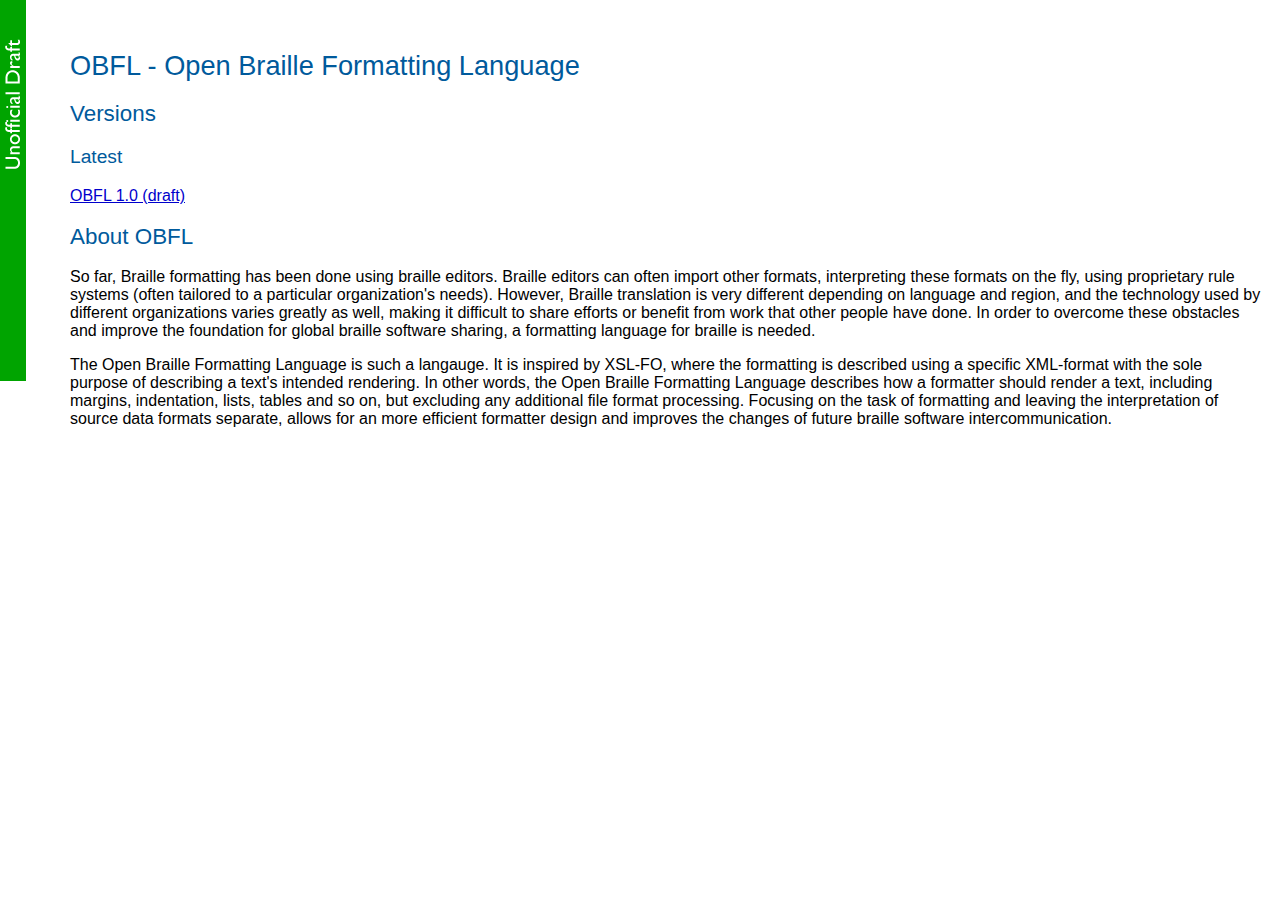
<file: obfl/index.html>
<?xml version="1.0" encoding="UTF-8"?><!DOCTYPE html PUBLIC "-//W3C//DTD XHTML 1.0 Strict//EN" "http://www.w3.org/TR/xhtml1/DTD/xhtml1-strict.dtd">
<html xmlns="http://www.w3.org/1999/xhtml" xml:lang="en" lang="en">
<head>
  <meta http-equiv="Content-Type" content="application/xhtml+xml; charset=UTF-8" />
  <title>OBFL - Open Braille Formatting Language</title>
  <meta name="dc:identifier" content="" />
  <meta name="dc:Title" content="OBFL Specification" />
  <meta name="dc:Language" content="en" />
  <meta name="dc:Date" content="2019-07-31T14:01Z" />
  <link rel="stylesheet" href="styles/w3c-unofficial.css" type="text/css" />
</head>
<body>
	<h1 id="N65576">OBFL - Open Braille Formatting Language</h1>
	<h2 id="N65579">Versions</h2>
	<h3 id="N65582">Latest</h3>
	<p><a href="obfl-specification.html">OBFL 1.0 (draft)</a></p>
	<!-- 
	<h3>1.0</h3>
	<p>At some point in time, there will be a finalized version. Add a link to it here.</p> -->
	<h2 id="N65592">About OBFL</h2>
	<p>So far, Braille formatting has been done using braille editors. Braille editors can often import other formats, interpreting these formats on the fly, using proprietary rule systems (often tailored to a particular organization's needs). However, Braille translation is very different depending on language and region, and the technology used by different organizations varies greatly as well, making it difficult to share efforts or benefit from work that other people have done. In order to overcome these obstacles and improve the foundation for global braille software sharing, a formatting language for braille is needed.</p>
	<p>The Open Braille Formatting Language is such a langauge. It is inspired by XSL-FO, where the formatting is described using a specific XML-format with the sole purpose of describing a text's intended rendering. In other words, the Open Braille Formatting Language describes how a formatter should render a text, including margins, indentation, lists, tables and so on, but excluding any additional file format processing. Focusing on the task of formatting and leaving the interpretation of source data formats separate, allows for an more efficient formatter design and improves the changes of future braille software intercommunication.</p>
</body>
</html>
</file>
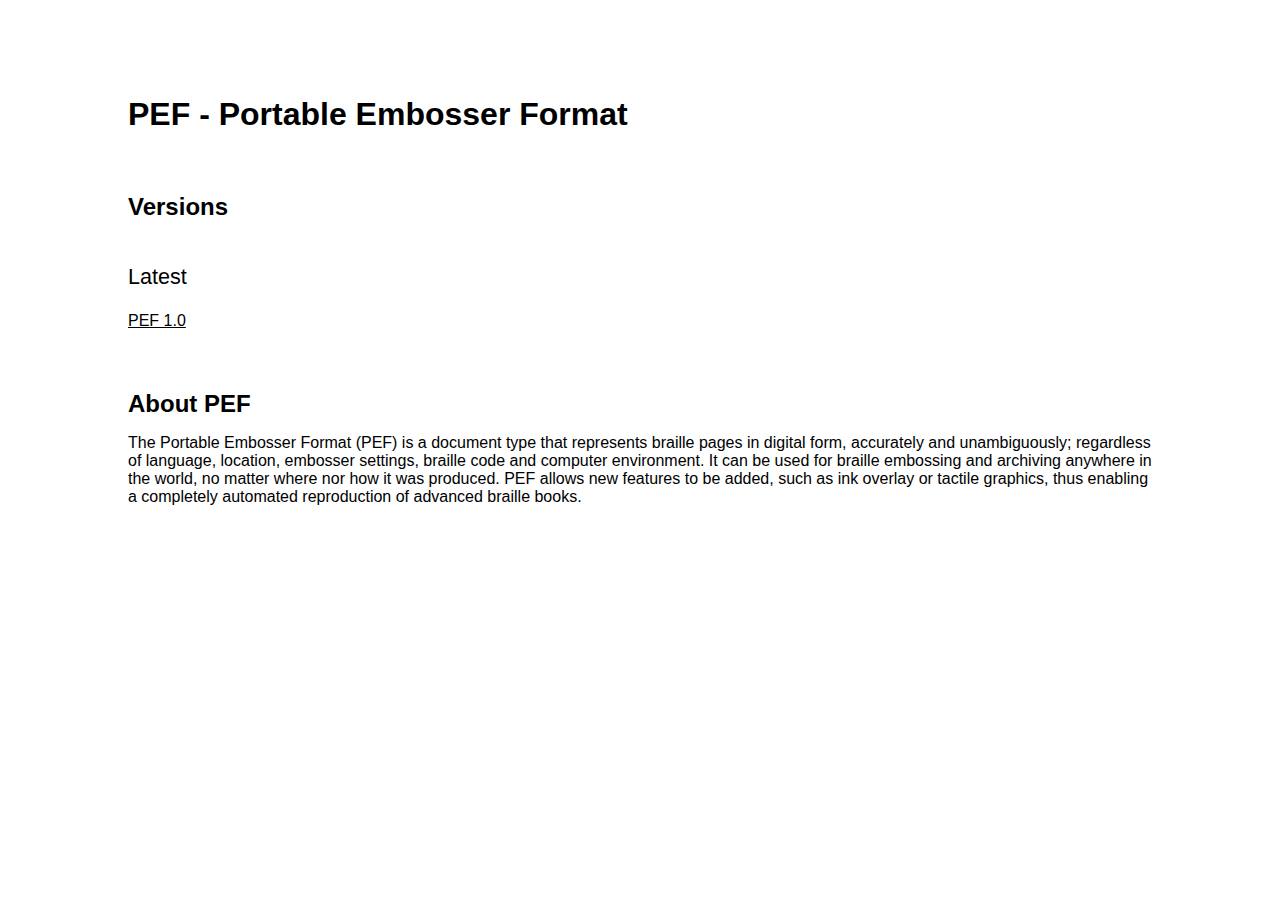
<file: pef/index.html>
<?xml version="1.0" encoding="UTF-8"?>
<!DOCTYPE html PUBLIC "-//W3C//DTD XHTML 1.0 Strict//EN"
      "http://www.w3.org/TR/xhtml1/DTD/xhtml1-strict.dtd">
<html xmlns="http://www.w3.org/1999/xhtml" xml:lang="en" lang="en">
<head>
  <meta http-equiv="Content-Type"
  content="application/xhtml+xml; charset=UTF-8" />
  <title>PEF - Portable Embosser Format</title>
  <meta name="dc:identifier" content="" />
  <meta name="dc:Title" content="PEF Specification" />
  <meta name="dc:Language" content="en" />
  <meta name="dc:Date" content="2015-12-01" />
  <link rel="stylesheet" href="default.css" type="text/css" />
</head>
<body>
	<h1>PEF - Portable Embosser Format</h1>
	<h2>Versions</h2>
	<h3>Latest</h3>
	<p><a href="pef-specification.html">PEF 1.0</a></p>
	<h2>About PEF</h2>
	<p>The Portable Embosser Format (PEF) is a document type that represents
	braille pages in digital form, accurately and unambiguously; regardless of
	language, location, embosser settings, braille code and computer environment.
	It can be used for braille embossing and archiving anywhere in the world, no
	matter where nor how it was produced. PEF allows new features to be added, such
	as ink overlay or tactile graphics, thus enabling a completely automated
	reproduction of advanced braille books.</p>
</body>
</html>
</file>
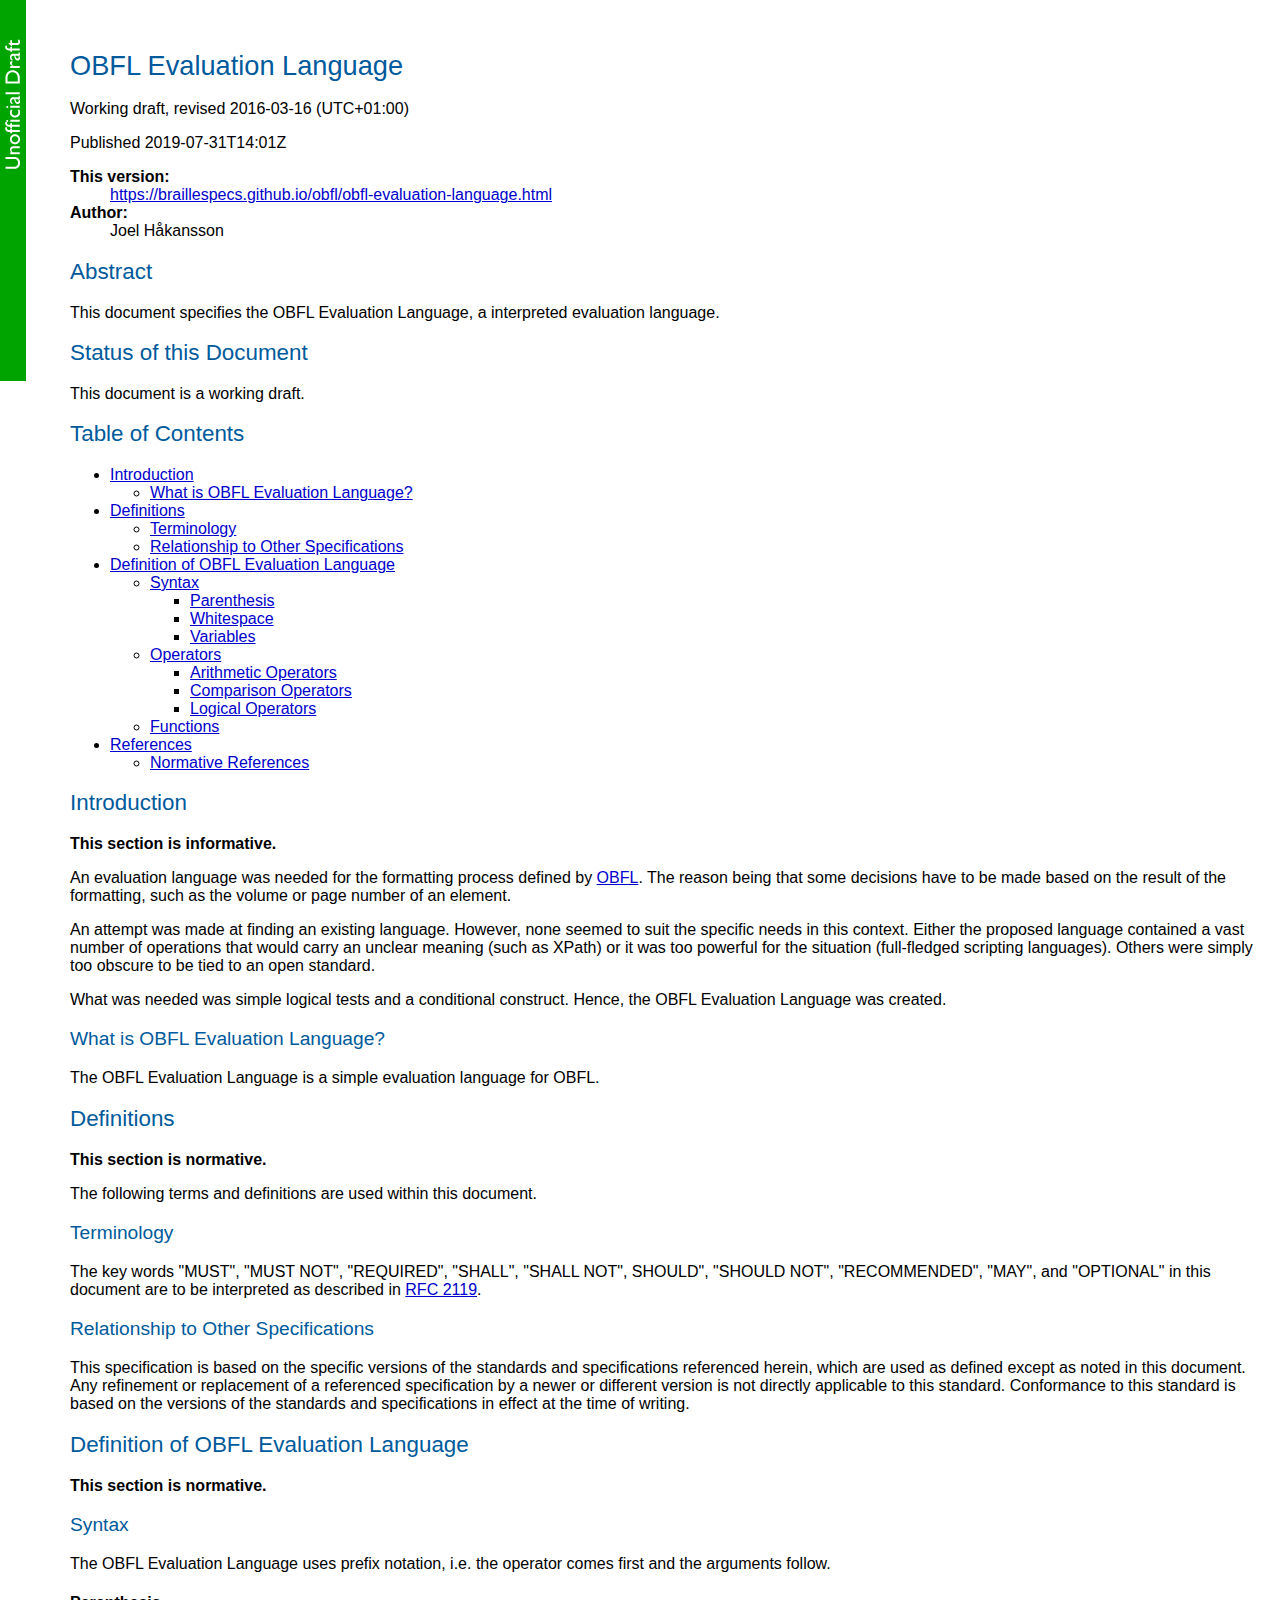
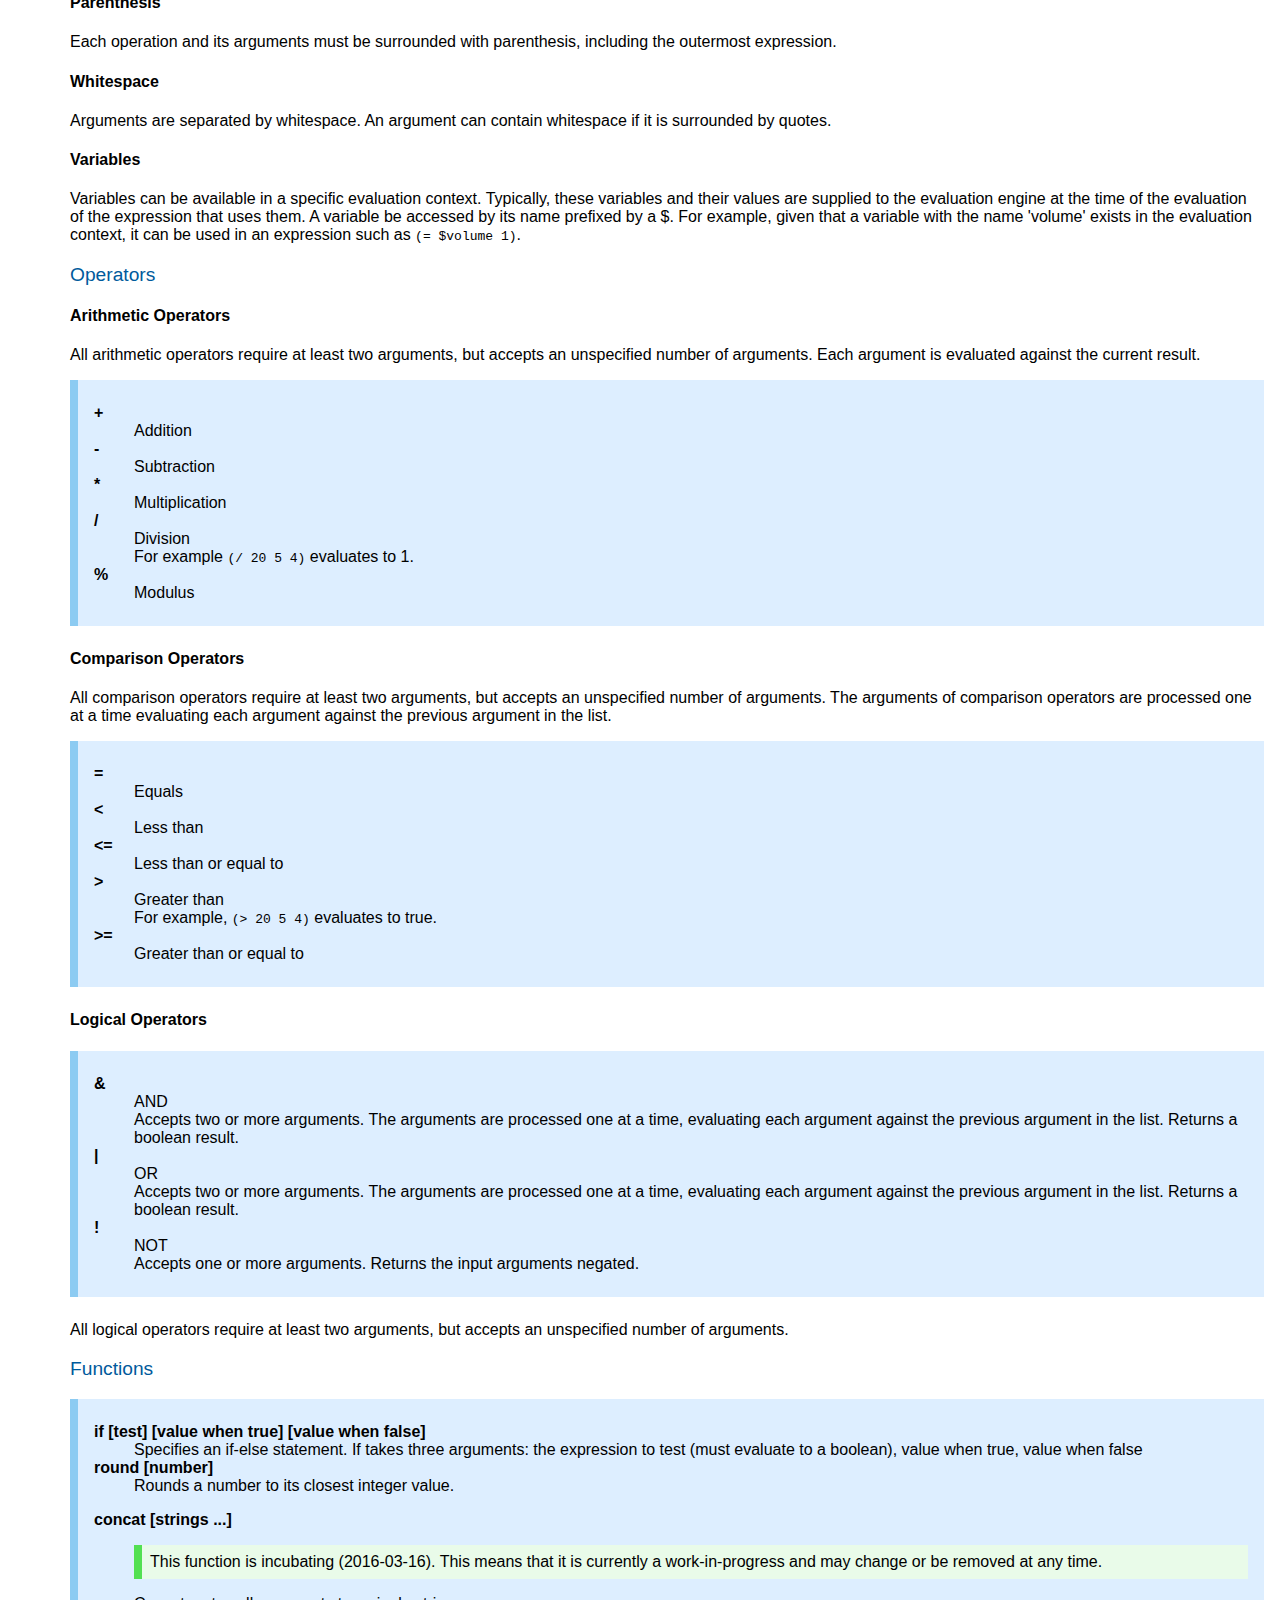
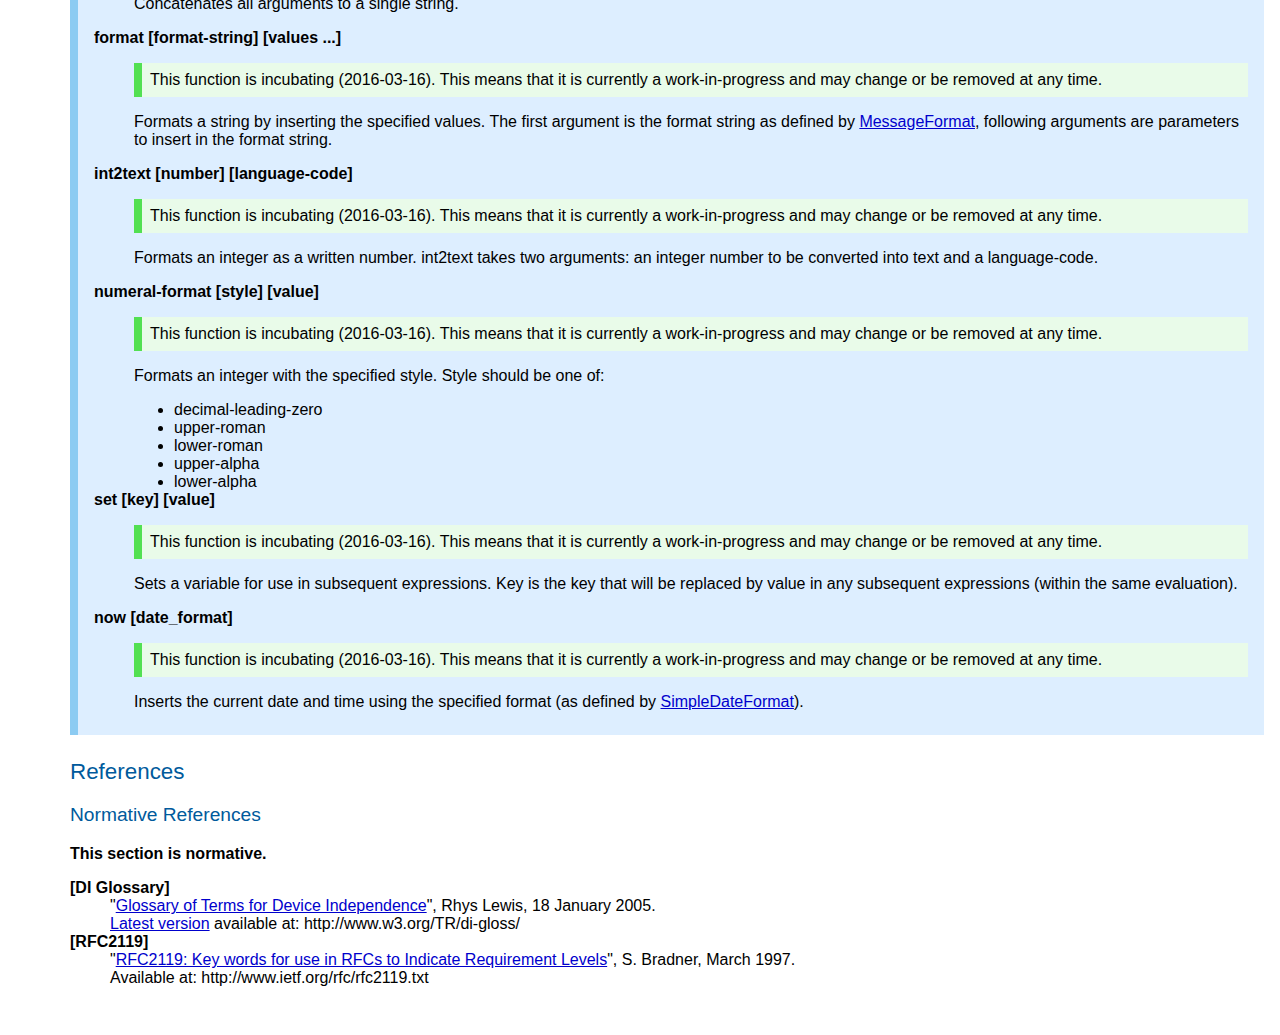
<file: obfl/obfl-evaluation-language.html>
<?xml version="1.0" encoding="UTF-8"?><!DOCTYPE html PUBLIC "-//W3C//DTD XHTML 1.0 Strict//EN" "http://www.w3.org/TR/xhtml1/DTD/xhtml1-strict.dtd">
<html xmlns="http://www.w3.org/1999/xhtml" xml:lang="en" lang="en">
<head>
  <meta http-equiv="Content-Type" content="application/xhtml+xml; charset=UTF-8" />
  <title>OBFL Evaluation Language</title>
  <meta name="dc:identifier" content="" />
  <meta name="dc:Title" content="OBFL Evaluation Language" />
  <meta name="dc:Language" content="en" />
  <meta name="dc:Date" content="2019-07-31T14:01Z" />
  <link rel="stylesheet" href="styles/w3c-unofficial.css" type="text/css" />
  <link rel="stylesheet" href="styles/style.css" type="text/css" />
</head>

<body>
<h1 id="N65581">OBFL Evaluation Language</h1>

<p>Working draft, revised 2016-03-16 (UTC+01:00)</p>
<p>Published 2019-07-31T14:01Z</p>
<dl>
  <dt>This version:</dt>
    <dd><a href="https://braillespecs.github.io/obfl/obfl-specification.html">https://braillespecs.github.io/obfl/obfl-evaluation-language.html</a></dd>
  <dt>Author:</dt>
    <dd>Joel Håkansson</dd>
  <!--
              <dt>Contributors:</dt>
              <dd></dd>-->
</dl>

<h2 id="L62">Abstract</h2>

<p>This document specifies the OBFL Evaluation Language, a interpreted
evaluation language.</p>

<h2 id="L71">Status of this Document</h2>

<p>This document is a working draft.</p>

<h2 id="L77">Table of Contents</h2>

<ul><li><a href="#L255">Introduction</a><ul><li><a href="#L261">What is OBFL Evaluation Language?</a></li></ul></li><li><a href="#L287">Definitions</a><ul><li><a href="#L295">Terminology</a></li><li><a href="#L449">Relationship to Other Specifications</a></li></ul></li><li><a href="#L520">Definition of OBFL Evaluation Language</a><ul><li><a href="#L195">Syntax</a><ul><li><a href="#L199">Parenthesis</a></li><li><a href="#L203">Whitespace</a></li><li><a href="#L14889">Variables</a></li></ul></li><li><a href="#L216">Operators</a><ul><li><a href="#L3791">Arithmetic Operators</a></li><li><a href="#L3791">Comparison Operators</a></li><li><a href="#L3791">Logical Operators</a></li></ul></li><li><a href="#L3682">Functions</a></li></ul></li><li><a href="#L784">References</a><ul><li><a href="#L786">Normative References</a></li></ul></li></ul>

<h2 id="L255">Introduction</h2>

<p><strong>This section is informative.</strong> </p>

<p>An evaluation language was needed for the formatting process defined by <a href="obfl-specification.html">OBFL</a>. The reason being that some decisions
have to be made based on the result of the formatting, such as the volume or
page number of an element.</p>

<p>An attempt was made at finding an existing language. However, none seemed to
suit the specific needs in this context. Either the proposed language contained
a vast number of operations that would carry an unclear meaning (such as XPath)
or it was too powerful for the situation (full-fledged scripting languages).
Others were simply too obscure to be tied to an open standard.</p>

<p>What was needed was simple logical tests and a conditional construct. Hence,
the OBFL Evaluation Language was created.</p>

<h3 id="L261">What is OBFL Evaluation Language?</h3>

<p>The OBFL Evaluation Language is a simple evaluation language for OBFL.</p>

<h2 id="L287">Definitions</h2>

<p><strong>This section is normative.</strong> </p>

<p>The following terms and definitions are used within this document.</p>

<h3 id="L295">Terminology</h3>

<p>The key words "MUST", "MUST NOT", "REQUIRED", "SHALL", "SHALL NOT", SHOULD",
"SHOULD NOT", "RECOMMENDED", "MAY", and "OPTIONAL" in this document are to be
interpreted as described in <a href="#ref-rfc2119">RFC 2119</a>.</p>

<h3 id="L449">Relationship to Other Specifications</h3>

<p>This specification is based on the specific versions of the standards and
specifications referenced herein, which are used as defined except as noted in
this document. Any refinement or replacement of a referenced specification by a
newer or different version is not directly applicable to this standard.
Conformance to this standard is based on the versions of the standards and
specifications in effect at the time of writing.</p>

<h2 id="L520">Definition of OBFL Evaluation Language</h2>

<p><strong>This section is normative.</strong></p>

<h3 id="L195">Syntax</h3>

<p>The OBFL Evaluation Language uses prefix notation, i.e. the operator comes
first and the arguments follow.</p>

<h4 id="L199">Parenthesis</h4>

<p>Each operation and its arguments must be surrounded with parenthesis,
including the outermost expression.</p>

<h4 id="L203">Whitespace</h4>

<p>Arguments are separated by whitespace. An argument can contain whitespace if
it is surrounded by quotes.</p>

<h4 id="L14889">Variables</h4>

<p>Variables can be available in a specific evaluation context. Typically,
these variables and their values are supplied to the evaluation engine at the
time of the evaluation of the expression that uses them. A variable be accessed
by its name prefixed by a $. For example, given that a variable with the name
'volume' exists in the evaluation context, it can be used in an expression such
as <code>(= $volume 1)</code>.</p>

<h3 id="L216">Operators</h3>

<h4 id="L3791">Arithmetic Operators</h4>

<p>All arithmetic operators require at least two arguments, but accepts an
unspecified number of arguments. Each argument is evaluated against the current
result.</p>

<div class="sidebar">
<dl>
  <dt>+</dt>
    <dd>Addition</dd>
  <dt>-</dt>
    <dd>Subtraction</dd>
  <dt>*</dt>
    <dd>Multiplication</dd>
  <dt>/</dt>
    <dd>Division</dd>
    <dd>For example <code>(/ 20 5 4)</code> evaluates to 1.</dd>
  <dt>%</dt>
    <dd>Modulus</dd>
</dl>
</div>

<h4 id="L3791">Comparison Operators</h4>

<p>All comparison operators require at least two arguments, but accepts an
unspecified number of arguments. The arguments of comparison operators are
processed one at a time evaluating each argument against the previous argument
in the list.</p>

<div class="sidebar">
<dl>
  <dt>=</dt>
    <dd>Equals</dd>
  <dt>&lt;</dt>
    <dd>Less than</dd>
  <dt>&lt;=</dt>
    <dd>Less than or equal to</dd>
  <dt>&gt;</dt>
    <dd>Greater than</dd>
    <dd>For example, <code>(&gt; 20 5 4)</code> evaluates to true.</dd>
  <dt>&gt;=</dt>
    <dd>Greater than or equal to</dd>
</dl>
</div>

<h4 id="L3791">Logical Operators</h4>

<div class="sidebar">
<dl>
  <dt>&amp;</dt>
    <dd>AND</dd>
    <dd>Accepts two or more arguments. The arguments are processed one at a
      time, evaluating each argument against the previous argument in the list.
      Returns a boolean result.</dd>
  <dt>|</dt>
    <dd>OR</dd>
    <dd>Accepts two or more arguments. The arguments are processed one at a
      time, evaluating each argument against the previous argument in the list.
      Returns a boolean result.</dd>
  <dt>!</dt>
    <dd>NOT</dd>
    <dd>Accepts one or more arguments. Returns the input arguments negated.</dd>
</dl>
</div>

<p>All logical operators require at least two arguments, but accepts an
unspecified number of arguments.</p>

<h3 id="L3682">Functions</h3>

<div class="sidebar">
<dl>
  <dt>if [test] [value when true] [value when false]</dt>
    <dd>Specifies an if-else statement. If takes three arguments:
    the expression to test (must evaluate to a boolean), value when
     true, value when false</dd>
  <dt>round [number]</dt>
    <dd>Rounds a number to its closest integer value.</dd>
</dl>

<dl>
  <dt>concat [strings ...]</dt>
  	<dd><p class="note">This function is incubating (2016-03-16). This means that it is
		currently a work-in-progress and may change or be removed at any time.</p>
		<p>Concatenates all arguments to a single string.</p>
		</dd>
  <dt>format [format-string] [values ...]</dt>
  	<dd><p class="note">This function is incubating (2016-03-16). This means that it is
		currently a work-in-progress and may change or be removed at any time.</p>
		<p>Formats a string by inserting the specified values. The first argument is the
		format string as defined by
		 <a href="https://docs.oracle.com/javase/7/docs/api/java/text/MessageFormat.html">MessageFormat</a>,
		 following arguments are parameters to insert in the format string.</p>
		</dd>
  <dt>int2text [number] [language-code]</dt>
  	<dd><p class="note">This function is incubating (2016-03-16). This means that it is
		currently a work-in-progress and may change or be removed at any time.</p>
		<p>Formats an integer as a written number. int2text takes two arguments: an 
		integer number to be converted into text and a language-code.</p>
		</dd>
  <dt>numeral-format [style] [value]</dt>
  	<dd><p class="note">This function is incubating (2016-03-16). This means that it is
		currently a work-in-progress and may change or be removed at any time.</p>
		<p>Formats an integer with the specified style. Style should be one of:</p>
			<ul><li>decimal-leading-zero</li><li>upper-roman</li><li>lower-roman</li><li>upper-alpha</li><li>lower-alpha</li></ul>
		</dd>
  <dt>set [key] [value]</dt>
  	<dd><p class="note">This function is incubating (2016-03-16). This means that it is
		currently a work-in-progress and may change or be removed at any time.</p>
		<p>Sets a variable for use in subsequent expressions. Key is the key that will
		 be replaced by value in any subsequent expressions (within the same evaluation).</p>
		</dd>
  <dt>now [date_format]</dt>
  	<dd><p class="note">This function is incubating (2016-03-16). This means that it is
		currently a work-in-progress and may change or be removed at any time.</p>
		<p>Inserts the current date and time using the specified format (as defined by 
		<a href="https://docs.oracle.com/javase/7/docs/api/java/text/SimpleDateFormat.html">SimpleDateFormat</a>).</p>
		</dd>
		
</dl>
</div>

<h2 id="L784">References</h2>

<h3 id="L786">Normative References</h3>

<p><strong>This section is normative.</strong> </p>
<dl>
  <dt><a name="ref-digloss" id="ref-digloss"><strong>[DI
  Glossary]</strong></a></dt>
    <dd>"<a href="http://www.w3.org/TR/2005/WD-di-gloss-20050118/">Glossary of
      Terms for Device Independence</a>", Rhys Lewis, 18 January 2005.<br />
      <a href="http://www.w3.org/TR/di-gloss/">Latest version</a> available at:
      http://www.w3.org/TR/di-gloss/</dd>
  <dt><a name="ref-rfc21191" id="ref-rfc21191"><strong>[RFC2119]</strong></a></dt>
    <dd>"<a href="http://www.ietf.org/rfc/rfc2119.txt">RFC2119: Key words for
      use in RFCs to Indicate Requirement Levels</a>", S. Bradner, March
      1997.<br />
      Available at: http://www.ietf.org/rfc/rfc2119.txt</dd>
</dl>
</body>
</html>
</file>
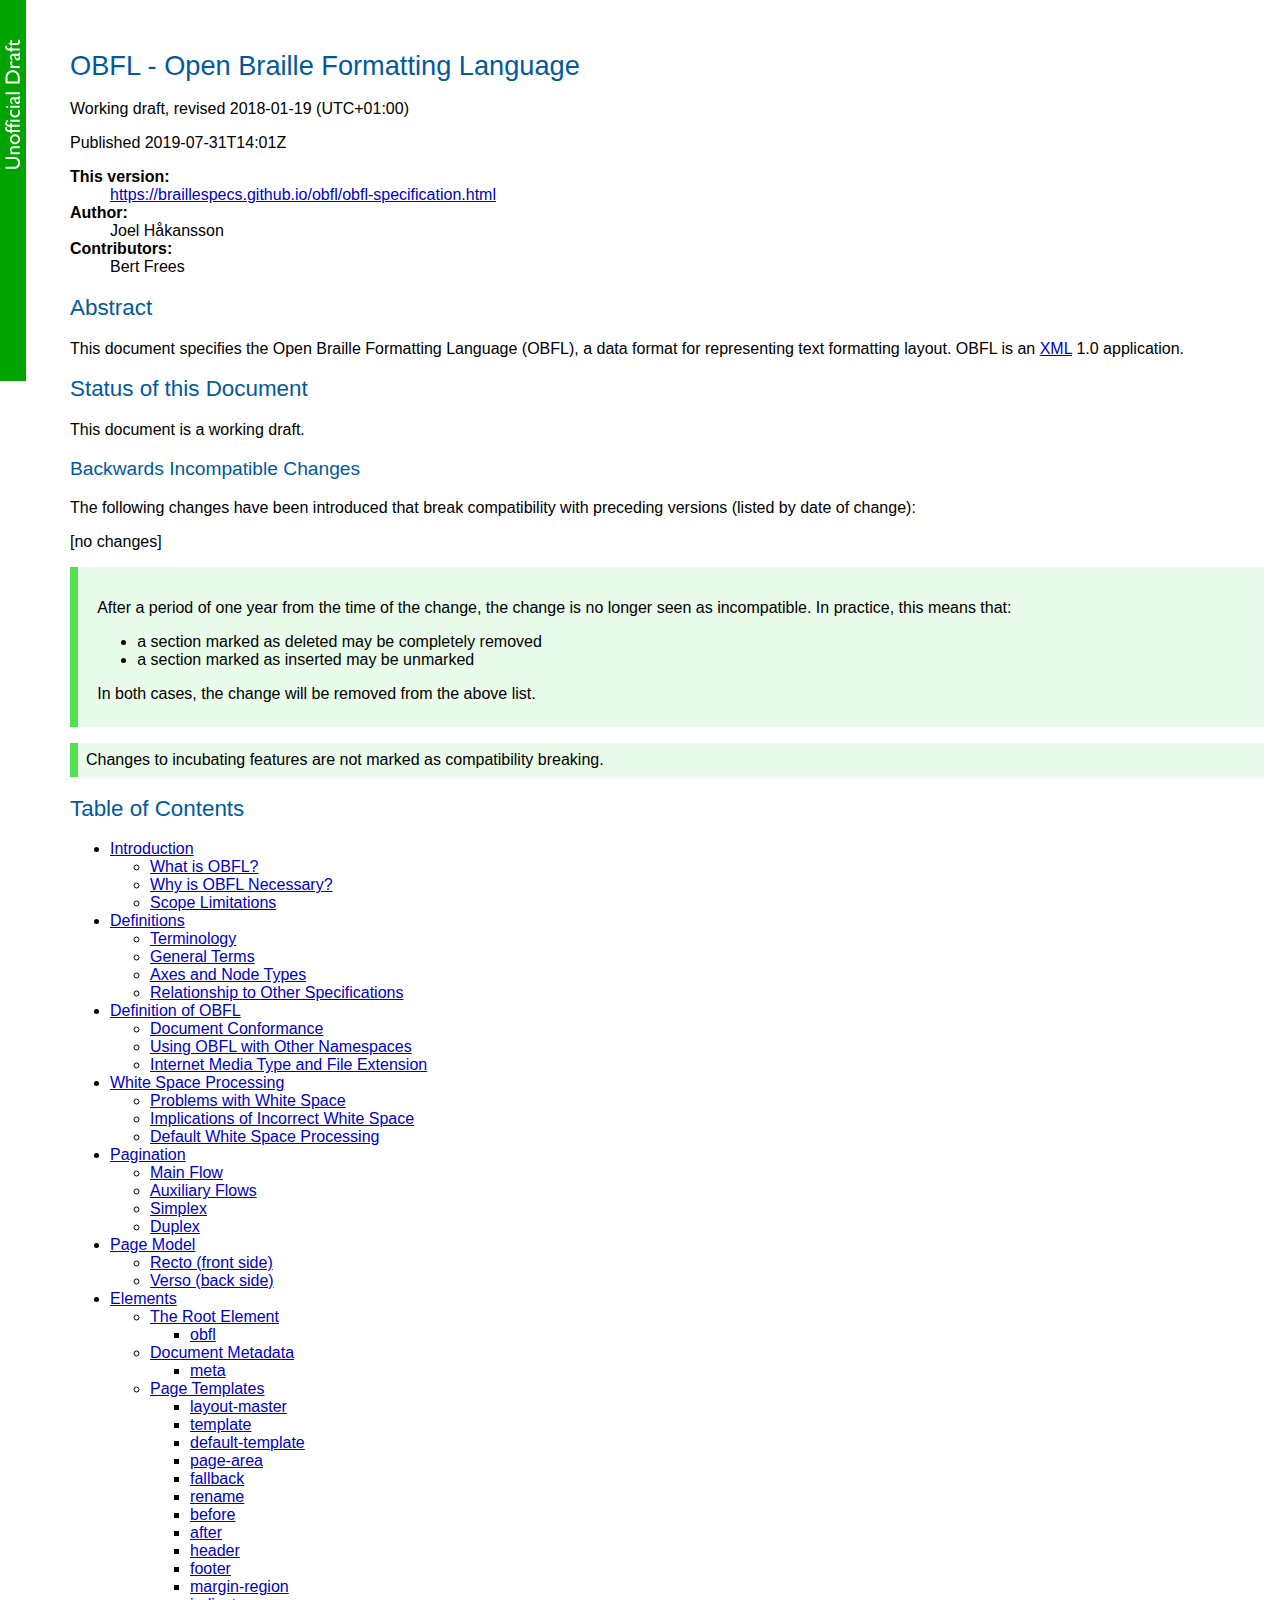
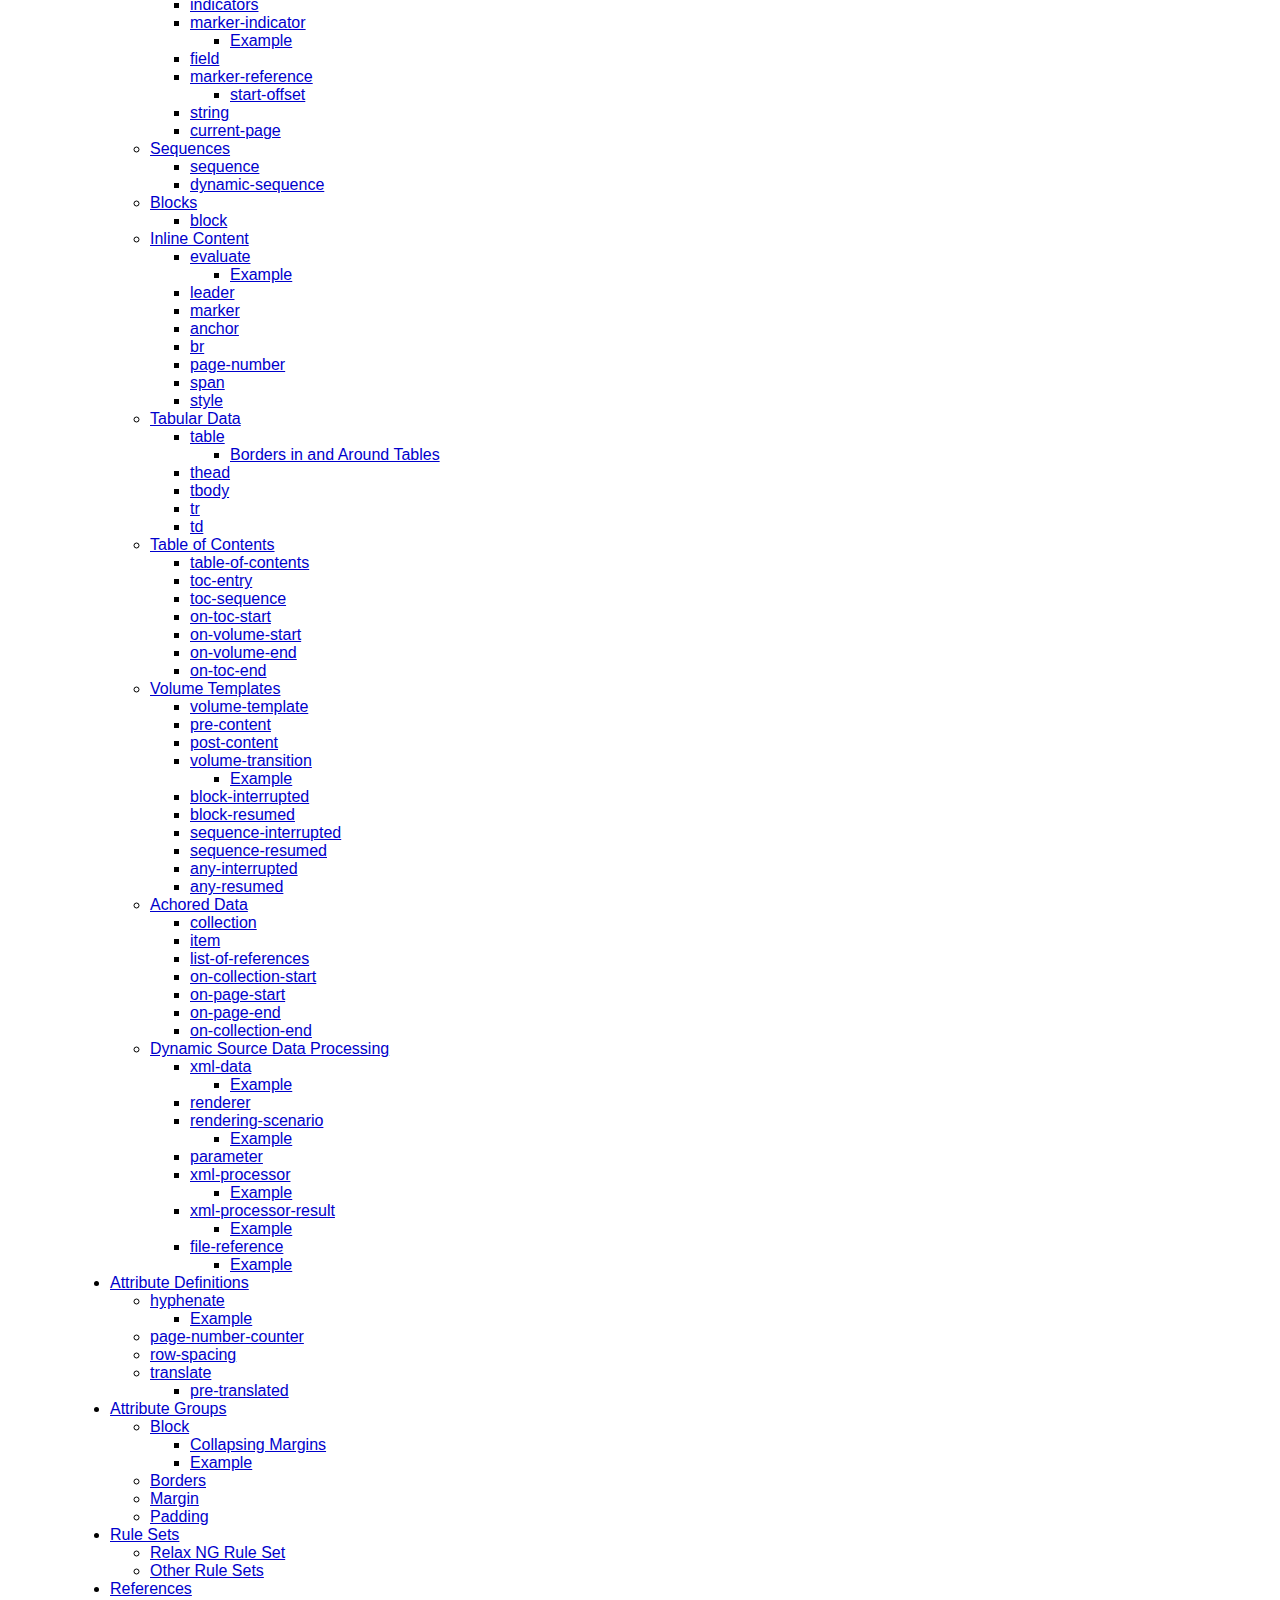
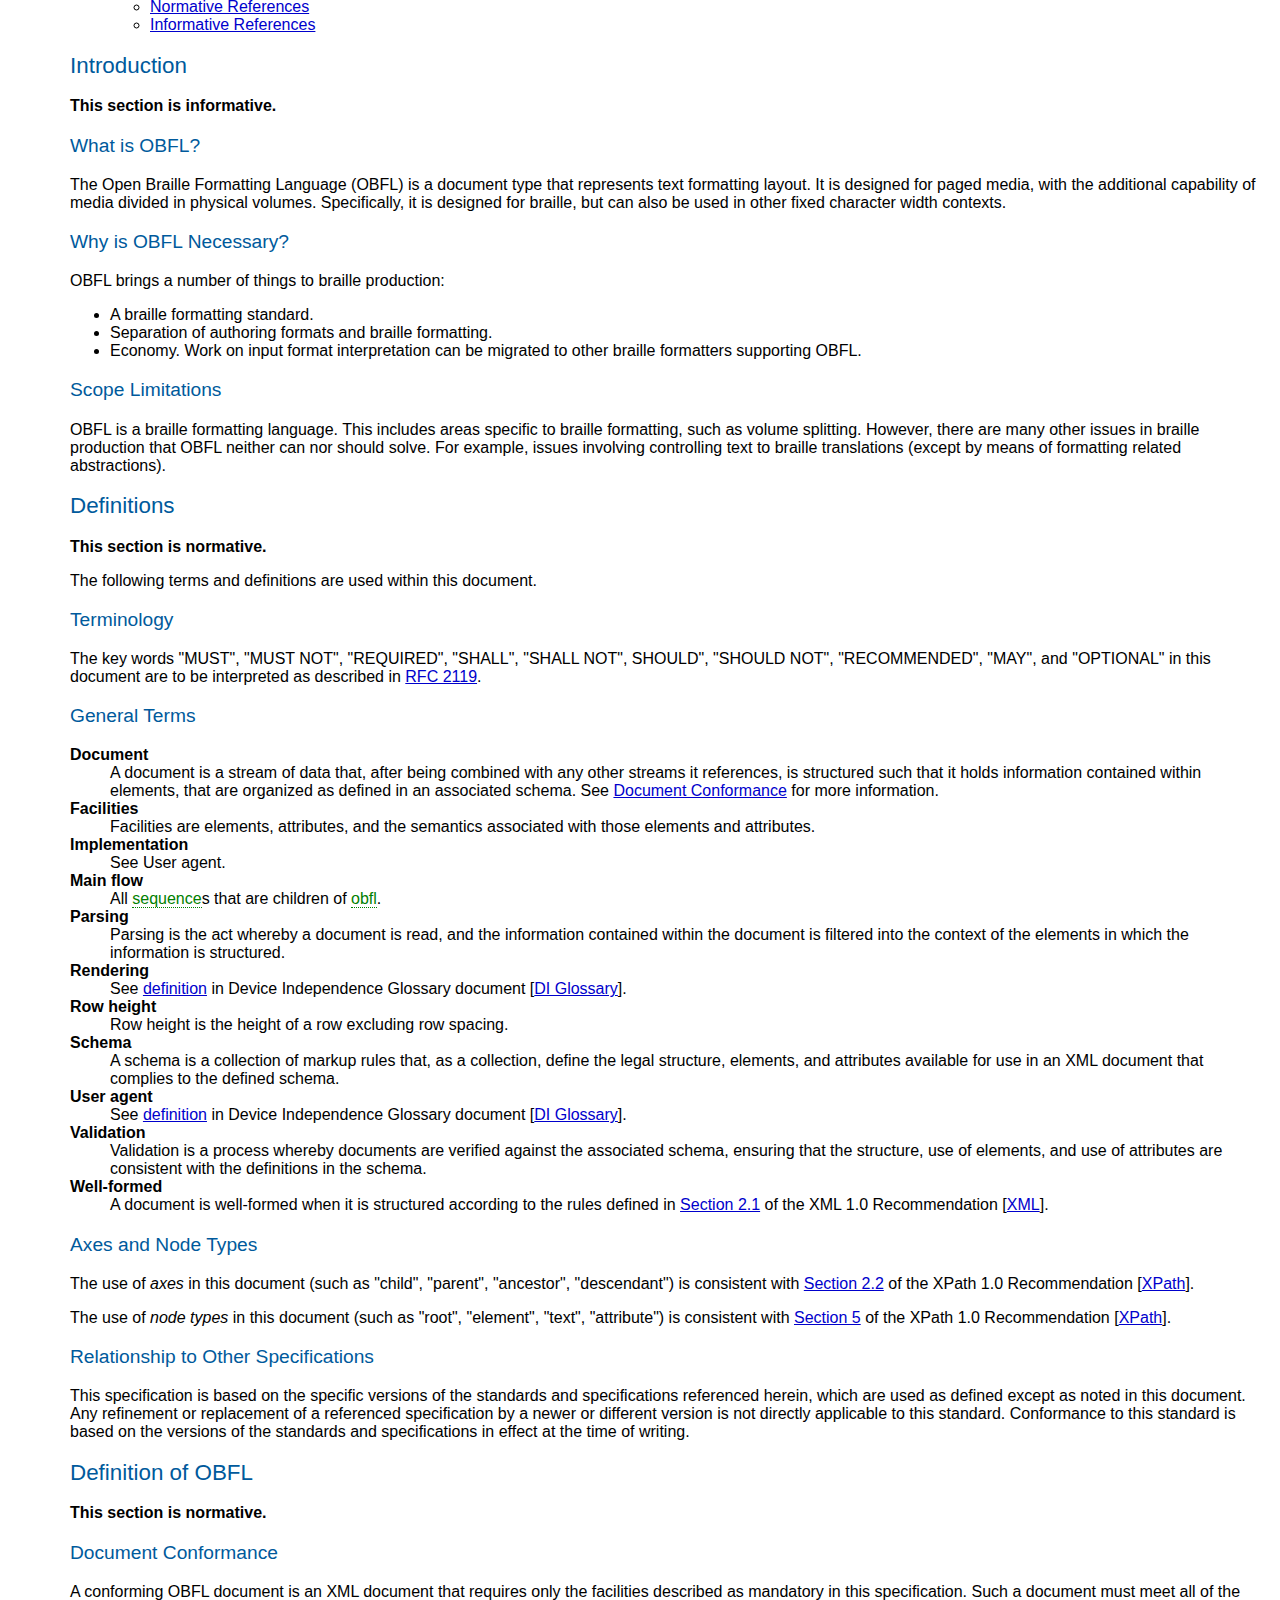
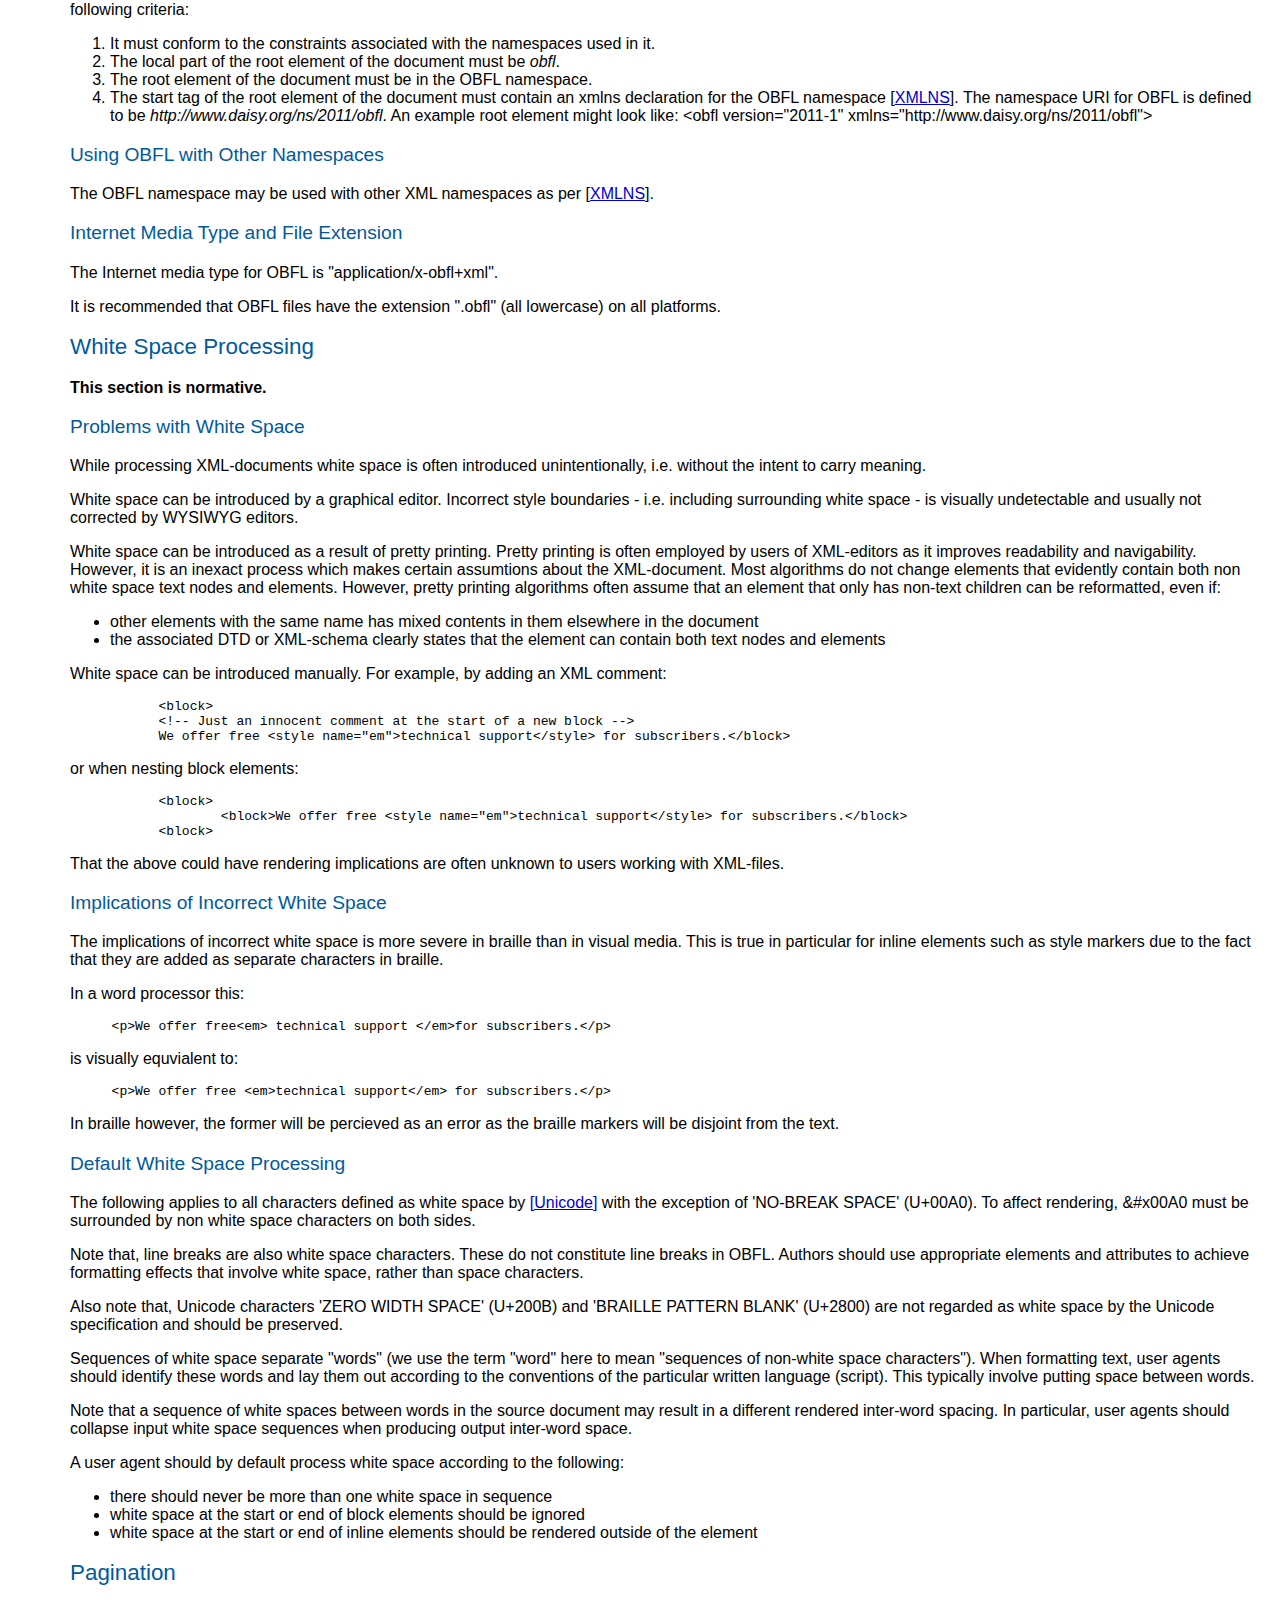
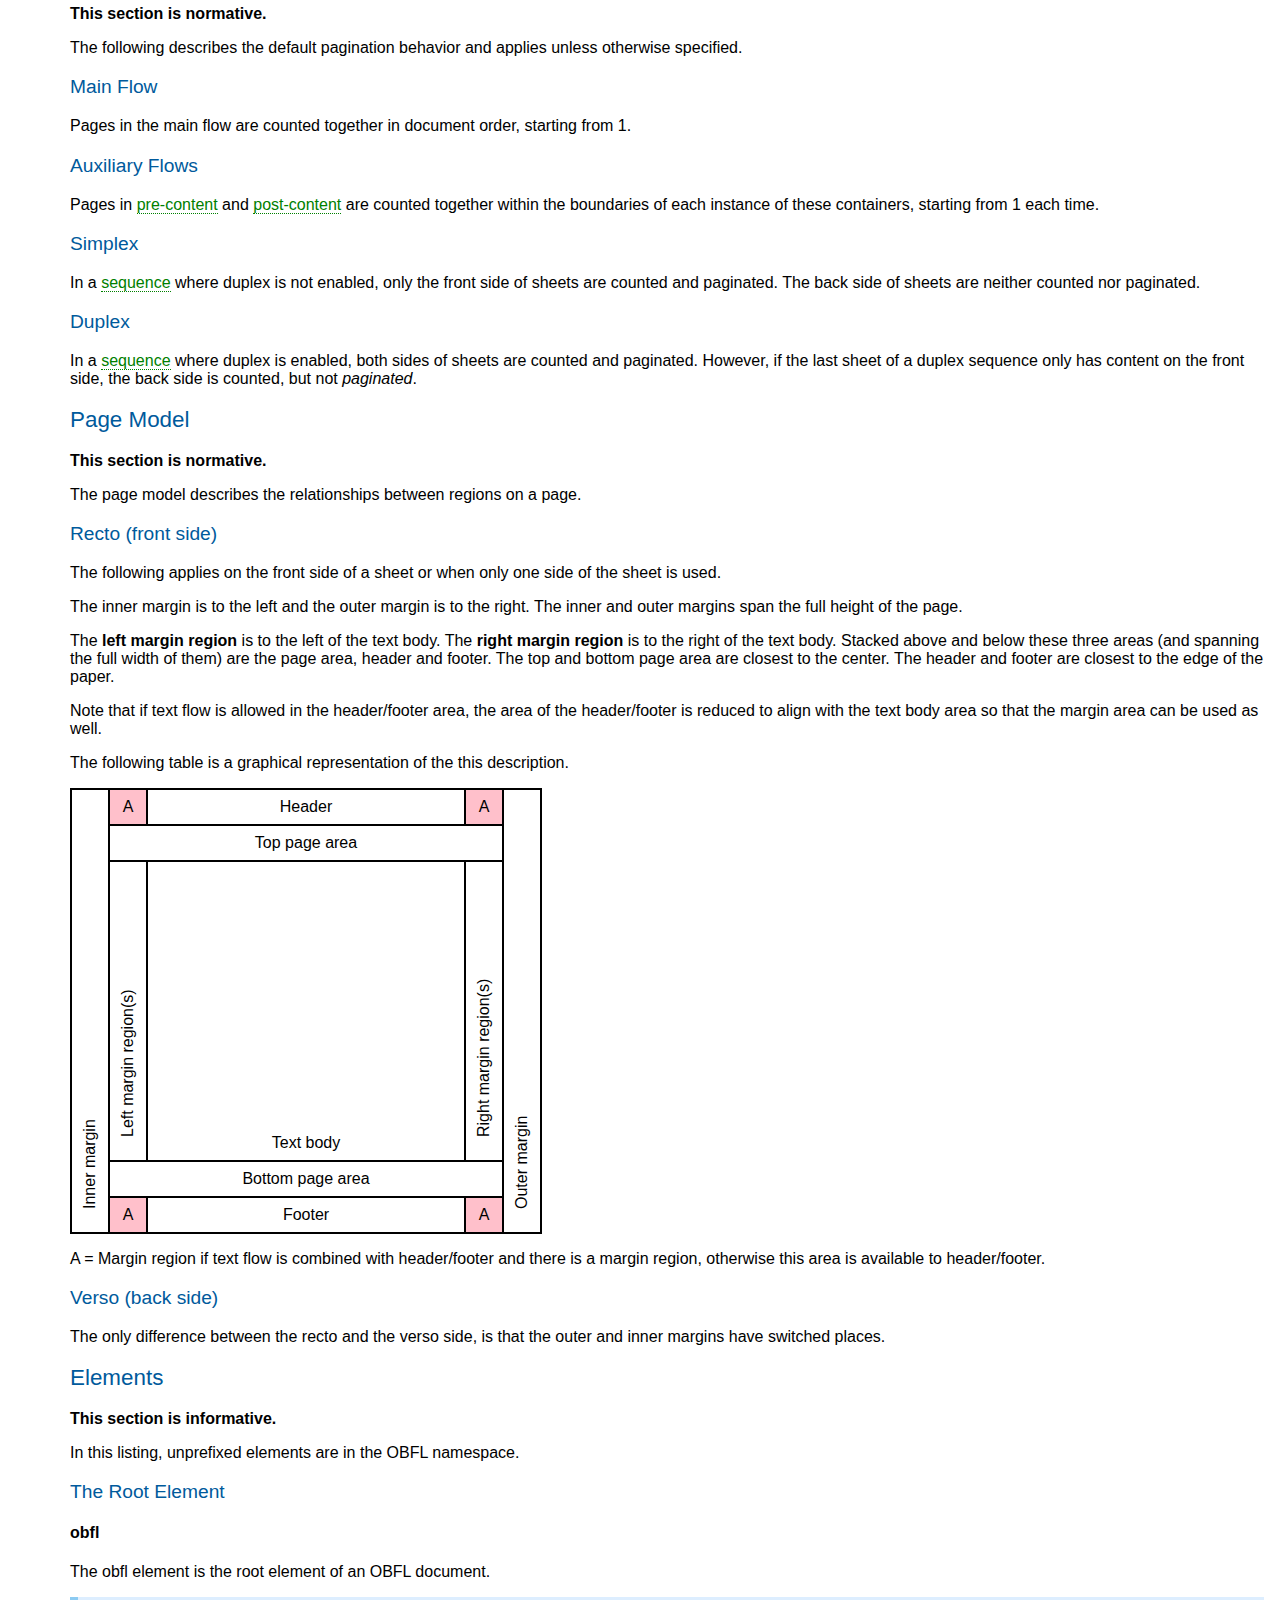
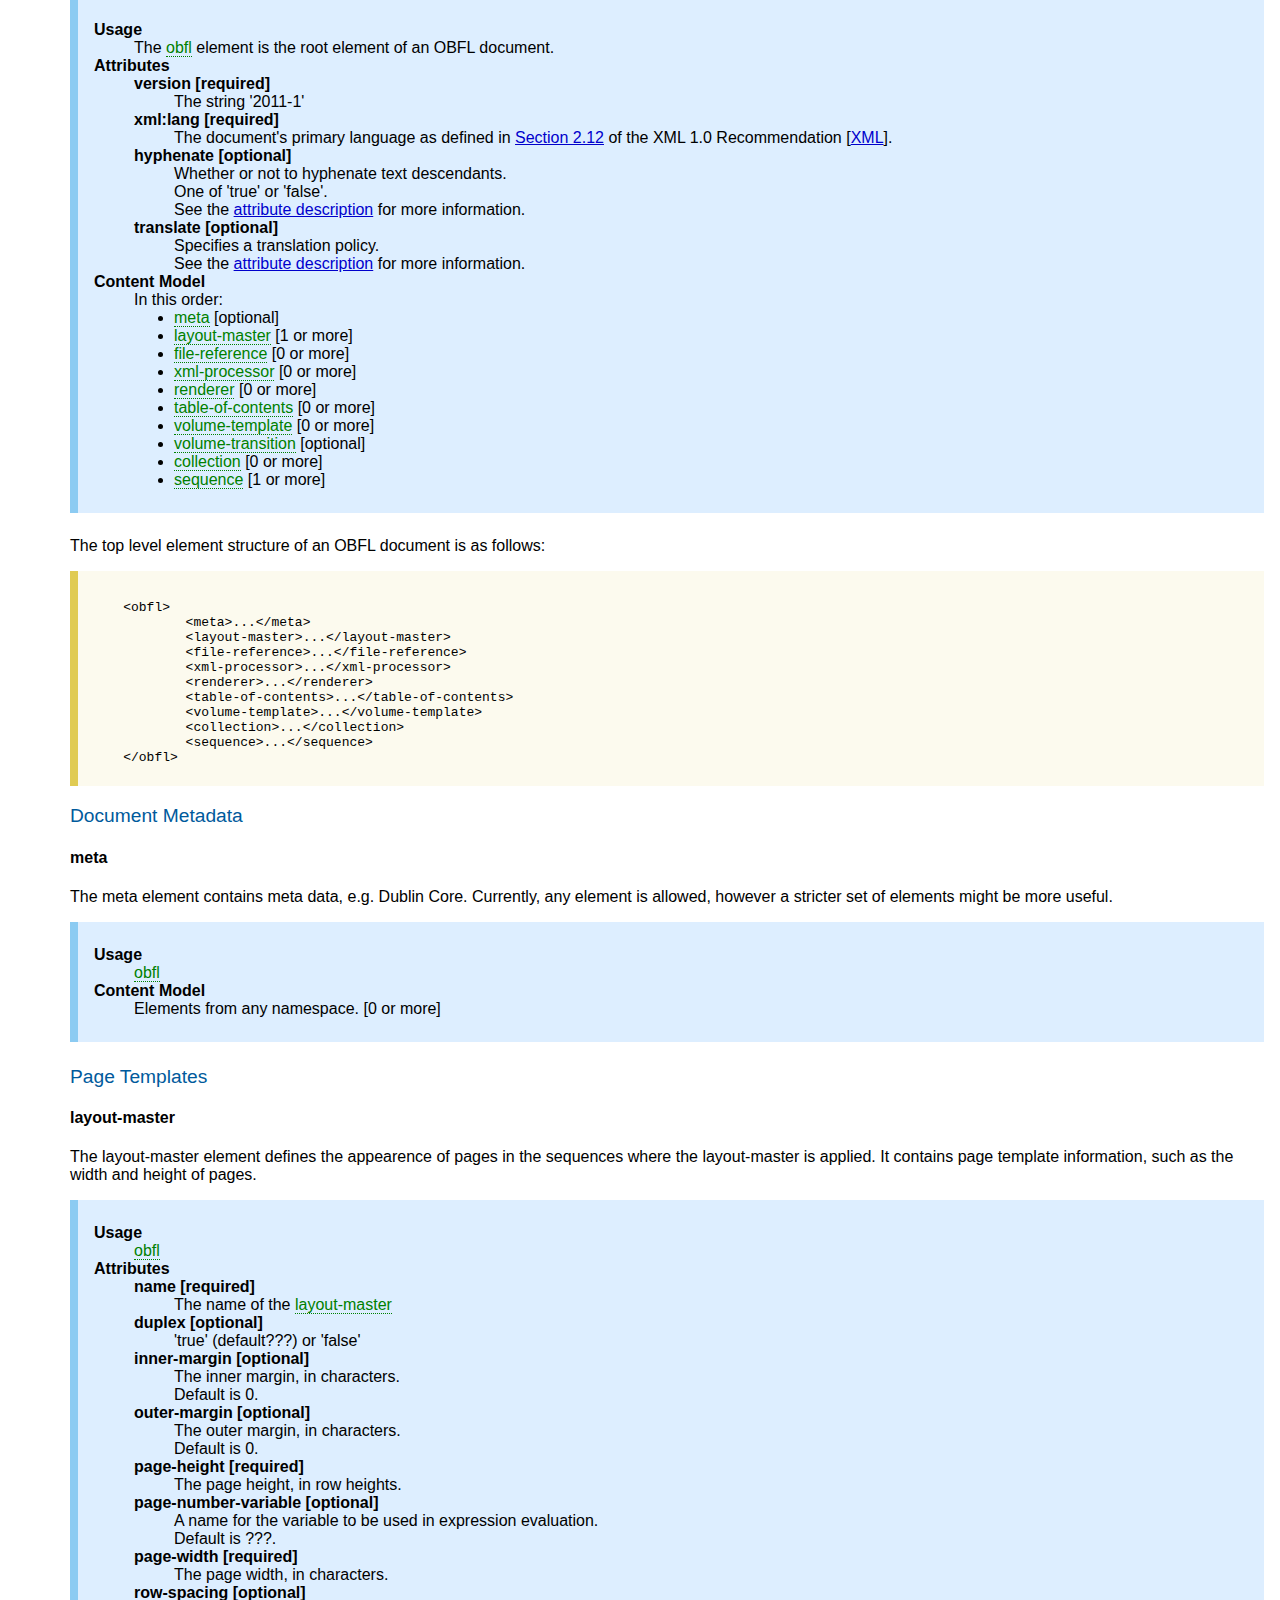
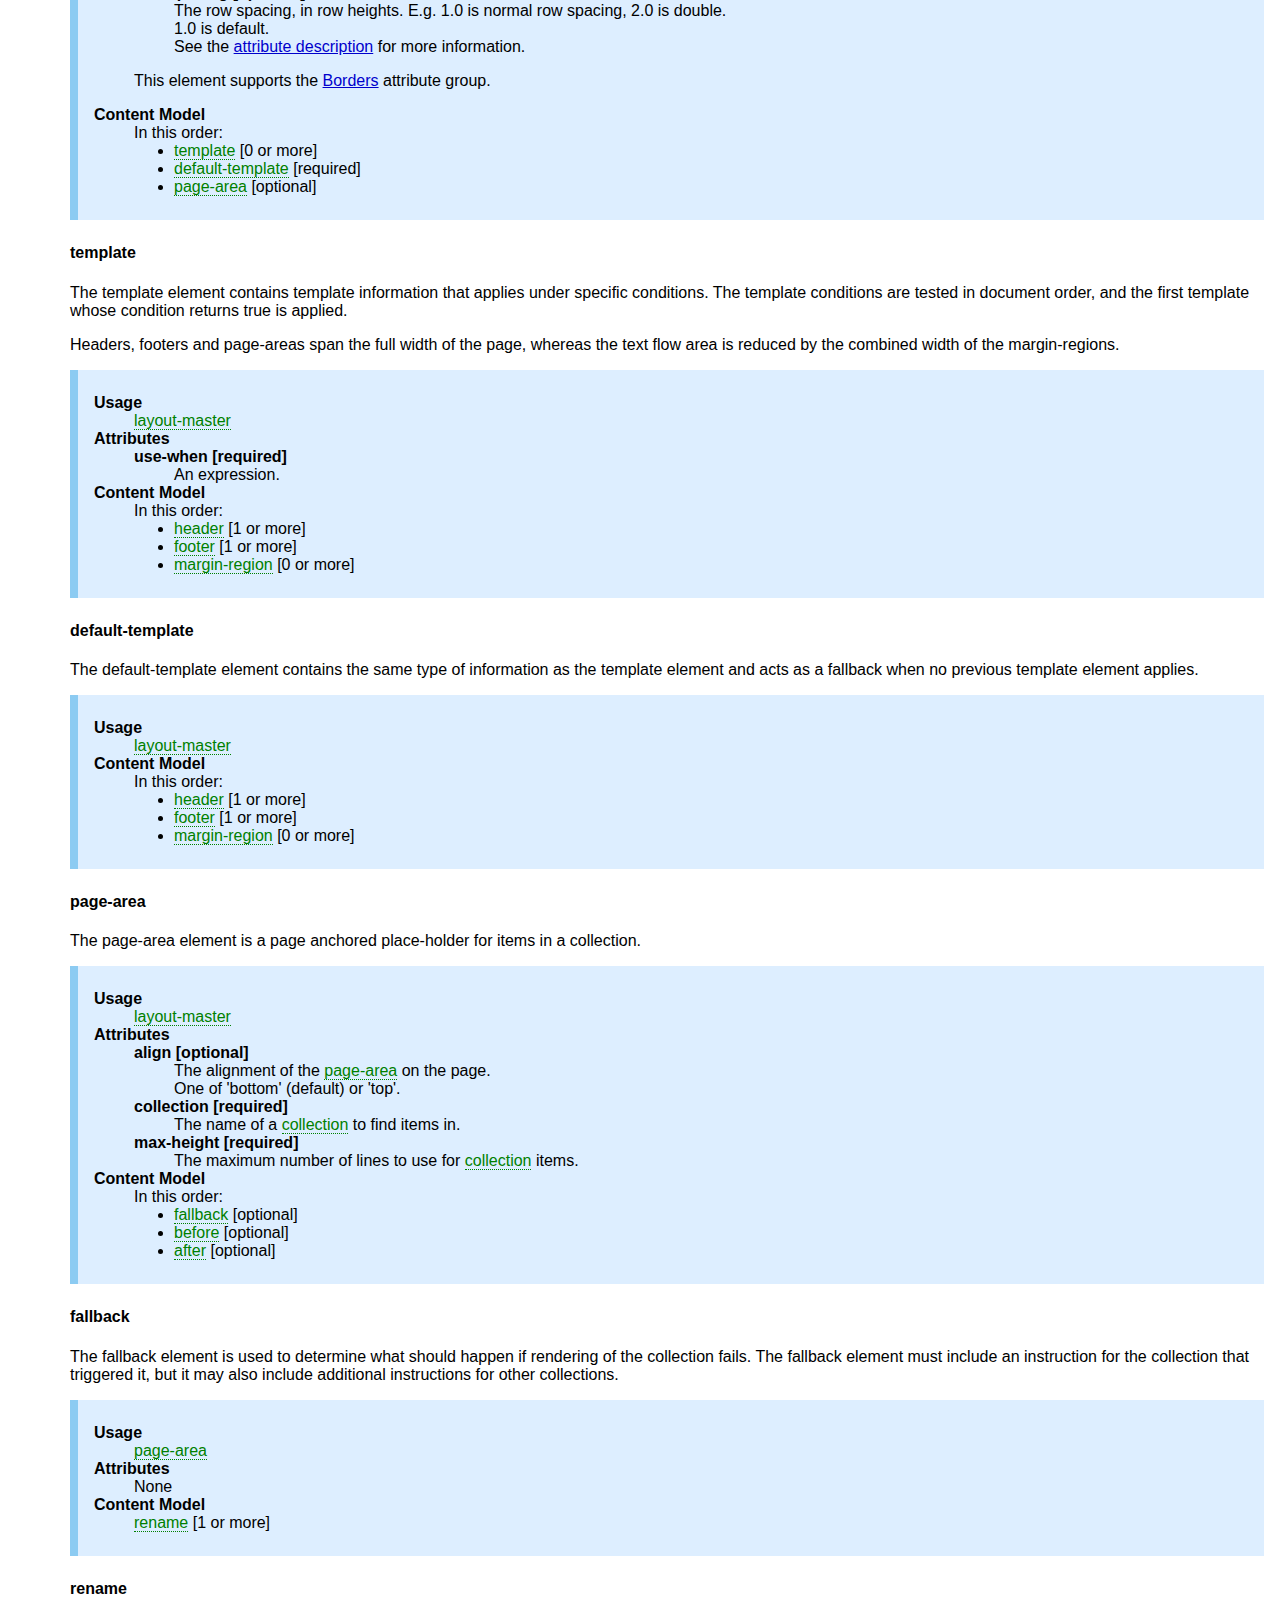
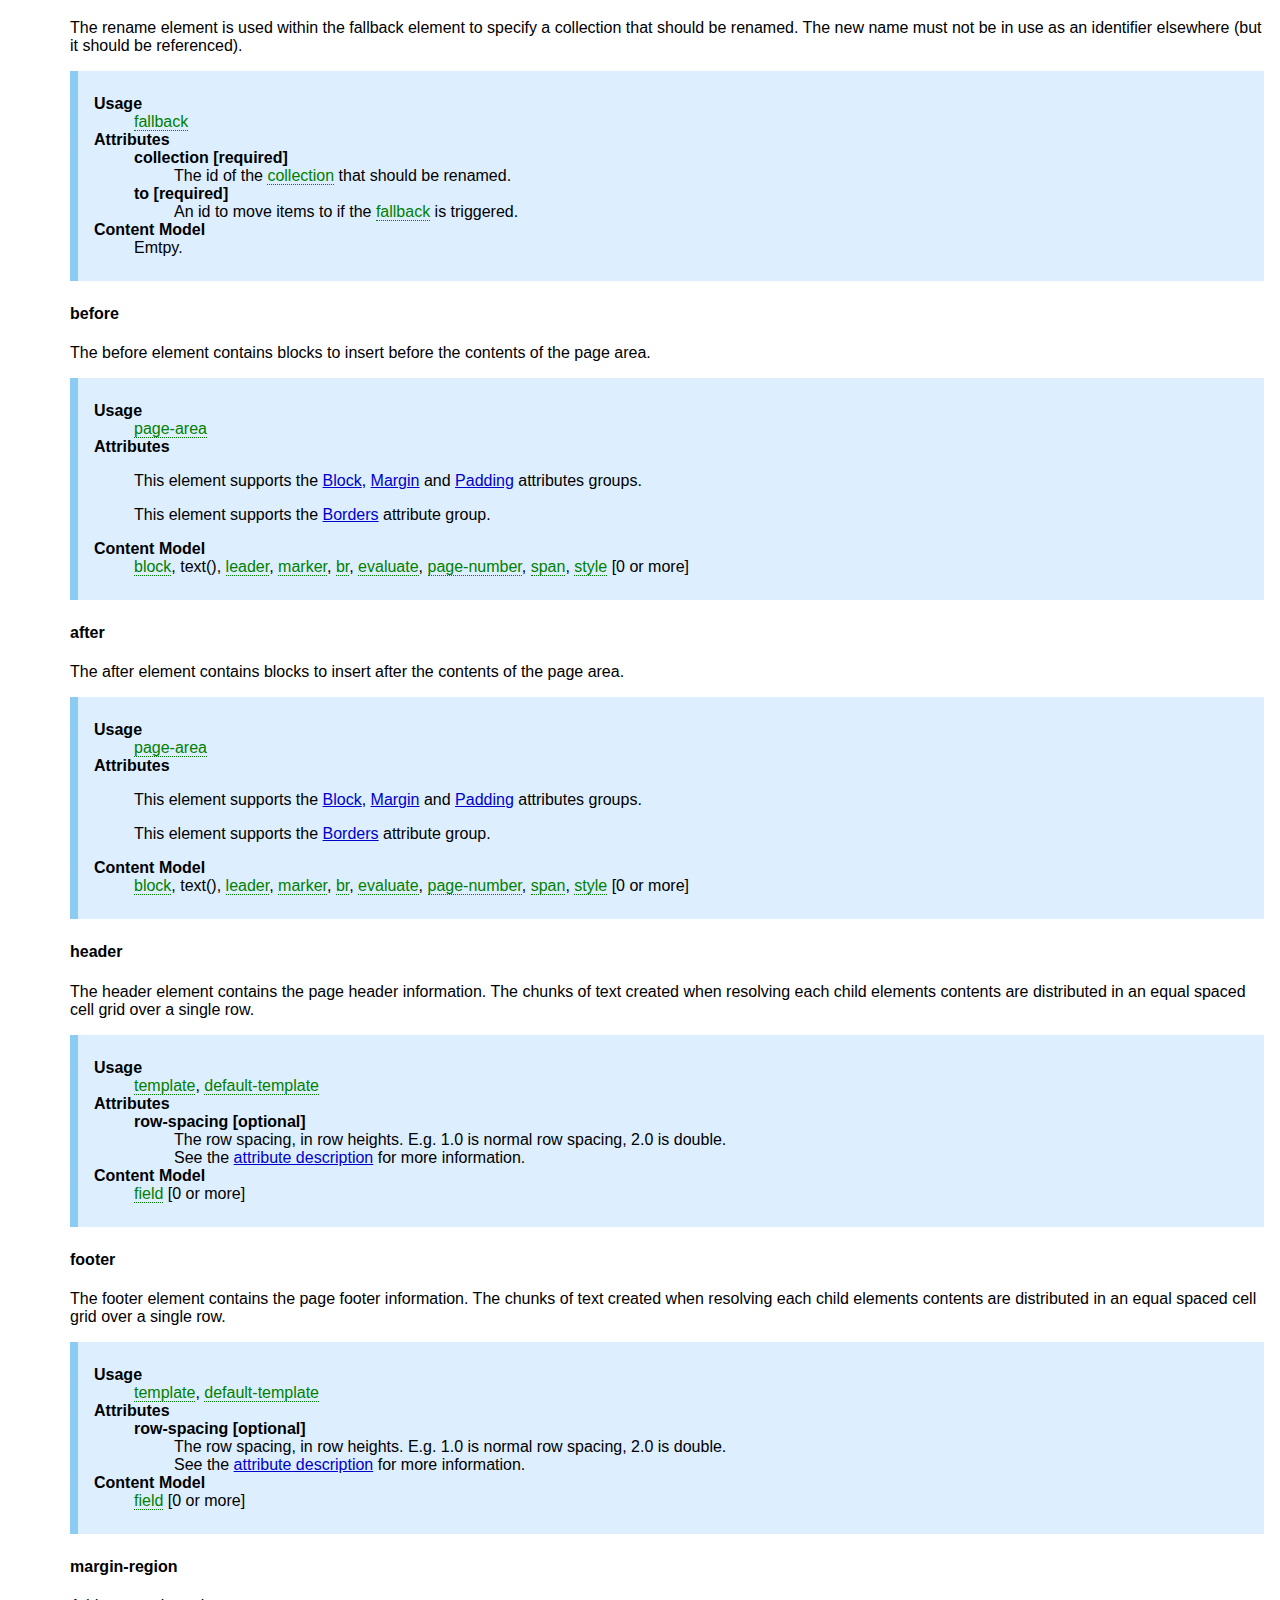
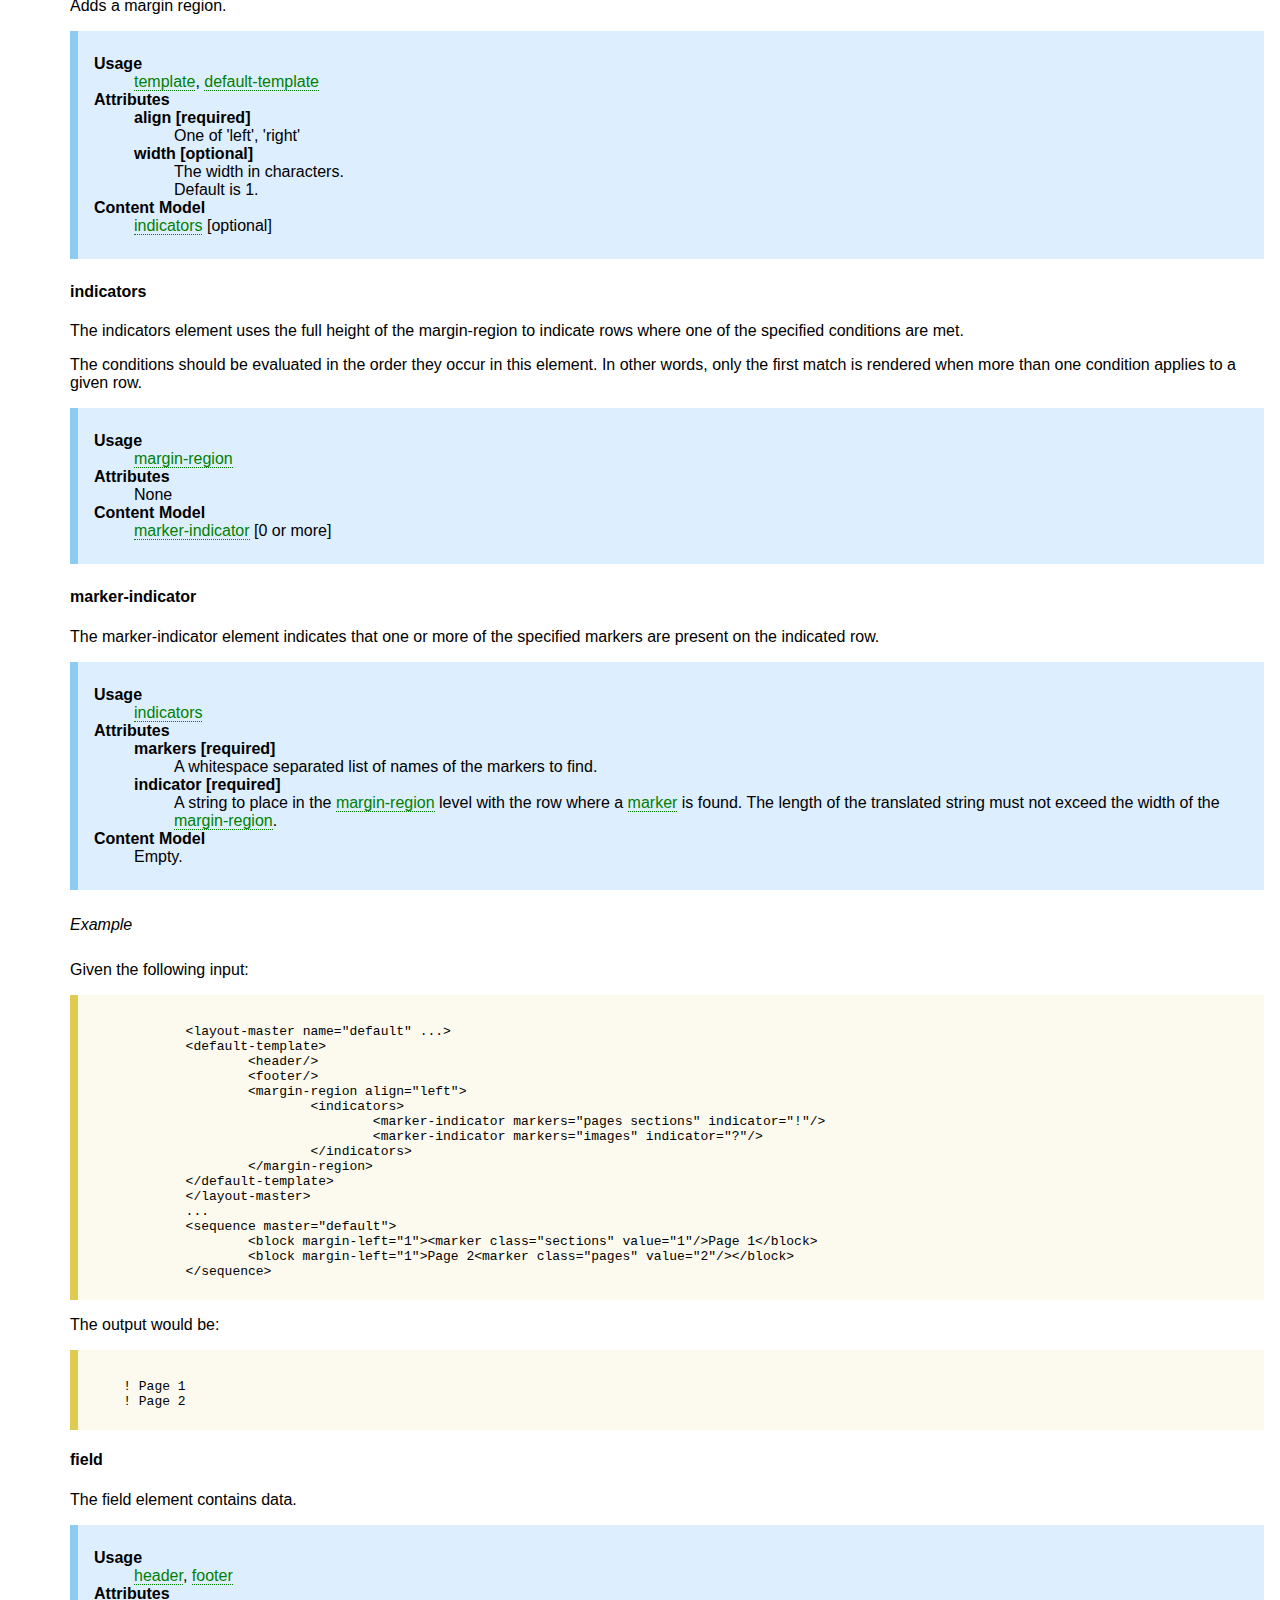
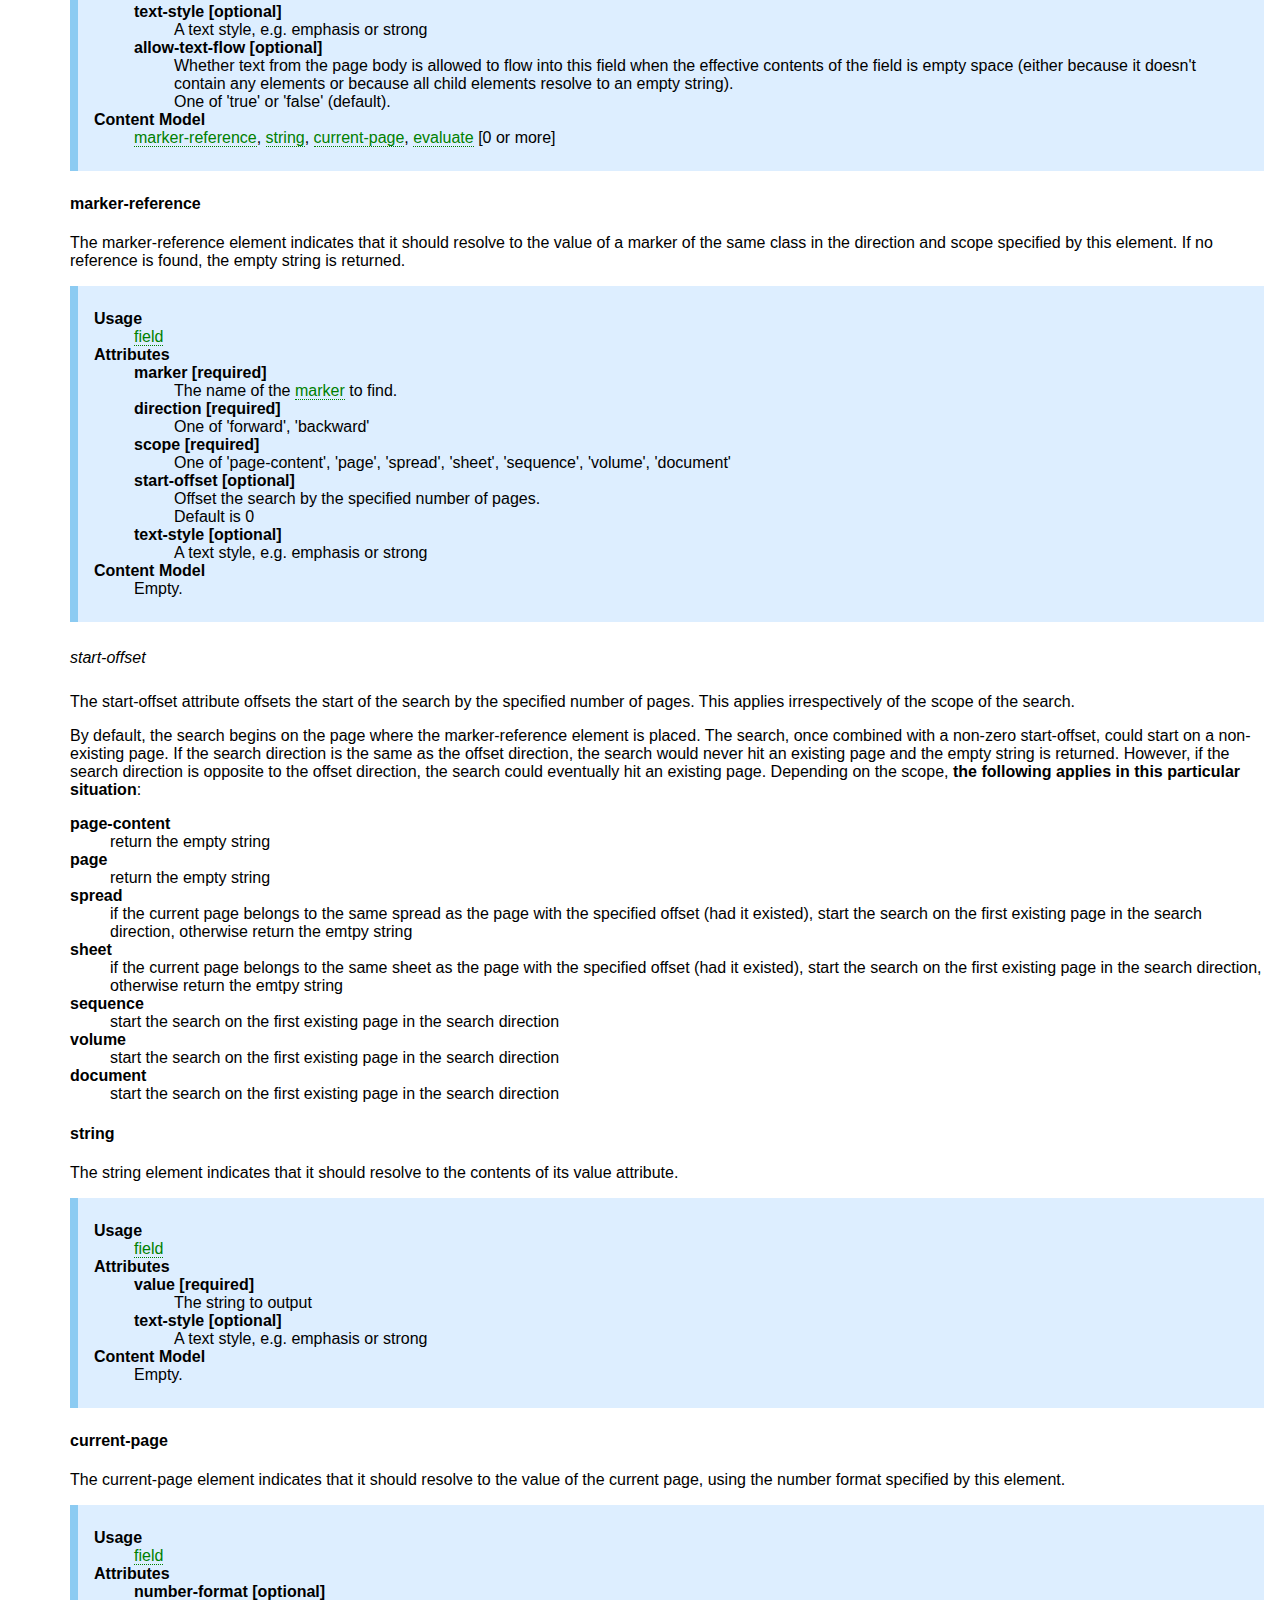
<file: obfl/obfl-specification.html>
<?xml version="1.0" encoding="UTF-8"?><!DOCTYPE html PUBLIC "-//W3C//DTD XHTML 1.0 Strict//EN" "http://www.w3.org/TR/xhtml1/DTD/xhtml1-strict.dtd">
<html xmlns="http://www.w3.org/1999/xhtml" xml:lang="en" lang="en">
<head>
  <meta http-equiv="Content-Type" content="text/html; charset=UTF-8" />
  <title>OBFL - Open Braille Formatting Language</title>
  <meta name="dc:identifier" content="" />
  <meta name="dc:Title" content="OBFL Specification" />
  <meta name="dc:Language" content="en" />
  <meta name="dc:Date" content="2019-07-31T14:01Z" />
  <link rel="stylesheet" href="styles/w3c-unofficial.css" type="text/css" />
  <link rel="stylesheet" href="styles/style.css" type="text/css" />
</head>

<body>
<h1 id="N65581">OBFL - Open Braille Formatting Language</h1>

<p>Working draft, revised 2018-01-19 (UTC+01:00)</p>
<p>Published 2019-07-31T14:01Z</p>
<dl>
  <dt>This version:</dt>
    <dd><a href="https://braillespecs.github.io/obfl/obfl-specification.html">https://braillespecs.github.io/obfl/obfl-specification.html</a></dd>
  <dt>Author:</dt>
    <dd>Joel Håkansson</dd>
  <dt>Contributors:</dt>
   <dd>Bert Frees</dd>
</dl>

<h2 id="L62">Abstract</h2>

<p>This document specifies the Open Braille Formatting Language (OBFL), a data
format for representing text formatting layout. OBFL is an <a href="#ref-xml">XML</a> 1.0 application.</p>

<h2 id="L71">Status of this Document</h2>

<p>This document is a working draft.</p>

<h3 id="N65634">Backwards Incompatible Changes</h3>
<p>The following changes have been introduced that break compatibility with preceding versions
(listed by date of change):</p>

<p>[no changes]</p>

<div class="note">
<p>After a period of one year from the time of the change, the change is no longer 
seen as incompatible. In practice, this means that:</p>
<ul>
<li>a section marked as deleted may be completely removed</li> 
<li>a section marked as inserted may be unmarked</li>
</ul>
<p>In both cases, the change will be removed from the above list.</p>
</div>

<p class="note">Changes to incubating features are not marked as compatibility breaking.</p>

<h2 id="L77">Table of Contents</h2>

<ul><li><a href="#L255">Introduction</a><ul><li><a href="#L261">What is OBFL?</a></li><li><a href="#L265">Why is OBFL Necessary?</a></li><li><a href="#L279">Scope Limitations</a></li></ul></li><li><a href="#L287">Definitions</a><ul><li><a href="#L295">Terminology</a></li><li><a href="#L302">General Terms</a></li><li><a href="#L425">Axes and Node Types</a></li><li><a href="#L449">Relationship to Other Specifications</a></li></ul></li><li><a href="#L453">Definition of OBFL</a><ul><li><a href="#L459">Document Conformance </a></li><li><a href="#L493">Using OBFL with Other
Namespaces</a></li><li><a href="#L501">Internet Media Type and File Extension</a></li></ul></li><li><a href="#L502">White Space Processing</a><ul><li><a href="#L632">Problems with White Space</a></li><li><a href="#L657">Implications of Incorrect White Space</a></li><li><a href="#L671">Default White Space Processing</a></li></ul></li><li><a href="#L5021">Pagination</a><ul><li><a href="#L5022">Main Flow</a></li><li><a href="#L5025">Auxiliary Flows</a></li><li><a href="#L5023">Simplex</a></li><li><a href="#L5024">Duplex</a></li></ul></li><li><a href="#N66179">Page Model</a><ul><li><a href="#N66189">Recto (front side)</a></li><li><a href="#N66283">Verso (back side)</a></li></ul></li><li><a href="#L558">Elements</a><ul><li><a href="#L856">The Root Element</a><ul><li><a href="#L565">obfl</a></li></ul></li><li><a href="#L949">Document Metadata</a><ul><li><a href="#L587">meta</a></li></ul></li><li><a href="#L967">Page Templates</a><ul><li><a href="#L5871">layout-master</a></li><li><a href="#L608">template</a></li><li><a href="#L608-2">default-template</a></li><li><a href="#L647">page-area</a></li><li><a href="#L20904">fallback</a></li><li><a href="#L20925">rename</a></li><li><a href="#L629">before</a></li><li><a href="#L6291">after</a></li><li><a href="#L62911">header</a></li><li><a href="#L6471">footer</a></li><li><a href="#L1296">margin-region</a></li><li><a href="#L1328">indicators</a></li><li><a href="#L1329">marker-indicator</a><ul><li><a href="#L1365">Example</a></li></ul></li><li><a href="#L665">field</a></li><li><a href="#L683">marker-reference</a><ul><li><a href="#L1333">start-offset</a></li></ul></li><li><a href="#L696">string</a></li><li><a href="#L709">current-page</a></li></ul></li><li><a href="#L1631">Sequences</a><ul><li><a href="#L906">sequence</a></li><li><a href="#L11470">dynamic-sequence</a></li></ul></li><li><a href="#L1765">Blocks</a><ul><li><a href="#L1023">block</a></li></ul></li><li><a href="#L1894">Inline Content</a><ul><li><a href="#L722">evaluate</a><ul><li><a href="#L1033">Example</a></li></ul></li><li><a href="#L1207">leader</a></li><li><a href="#L1353">marker</a></li><li><a href="#L924">anchor</a></li><li><a href="#L1438">br</a></li><li><a href="#L836">page-number</a></li><li><a href="#L849">span</a></li><li><a href="#L8491">style</a></li></ul></li><li><a href="#L2227">Tabular Data</a><ul><li><a href="#L2229">table</a><ul><li><a href="#table-margins">Borders in and Around Tables</a></li></ul></li><li><a href="#thead">thead</a></li><li><a href="#tbody">tbody</a></li><li><a href="#L2253">tr</a></li><li><a href="#L2277">td</a></li></ul></li><li><a href="#L2167">Table of Contents</a><ul><li><a href="#L735">table-of-contents</a></li><li><a href="#L1105">toc-entry</a></li><li><a href="#L9241">toc-sequence</a></li><li><a href="#L9514">on-toc-start</a></li><li><a href="#L969">on-volume-start</a></li><li><a href="#L987">on-volume-end</a></li><li><a href="#L1005">on-toc-end</a></li></ul></li><li><a href="#L2433">Volume Templates</a><ul><li><a href="#L84911">volume-template</a></li><li><a href="#L870">pre-content</a></li><li><a href="#L888">post-content</a></li><li><a href="#L8701">volume-transition</a><ul><li><a href="#L22731">Example</a></li></ul></li><li><a href="#L8702">block-interrupted</a></li><li><a href="#L8703">block-resumed</a></li><li><a href="#L8704">sequence-interrupted</a></li><li><a href="#L8705">sequence-resumed</a></li><li><a href="#N69557">any-interrupted</a></li><li><a href="#N69590">any-resumed</a></li></ul></li><li><a href="#L2529">Achored Data</a><ul><li><a href="#L1194">collection</a></li><li><a href="#L1210">item</a></li><li><a href="#L9242">list-of-references</a></li><li><a href="#L951">on-collection-start</a></li><li><a href="#L9511">on-page-start</a></li><li><a href="#L9512">on-page-end</a></li><li><a href="#L9513">on-collection-end</a></li></ul></li><li><a href="#L2715">Dynamic Source Data Processing</a><ul><li><a href="#L2248">xml-data</a><ul><li><a href="#L2273">Example</a></li></ul></li><li><a href="#L2724">renderer</a></li><li><a href="#L2749">rendering-scenario</a><ul><li><a href="#L2793">Example</a></li></ul></li><li><a href="#N70110">parameter</a></li><li><a href="#L2690">xml-processor</a><ul><li><a href="#L2720">Example</a></li></ul></li><li><a href="#L1607">xml-processor-result</a><ul><li><a href="#L2721">Example</a></li></ul></li><li><a href="#L432">file-reference</a><ul><li><a href="#L27214">Example</a></li></ul></li></ul></li></ul></li><li><a href="#L1608">Attribute Definitions</a><ul><li><a href="#L21839">hyphenate</a><ul><li><a href="#L21851">Example</a></li></ul></li><li><a href="#pagenumbercounter">page-number-counter</a></li><li><a href="#rowspacing">row-spacing</a></li><li><a href="#L2462">translate</a><ul><li><a href="#L2475">pre-translated</a></li></ul></li></ul></li><li><a href="#L16081">Attribute Groups</a><ul><li><a href="#block-atts">Block</a><ul><li><a href="#L2519">Collapsing Margins</a></li><li><a href="#L2536">Example</a></li></ul></li><li><a href="#borders">Borders</a></li><li><a href="#margin-atts">Margin</a></li><li><a href="#padding-atts">Padding</a></li></ul></li><li><a href="#L756">Rule Sets</a><ul><li><a href="#L763">Relax NG Rule Set</a></li><li><a href="#L774">Other Rule Sets</a></li></ul></li><li><a href="#L784">References</a><ul><li><a href="#L786">Normative References</a></li><li><a href="#L881">Informative References</a></li></ul></li></ul>

<h2 id="L255">Introduction</h2>

<p><strong>This section is informative.</strong> </p>

<h3 id="L261">What is OBFL?</h3>

<p>The Open Braille Formatting Language (OBFL) is a document type that
represents text formatting layout. It is designed for paged media, with the
additional capability of media divided in physical volumes. Specifically, it is
designed for braille, but can also be used in other fixed character width
contexts.</p>

<h3 id="L265">Why is OBFL Necessary?</h3>

<p>OBFL brings a number of things to braille production:</p>
<ul>
  <li>A braille formatting standard.</li>
  <li>Separation of authoring formats and braille formatting.</li>
  <li>Economy. Work on input format interpretation can be migrated to other
    braille formatters supporting OBFL.</li>
</ul>

<h3 id="L279">Scope Limitations</h3>

<p>OBFL is a braille formatting language. This includes areas specific to
braille formatting, such as volume splitting. However, there are many other
issues in braille production that OBFL neither can nor should solve. For
example, issues involving controlling text to braille translations (except by
means of formatting related abstractions).</p>

<h2 id="L287">Definitions</h2>

<p><strong>This section is normative.</strong> </p>

<p>The following terms and definitions are used within this document.</p>

<h3 id="L295">Terminology</h3>

<p>The key words "MUST", "MUST NOT", "REQUIRED", "SHALL", "SHALL NOT", SHOULD",
"SHOULD NOT", "RECOMMENDED", "MAY", and "OPTIONAL" in this document are to be
interpreted as described in <a href="#ref-rfc2119">RFC 2119</a>.</p>

<h3 id="L302">General Terms</h3>
<dl>
  <dt>Document</dt>
    <dd>A document is a stream of data that, after being combined with any
      other streams it references, is structured such that it holds information
      contained within <span class="term">elements</span>, that are organized
      as defined in an associated <span class="term">schema</span>. See <a href="#docconf">Document Conformance</a> for more information.</dd>
  <dt><a id="facilities">Facilities</a></dt>
    <dd>Facilities are <span class="term">elements</span>, <span class="term">attributes</span>, and the semantics associated with those
      <span class="term">elements</span> and <span class="term">attributes</span>.</dd>
  <dt>Implementation</dt>
    <dd>See User agent.</dd>
  <dt>Main flow</dt>
    <dd class="markup">All sequence​s that are children of obfl.</dd>
  <dt>Parsing</dt>
    <dd>Parsing is the act whereby a <span class="term">document</span> is
      read, and the information contained within the <span class="term">document</span> is filtered into the context of the <span class="term">elements</span> in which the information is structured.</dd>
  <dt>Rendering</dt>
    <dd>See <a href="http://www.w3.org/TR/di-gloss/#def-rendering">definition</a> in
      Device Independence Glossary document [<a href="#ref-digloss">DI
      Glossary</a>].</dd>
  <dt>Row height</dt>
    <dd>Row height is the height of a row excluding row spacing.</dd>
  <dt>Schema</dt>
    <dd>A schema is a collection of markup rules that, as a collection, define
      the legal structure, <span class="term">elements</span>, and <span class="term">attributes</span> available for use in an XML document that
      complies to the defined schema.</dd>
  <dt>User agent</dt>
    <dd>See <a href="http://www.w3.org/TR/di-gloss/#def-user-agent">definition</a> in
      Device Independence Glossary document [<a href="#ref-digloss">DI
      Glossary</a>].</dd>
  <dt>Validation</dt>
    <dd>Validation is a process whereby <span class="term">documents</span> are
      verified against the associated <span class="term">schema</span>,
      ensuring that the structure, use of <span class="term">elements</span>,
      and use of <span class="term">attributes</span> are consistent with the
      definitions in the <span class="term">schema</span>.</dd>
  <dt><a id="wellformed">Well-formed</a> </dt>
    <dd>A <span class="term">document</span> is well-formed when it is
      structured according to the rules defined in <a href="http://www.w3.org/TR/REC-xml#sec-well-formed">Section 2.1</a> of
      the XML 1.0 Recommendation [<a class="nref" href="#ref-xml">XML</a>].</dd>
</dl>

<h3 id="L425">Axes and Node Types</h3>

<p>The use of <dfn>axes</dfn> in this document (such as "child", "parent",
"ancestor", "descendant") is consistent with <a href="http://www.w3.org/TR/xpath#axes">Section 2.2</a> of the XPath 1.0
Recommendation [<a class="nref" href="#ref-xpath">XPath</a>].</p>

<p>The use of <dfn>node types</dfn> in this document (such as "root",
"element", "text", "attribute") is consistent with <a href="http://www.w3.org/TR/xpath#data-model">Section 5</a> of the XPath 1.0
Recommendation [<a class="nref" href="#ref-xpath">XPath</a>].</p>

<h3 id="L449">Relationship to Other Specifications</h3>

<p>This specification is based on the specific versions of the standards and
specifications referenced herein, which are used as defined except as noted in
this document. Any refinement or replacement of a referenced specification by a
newer or different version is not directly applicable to this standard.
Conformance to this standard is based on the versions of the standards and
specifications in effect at the time of writing.</p>

<h2 id="L453">Definition of OBFL</h2>

<p><strong>This section is normative.</strong> </p>

<h3 id="L459"><a id="docconf">Document Conformance</a> </h3>

<p>A conforming OBFL document is an XML document that requires only the
facilities described as mandatory in this specification. Such a document must
meet all of the following criteria:</p>
<ol class="plain">
  <li>It must conform to the constraints associated with the namespaces used in
    it.<br />
  </li>
  <li>The local part of the root element of the document must be
    <dfn>obfl</dfn>.</li>
  <li>The root element of the document must be in the OBFL namespace.</li>
  <li>The start tag of the root element of the document must contain an xmlns
    declaration for the OBFL namespace [<a href="#ref-xmlns">XMLNS</a>]. The
    namespace URI for OBFL is defined to be
    <dfn>http://www.daisy.org/ns/2011/obfl</dfn>. An example root element might
    look like: &lt;obfl version="2011-1"
    xmlns="http://www.daisy.org/ns/2011/obfl"&gt;</li>
</ol>

<h3 id="L493"><a id="Using1">Using OBFL with Other
Namespaces</a></h3>

<p>The OBFL namespace may be used with other XML namespaces as per [<a href="#ref-xmlns">XMLNS</a>].</p>

<h3 id="L501">Internet Media Type and File Extension</h3>

<p>The Internet media type for OBFL is "application/x-obfl+xml".</p>

<p>It is recommended that OBFL files have the extension ".obfl" (all lowercase)
on all platforms.</p>

<h2 id="L502">White Space Processing</h2>

<p><strong>This section is normative.</strong> </p>

<h3 id="L632">Problems with White Space</h3>

<p>While processing XML-documents white space is often introduced
unintentionally, i.e. without the intent to carry meaning.</p>

<p>White space can be introduced by a graphical editor. Incorrect style
boundaries - i.e. including surrounding white space - is visually undetectable
and usually not corrected by WYSIWYG editors.</p>

<p>White space can be introduced as a result of pretty printing. Pretty
printing is often employed by users of XML-editors as it improves readability
and navigability. However, it is an inexact process which makes certain
assumtions about the XML-document. Most algorithms do not change elements that
evidently contain both non white space text nodes and elements. However, pretty
printing algorithms often assume that an element that only has non-text
children can be reformatted, even if:</p>
<ul>
  <li>other elements with the same name has mixed contents in them elsewhere in
    the document</li>
  <li>the associated DTD or XML-schema clearly states that the element can
    contain both text nodes and elements</li>
</ul>

<p>White space can be introduced manually. For example, by adding an XML
comment:</p>
<pre>	&lt;block&gt;
	&lt;!-- Just an innocent comment at the start of a new block --&gt; 
	We offer free &lt;style name="em"&gt;technical support&lt;/style&gt; for subscribers.&lt;/block&gt;</pre>

<p>or when nesting block elements:</p>
<pre>	&lt;block&gt;
		&lt;block&gt;We offer free &lt;style name="em"&gt;technical support&lt;/style&gt; for subscribers.&lt;/block&gt;
	&lt;block&gt;</pre>

<p>That the above could have rendering implications are often unknown to users
working with XML-files.</p>

<h3 id="L657">Implications of Incorrect White Space</h3>

<p>The implications of incorrect white space is more severe in braille than in
visual media. This is true in particular for inline elements such as style
markers due to the fact that they are added as separate characters in
braille.</p>

<p>In a word processor this:</p>
<pre>  &lt;p&gt;We offer free&lt;em&gt; technical support &lt;/em&gt;for subscribers.&lt;/p&gt;</pre>

<p>is visually equvialent to:</p>
<pre>  &lt;p&gt;We offer free &lt;em&gt;technical support&lt;/em&gt; for subscribers.&lt;/p&gt;</pre>

<p>In braille however, the former will be percieved as an error as the braille
markers will be disjoint from the text.</p>

<h3 id="L671">Default White Space Processing</h3>

<p>The following applies to all characters defined as white space by <a href="#ref-unicode">[Unicode]</a> with the exception of 'NO-BREAK SPACE'
(U+00A0). To affect rendering, &amp;#x00A0 must be surrounded by non white
space characters on both sides.</p>

<p>Note that, line breaks are also white space characters. These do not
constitute line breaks in OBFL. Authors should use appropriate elements and
attributes to achieve formatting effects that involve white space, rather than
space characters.</p>

<p>Also note that, Unicode characters 'ZERO WIDTH SPACE' (U+200B) and 'BRAILLE
PATTERN BLANK' (U+2800) are not regarded as white space by the Unicode
specification and should be preserved.</p>

<p>Sequences of white space separate "words" (we use the term "word" here to
mean "sequences of non-white space characters"). When formatting text, user
agents should identify these words and lay them out according to the
conventions of the particular written language (script). This typically involve
putting space between words.</p>

<p>Note that a sequence of white spaces between words in the source document
may result in a different rendered inter-word spacing. In particular, user
agents should collapse input white space sequences when producing output
inter-word space.</p>

<p>A user agent should by default process white space according to the
following:</p>
<ul>
  <li>there should never be more than one white space in sequence</li>
  <li>white space at the start or end of block elements should be ignored</li>
  <li>white space at the start or end of inline elements should be rendered
    outside of the element</li>
</ul>
<!-- 
<pre>
  &lt;block>We offer free &lt;style name="em">technical support&lt;/style> for subscribers.&lt;/block>
and not:
  &lt;block>We offer free&lt;style name="em"> technical support &lt;/style>for subscribers.&lt;/block>
</pre>
 -->
<!--

<p>Any text, including white space, in OBFL elements that are not allowed to contain text should be disregarded 
in the rendering process.</p>

<p>Therefore, the following OBFL fragment:</p>
<pre>
  &lt;block>We offer free&lt;style name="em"> technical support &lt;/style>for subscribers.&lt;/block>
</pre>
<p>should be interpreted by default as:</p>
<pre>
  &lt;block>We offer free &lt;style name="em">technical support&lt;/style> for subscribers.&lt;/block>
</pre> 
 -->

<h2 id="L5021">Pagination</h2>

<p><strong>This section is normative.</strong></p>

<p>The following describes the default pagination behavior and applies unless otherwise 
specified.</p>

<h3 id="L5022">Main Flow</h3>
  
<p class="markup">Pages in the main flow are counted together in document order, starting from
1.</p>

<h3 id="L5025">Auxiliary Flows</h3>
<p class="markup">Pages in pre-content and post-content are counted together within the boundaries of each instance 
of these containers, starting from 1 each time.</p>

<h3 id="L5023">Simplex</h3>
<p class="markup">In a sequence where duplex is not enabled, only the front side of sheets are counted and paginated. 
The back side of sheets are neither counted nor paginated.</p>

<h3 id="L5024">Duplex</h3>
<p class="markup">In a sequence where duplex is enabled, both sides of sheets are counted and paginated.
However, if the last sheet of a duplex sequence only has content on the front side, 
the back side is counted, but not <em>paginated</em>.</p>

<h2 id="N66179">Page Model</h2>

<p><strong>This section is normative.</strong></p>

<p>The page model describes the relationships between regions on a page.</p>

<h3 id="N66189">Recto (front side)</h3>

<p>The following applies on the front side of a sheet or when only one side of the sheet is used.</p>

<p>The inner margin is to the left and the outer margin is to the right.
The inner and outer margins span the full height of the page.</p>

<p>The <strong>left margin region</strong> is to the left of the text body. The <strong>right margin region</strong> is to the right of the text body.
Stacked above and below these three areas (and spanning the full width of them) are the page area, header and footer. 
The top and bottom page area are closest to the center. The header and footer are closest to the edge of the paper.</p>

<p>Note that if text flow is allowed in the header/footer area, the area of the header/footer is reduced to align with
the text body area so that the margin area can be used as well.</p>

<p>The following table is a graphical representation of the this description.</p>

<table class="page-model">
	<tr>
		<td rowspan="5"><p class="rotate">Inner margin</p></td>
		<td class="intersection">A</td><td>Header</td><td class="intersection">A</td>
		<td rowspan="5"><p class="rotate">Outer margin</p></td>
	</tr>
	<tr><td colspan="3">Top page area</td></tr>
	<tr height="300px">
		<td width="10px"><p class="rotate">Left margin region(s)</p></td>
		<td width="300px">Text body</td>
		<td><p class="rotate">Right margin region(s)</p></td>
	</tr>
	<tr><td colspan="3">Bottom page area</td></tr>
	<tr><td class="intersection">A</td><td>Footer</td><td class="intersection">A</td></tr>
</table>

<p>A = Margin region if text flow is combined with header/footer and there is a margin region, otherwise this area is available to header/footer.</p>

<h3 id="N66283">Verso (back side)</h3>
<p>The only difference between the recto and the verso side, is that the outer and inner margins have switched places.</p>

<h2 id="L558">Elements</h2>

<p><strong>This section is informative.</strong></p>

<p>In this listing, unprefixed elements are in the OBFL namespace.</p>

<h3 id="L856">The Root Element</h3>

<h4 id="L565" class="include">obfl</h4>

<p>The obfl element is the root element of an OBFL document.</p>

<div class="sidebar markup">
<dl>
  <dt>Usage</dt>
    <dd>The obfl element is the root element of an OBFL document.</dd>
  <dt>Attributes</dt>
    <dd><dl>
        <dt>version [required]</dt>
          <dd class="no-markup">The string '2011-1'</dd>
        <dt>xml:lang [required]</dt>
          <dd>The document's primary language as defined in <a href="http://www.w3.org/TR/REC-xml/#sec-lang-tag">Section 2.12</a>
            of the XML 1.0 Recommendation [<a class="nref" href="#ref-xml">XML</a>].</dd>
        <dt>hyphenate [optional]</dt>
          <dd>Whether or not to hyphenate text descendants. </dd>
          <dd>One of 'true' or 'false'.</dd>
          <dd>See the <a href="#L21839">attribute description</a> for more
            information.</dd>
        <dt>translate [optional]</dt>
          <dd>Specifies a translation policy.</dd>
          <dd>See the <a href="#L2462">attribute description</a> for more
            information.</dd>
      </dl>
    </dd>
  <dt>Content Model</dt>
    <dd>In this order: 
      <ul>
        <li>meta [optional]</li>
        <li>layout-master [1 or more]</li>
        <li>file-reference [0 or more]</li>
        <li>xml-processor [0 or more]</li>
        <li>renderer [0 or more]</li>
        <li>table-of-contents [0 or more]</li>
        <li>volume-template [0 or more]</li>
        <li>volume-transition [optional]</li>
        <li>collection [0 or more]</li>
        <li>sequence [1 or more]</li>
      </ul>
    </dd>
</dl>
</div>
<p>The top level element structure of an OBFL document is as follows:</p>
<div class="example">
<pre>&lt;obfl&gt;
	&lt;meta&gt;...&lt;/meta&gt;
	&lt;layout-master&gt;...&lt;/layout-master&gt;
	&lt;file-reference&gt;...&lt;/file-reference&gt;
	&lt;xml-processor&gt;...&lt;/xml-processor&gt;
	&lt;renderer&gt;...&lt;/renderer&gt;
	&lt;table-of-contents&gt;...&lt;/table-of-contents&gt;
	&lt;volume-template&gt;...&lt;/volume-template&gt;
	&lt;collection&gt;...&lt;/collection&gt;
	&lt;sequence&gt;...&lt;/sequence&gt;
&lt;/obfl&gt;</pre>
</div>

<h3 id="L949">Document Metadata</h3>

<h4 id="L587" class="include">meta</h4>

<p>The meta element contains meta data, e.g. Dublin Core. Currently, any
element is allowed, however a stricter set of elements might be more useful.</p>

<div class="sidebar markup">
<dl>
  <dt>Usage</dt>
    <dd>obfl</dd>
  <dt>Content Model</dt>
    <dd>Elements from any namespace. [0 or more]</dd>
</dl>
</div>

<h3 id="L967">Page Templates</h3>

<h4 id="L5871" class="include">layout-master</h4>

<p>The layout-master element defines the appearence of pages in the sequences
where the layout-master is applied. It contains page template information, such
as the width and height of pages.</p>

<div class="sidebar markup">
<dl>
  <dt>Usage</dt>
    <dd>obfl</dd>
  <dt>Attributes</dt>
    <dd><dl>
        <dt>name [required]</dt>
          <dd>The name of the layout-master</dd>
        <dt>duplex [optional]</dt>
          <dd>'true' (default???) or 'false'</dd>
        <dt>inner-margin [optional]</dt>
          <dd>The inner margin, in characters.</dd>
          <dd>Default is 0.</dd>
        <dt>outer-margin [optional]</dt>
          <dd>The outer margin, in characters.</dd>
          <dd>Default is 0.</dd>
        <dt>page-height [required]</dt>
          <dd>The page height, in row heights.</dd>
        <dt>page-number-variable [optional]</dt>
          <dd>A name for the variable to be used in expression evaluation.</dd>
          <dd>Default is ???.</dd>
        <dt>page-width [required]</dt>
          <dd>The page width, in characters.</dd>
        <dt>row-spacing [optional]</dt>
          <dd>The row spacing, in row heights. E.g. 1.0 is normal row spacing,
            2.0 is double.</dd>
          <dd>1.0 is default.</dd>
          <dd>See the <a href="#rowspacing">attribute description</a> for more
            information.</dd>
      </dl>
      <p>This element supports the <a href="#borders">Borders</a> attribute
      group.</p>
    </dd>
  <dt>Content Model</dt>
    <dd>In this order: 
      <ul>
        <li>template [0 or more]</li>
        <li>default-template [required]</li>
        <li>page-area [optional]</li>
      </ul>
    </dd>
</dl>
</div>

<h4 id="L608" class="include">template</h4>

<p>The template element contains template information that applies under
specific conditions. The template conditions are tested in document order, and
the first template whose condition returns true is applied.</p>

<p>Headers, footers and page-areas span the full width of the page, whereas the
text flow area is reduced by the combined width of the margin-regions.</p>

<div class="sidebar markup">
<dl>
  <dt>Usage</dt>
    <dd>layout-master</dd>
  <dt>Attributes</dt>
    <dd><dl>
        <dt>use-when [required]</dt>
          <dd>An expression.</dd>
      </dl>
    </dd>
  <dt>Content Model</dt>
    <dd>In this order: 
      <ul>
        <li>header [1 or more]</li>
        <li>footer [1 or more]</li>
        <li>margin-region [0 or more]</li>
      </ul>
    </dd>
</dl>
</div>

<h4 id="L608-2" class="include">default-template</h4>

<p>The default-template element contains the same type of information as the
template element and acts as a fallback when no previous template element
applies.</p>

<div class="sidebar markup">
<dl>
  <dt>Usage</dt>
    <dd>layout-master</dd>
  <dt>Content Model</dt>
    <dd>In this order: 
      <ul>
        <li>header [1 or more]</li>
        <li>footer [1 or more]</li>
        <li>margin-region [0 or more]</li>
      </ul>
    </dd>
</dl>
</div>

<h4 id="L647" class="include">page-area</h4>

<p>The page-area element is a page anchored place-holder for items in a
collection.</p>

<div class="sidebar markup">
<dl>
  <dt>Usage</dt>
    <dd>layout-master</dd>
  <dt>Attributes</dt>
    <dd><dl>
        <dt>align [optional]</dt>
          <dd>The alignment of the page-area on the page.</dd>
          <dd>One of 'bottom' (default) or 'top'.</dd>
        <dt>collection [required]</dt>
          <dd>The name of a collection to find items in.</dd>
        <dt>max-height [required]</dt>
          <dd>The maximum number of lines to use for collection items.</dd>
      </dl>
    </dd>
  <dt>Content Model</dt>
    <dd>In this order: 
      <ul>
        <li>fallback [optional]</li>
        <li>before [optional]</li>
        <li>after [optional]</li>
      </ul>
    </dd>
</dl>
</div>

<h4 class="include" id="L20904">fallback</h4>

<p>The fallback element is used to determine what should happen if rendering of
the collection fails. The fallback element must include an instruction for the
collection that triggered it, but it may also include additional instructions
for other collections.</p>

<div class="sidebar markup">
<dl>
  <dt>Usage</dt>
    <dd>page-area</dd>
  <dt>Attributes</dt>
    <dd>None</dd>
  <dt>Content Model</dt>
    <dd>rename [1 or more]</dd>
</dl>
</div>

<h4 class="include" id="L20925">rename</h4>

<p>The rename element is used within the fallback element to specify a
collection that should be renamed. The new name must not be in use as an
identifier elsewhere (but it should be referenced).</p>

<div class="sidebar markup">
<dl>
  <dt>Usage</dt>
    <dd>fallback</dd>
  <dt>Attributes</dt>
    <dd><dl>
        <dt>collection [required]</dt>
          <dd>The id of the collection that should be renamed.</dd>
        <dt>to [required]</dt>
          <dd>An id to move items to if the fallback is triggered.</dd>
      </dl>
    </dd>
  <dt>Content Model</dt>
    <dd>Emtpy.</dd>
</dl>
</div>

<p />

<h4 id="L629" class="include">before</h4>

<p>The before element contains blocks to insert before the contents of the page
area.</p>

<div class="sidebar markup">
<dl>
  <dt>Usage</dt>
    <dd>page-area</dd>
  <dt>Attributes</dt>
    <dd>
      <p>This element supports the <a href="#block-atts">Block</a>, <a href="#margin-atts">Margin</a>
        and <a href="#padding-atts">Padding</a> attributes groups.</p>
      <p>This element supports the <a href="#borders">Borders</a> attribute
      group.</p>
    </dd>
  <dt>Content Model</dt>
    <dd>block, text(), leader, marker, br, evaluate, page-number, span, style
      [0 or more]</dd>
</dl>
</div>

<h4 id="L6291" class="include">after</h4>

<p>The after element contains blocks to insert after the contents of the page
area.</p>

<div class="sidebar markup">
<dl>
  <dt>Usage</dt>
    <dd>page-area</dd>
  <dt>Attributes</dt>
  <dd>
    <p>This element supports the <a href="#block-atts">Block</a>, <a href="#margin-atts">Margin</a>
    and <a href="#padding-atts">Padding</a> attributes groups.</p>
      <p>This element supports the <a href="#borders">Borders</a> attribute
      group.</p>
    </dd>
  <dt>Content Model</dt>
    <dd>block, text(), leader, marker, br, evaluate, page-number, span, style
      [0 or more]</dd>
</dl>
</div>

<h4 id="L62911" class="include">header</h4>

<p>The header element contains the page header information. The chunks of text
created when resolving each child elements contents are distributed in an equal
spaced cell grid over a single row.</p>

<div class="sidebar markup">
<dl>
  <dt>Usage</dt>
    <dd>template, default-template</dd>
  <dt>Attributes</dt>
    <dd><dl>
        <dt>row-spacing [optional]</dt>
          <dd>The row spacing, in row heights. E.g. 1.0 is normal row spacing,
            2.0 is double.</dd>
          <dd>See the <a href="#rowspacing">attribute description</a> for more
            information.</dd>
      </dl>
    </dd>
  <dt>Content Model</dt>
    <dd>field [0 or more]</dd>
</dl>
</div>

<h4 id="L6471" class="include">footer</h4>

<p>The footer element contains the page footer information. The chunks of text
created when resolving each child elements contents are distributed in an equal
spaced cell grid over a single row.</p>

<div class="sidebar markup">
<dl>
  <dt>Usage</dt>
    <dd>template, default-template</dd>
  <dt>Attributes</dt>
    <dd><dl>
        <dt>row-spacing [optional]</dt>
          <dd>The row spacing, in row heights. E.g. 1.0 is normal row spacing,
            2.0 is double.</dd>
          <dd>See the <a href="#rowspacing">attribute description</a> for more
            information.</dd>
      </dl>
    </dd>
  <dt>Content Model</dt>
    <dd>field [0 or more]</dd>
</dl>
</div>

<h4 class="include" id="L1296">margin-region</h4>

<p>Adds a margin region.</p>

<div class="sidebar markup">
<dl>
  <dt>Usage</dt>
    <dd>template, default-template</dd>
  <dt>Attributes</dt>
    <dd><dl>
        <dt>align [required]</dt>
          <dd>One of 'left', 'right'</dd>
        <dt>width [optional]</dt>
          <dd>The width in characters.</dd>
          <dd>Default is 1.</dd>
      </dl>
    </dd>
  <dt>Content Model</dt>
    <dd>indicators [optional]</dd>
</dl>
</div>

<h4 class="include" id="L1328">indicators</h4>

<p>The indicators element uses the full height of the margin-region to indicate
rows where one of the specified conditions are met.</p>

<p>The conditions should be evaluated in the order they occur in this element.
In other words, only the first match is rendered when more than one condition
applies to a given row.</p>

<div class="sidebar markup">
<dl>
  <dt>Usage</dt>
    <dd>margin-region</dd>
  <dt>Attributes</dt>
    <dd>None</dd>
  <dt>Content Model</dt>
    <dd>marker-indicator [0 or more]</dd>
</dl>
</div>

<h4 class="include" id="L1329">marker-indicator</h4>

<p>The marker-indicator element indicates that one or more of the specified
markers are present on the indicated row.</p>

<div class="sidebar markup">
<dl>
  <dt>Usage</dt>
    <dd>indicators</dd>
  <dt>Attributes</dt>
    <dd><dl>
        <dt>markers [required]</dt>
          <dd>A whitespace separated list of names of the markers to find.</dd>
        <dt>indicator [required]</dt>
          <dd>A <span class="no-markup">string</span> to place in the
            margin-region level with the row where a marker is found. The
            length of the translated <span class="no-markup">string</span> must
            not exceed the width of the margin-region.</dd>
      </dl>
    </dd>
  <dt>Content Model</dt>
    <dd>Empty.</dd>
</dl>
</div>

<h5 id="L1365">Example</h5>
<p>Given the following input:</p>
<div class="example">
<pre>
	&lt;layout-master name="default" ...&gt;
	&lt;default-template&gt;
		&lt;header/&gt;
		&lt;footer/&gt;
		&lt;margin-region align="left"&gt;
			&lt;indicators&gt;
				&lt;marker-indicator markers="pages sections" indicator="!"/&gt;
				&lt;marker-indicator markers="images" indicator="?"/&gt;
			&lt;/indicators&gt;
		&lt;/margin-region&gt;
	&lt;/default-template&gt;
	&lt;/layout-master&gt;
	...
	&lt;sequence master="default"&gt;
		&lt;block margin-left="1"&gt;&lt;marker class="sections" value="1"/&gt;Page 1&lt;/block&gt;
		&lt;block margin-left="1"&gt;Page 2&lt;marker class="pages" value="2"/&gt;&lt;/block&gt;
	&lt;/sequence&gt;
</pre>
</div>
<p>The output would be:</p>
<div class="example">
<pre>
! Page 1
! Page 2
</pre>
</div>

<h4 id="L665" class="include">field</h4>

<p>The field element contains data.</p>

<div class="sidebar">
<dl>
  <dt>Usage</dt>
    <dd class="markup">header, footer</dd>
  <dt>Attributes</dt>
    <dd><dl>
        <dt>text-style [optional]</dt>
          <dd class="">A text style, e.g. emphasis or strong</dd>
        <dt>allow-text-flow [optional]</dt>
          <dd class="">Whether text from the page body is allowed to flow into
            this field when the effective contents of the field is empty space
            (either because it doesn't contain any elements or because
            all child elements resolve to an empty string). </dd>
          <dd>One of 'true' or 'false' (default).</dd>
      </dl>
    </dd>
  <dt>Content Model</dt>
    <dd class="markup">marker-reference, string, current-page, evaluate [0 or
      more]</dd>
</dl>
</div>

<h4 id="L683" class="include">marker-reference</h4>

<p>The marker-reference element indicates that it should resolve to the value
of a marker of the same class in the direction and scope specified by this
element. If no reference is found, the empty string is returned.</p>

<div class="sidebar">
<dl>
  <dt>Usage</dt>
    <dd class="markup">field</dd>
  <dt>Attributes</dt>
    <dd><dl>
        <dt>marker [required]</dt>
          <dd class="markup">The name of the marker to find.</dd>
        <dt>direction [required]</dt>
          <dd>One of 'forward', 'backward'</dd>
        <dt>scope [required]</dt>
          <dd>One of 'page-content', 'page', 'spread', 'sheet', 'sequence',
            'volume', 'document'</dd>
        <dt>start-offset [optional]</dt>
          <dd>Offset the search by the specified number of pages.</dd>
          <dd>Default is 0</dd>
        <dt>text-style [optional]</dt>
          <dd class="">A text style, e.g. emphasis or strong</dd>
      </dl>
    </dd>
  <dt>Content Model</dt>
    <dd>Empty.</dd>
</dl>
</div>

<h5 id="L1333">start-offset</h5>

<p>The start-offset attribute offsets the start of the search by the specified
number of pages. This applies irrespectively of the scope of the search.</p>

<p>By default, the search begins on the page where the marker-reference element
is placed. The search, once combined with a non-zero start-offset, could start
on a non-existing page. If the search direction is the same as the offset
direction, the search would never hit an existing page and the empty string is
returned. However, if the search direction is opposite to the offset direction,
the search could eventually hit an existing page. Depending on the scope,
<b>the following applies in this particular situation</b>:</p>
<dl>
  <dt>page-content</dt>
    <dd>return the empty string</dd>
  <dt>page</dt>
    <dd>return the empty string</dd>
  <dt>spread</dt>
    <dd>if the current page belongs to the same spread as the page with the
      specified offset (had it existed), start the search on the first existing
      page in the search direction, otherwise return the emtpy string</dd>
  <dt>sheet</dt>
    <dd>if the current page belongs to the same sheet as the page with the
      specified offset (had it existed), start the search on the first existing
      page in the search direction, otherwise return the emtpy string</dd>
  <dt>sequence</dt>
    <dd>start the search on the first existing page in the search direction</dd>
  <dt>volume</dt>
    <dd>start the search on the first existing page in the search direction</dd>
  <dt>document</dt>
    <dd>start the search on the first existing page in the search direction</dd>
</dl>

<h4 id="L696" class="include">string</h4>

<p>The string element indicates that it should resolve to the contents of its
value attribute.</p>

<div class="sidebar">
<dl>
  <dt>Usage</dt>
    <dd class="markup">field</dd>
  <dt>Attributes</dt>
    <dd><dl>
        <dt>value [required]</dt>
          <dd class="no-markup">The string to output</dd>
        <dt>text-style [optional]</dt>
          <dd class="">A text style, e.g. emphasis or strong</dd>
      </dl>
    </dd>
  <dt>Content Model</dt>
    <dd>Empty.</dd>
</dl>
</div>

<h4 id="L709" class="include">current-page</h4>

<p>The current-page element indicates that it should resolve to the value of
the current page, using the number format specified by this element.</p>

<div class="sidebar">
<dl>
  <dt>Usage</dt>
    <dd class="markup">field</dd>
  <dt>Attributes</dt>
    <dd><dl>
        <dt>number-format [optional]</dt>
          <dd>One of 'default', 'roman', 'upper-roman', 'lower-roman',
            'upper-alpha', 'lower-alpha'.</dd>
        <dt>text-style [optional]</dt>
          <dd class="">A text style, e.g. emphasis or strong</dd>
      </dl>
    </dd>
  <dt>Content Model</dt>
    <dd>Empty.</dd>
</dl>
</div>

<h3 id="L1631">Sequences</h3>

<h4 id="L906" class="include">sequence</h4>

<p>The sequence element contains the text body.</p>

<div class="sidebar markup">
<dl>
  <dt>Usage</dt>
    <dd>obfl, pre-content, post-content</dd>
  <dt>Attributes</dt>
    <dd><dl>
        <dt>master [required]</dt>
          <dd>Name of layout-master to use for this sequence.</dd>
        <dt>initial-page-number [optional]</dt>
          <dd>the inital page number for the sequence</dd>
        <dt>page-number-counter [optional]</dt>
        <dd>A page number counter name.</dd>
        <dd>See the <a href="#pagenumbercounter">attribute description</a> for more
          information.</dd>
        <dt>xml:lang [optional]</dt>
          <dd>the sequence's primary language as defined in <a href="http://www.w3.org/TR/REC-xml/#sec-lang-tag">Section 2.12</a>
            of the XML 1.0 Recommendation [<a class="nref" href="#ref-xml">XML</a>].</dd>
        <dt>hyphenate [optional]</dt>
          <dd>Whether or not to hyphenate text descendants. </dd>
          <dd>One of 'true' or 'false'.</dd>
          <dd>See the <a href="#L21839">attribute description</a> for more
            information.</dd>
        <dt>translate [optional]</dt>
          <dd>Specifies a translation policy.</dd>
          <dd>See the <a href="#L2462">attribute description</a> for more
            information.</dd>
		<dt>break-before [optional]</dt>
          <dd class="no-markup">Inserts a break before the sequence begins.</dd>
          <dd>This property only applies to text body sequences.</dd> 
          <dd>One of 'auto' (default), 'volume'.</dd>
      </dl>
    </dd>
  <dt>Content Model</dt>
    <dd>block, table, xml-data [1 or more] </dd>
</dl>
</div>

<h4 class="include" id="L11470">dynamic-sequence</h4>

<p>The dynamic-sequence is similar to a regular sequence. The main difference
is that it can contain elements that are generated based on the placement of
the body of text. Another difference is that its existence depends on the
existence of generated content. Without any generated content, the sequence
should be excluded entirely.</p>

<div class="sidebar markup">
<dl>
  <dt>Usage</dt>
    <dd>pre-content, post-content</dd>
  <dt>Attributes</dt>
    <dd><dl>
        <dt>master [required]</dt>
          <dd>A reference to a layout-master</dd>
        <dt>initial-page-number [optional]</dt>
          <dd>The inital page number for the dynamic-sequence</dd>
        <dt>page-number-counter [optional]</dt>
        <dd>A page number counter name.</dd>
        <dd>See the <a href="#pagenumbercounter">attribute description</a> for more
          information.</dd>
        <dt>xml:lang [optional]</dt>
          <dd>The dynamic-sequence's primary language as defined in <a href="http://www.w3.org/TR/REC-xml/#sec-lang-tag">Section 2.12</a>
            of the XML 1.0 Recommendation [<a class="nref" href="#ref-xml">XML</a>].</dd>
        <dt>hyphenate [optional]</dt>
          <dd>Whether or not to hyphenate text descendants. </dd>
          <dd>One of 'true' or 'false'.</dd>
          <dd>See the <a href="#L21839">attribute description</a> for more
            information.</dd>
        <dt>translate [optional]</dt>
          <dd>Specifies a translation policy.</dd>
          <dd>See the <a href="#L2462">attribute description</a> for more
            information.</dd>
      </dl>
    </dd>
  <dt>Content Model</dt>
    <dd>block, list-of-references [1 or more]</dd>
</dl>
</div>

<h3 id="L1765">Blocks</h3>

<h4 id="L1023" class="include">block</h4>

<p>The block element defines a block of text.</p>

<div class="sidebar markup">
<dl>
  <dt>Usage</dt>
    <dd>before, after, sequence, dynamic-sequence, on-collection-start,
      on-page-start, on-page-end, on-collection-end, on-toc-start,
      on-volume-start, on-volume-end, on-toc-end, item, td</dd>
  <dt>General Attributes</dt>
  <dd><p>This element supports the <a href="#block-atts">Block</a>, <a href="#margin-atts">Margin</a>
    and <a href="#padding-atts">Padding</a> attributes groups.</p>
      <p>This element supports the <a href="#borders">Borders</a> attribute
      group.</p>
    </dd>
  <dt>Special Attributes</dt>
    <dd>The following attributes only apply to block elements in the context of
      the text body. 
      <dl>
        <dt>keep-with-previous-sheets [optional]</dt>
          <dd>Indicates that <em>the end of</em> this block should be kept in
            the same volume as the specified number of preceding sheets. This is
            similar to widows, but for pages in a volume instead of rows on a
            page The priority of this property is higher than the priority for 
            the whole block, as specified by volume-keep-priority.</dd>
          <dd>An integer in the range [0, 9]</dd>
        <dt>keep-with-next-sheets [optional]</dt>
          <dd>Indicates that <em>the beginning of</em> this block should be
            kept in the same volume as the specified number of following
          sheets. This is similar to orphans, but for pages in a volume instead
           of rows on a page. The priority of this property is higher than the 
           priority for the whole block, as specified by volume-keep-priority.</dd>
          <dd>An integer in the range [0, 9]</dd>
        <dt>volume-keep-priority [optional]</dt>
          <dd>Indicates that the whole block should be kept in the same volume with the specified priority. This value is
          inherited by descendants, unless overridden. This property will only affect the probability for breaking inside
          this block, it will not affect the page layout.</dd>
          <dd>An integer in the range [1, 9].</dd>
          <dd>The higher the value, the lower the priority.</dd>
          <dd>Default is to prefer volume breaks.</dd>
        <dt>break-before [optional]</dt>
          <dd class="no-markup">Inserts a break before the block begins.</dd>
        <dd>One of:
        <dl><dt>'auto' (default)</dt>
          	<dt>'page'</dt>
          	<dd>Insert a page break before the block.</dd>
          	<dt>'sheet'</dt>
          	<dd>Insert one or two page breaks before the block so that the next page is formatted as a right page.</dd>
          </dl></dd>
        <dt>keep [optional]</dt>
          <dd>Keep rows in this block together by breaking pages early.</dd>
          <dd>One of:
          <dl><dt>'auto' (default)</dt>
          	<dt>'page'</dt>
          	<dd>break page early if the whole block doesn't fit on the page.</dd>
          	<dt>'sheet'</dt>
          	<dd>break page and sheet early if the whole block doesn't fit on the sheet.</dd>
          	<dt>'volume'</dt>
          	<dd>break page, sheet and volume early if the whole block doesn't fit in the volume.</dd>
           </dl></dd>
        <dt>keep-with-next [optional]</dt>
          <dd>Keep the following block's first line(s) on the same page as this
            block.</dd>
          <dd>An integer in the range [0, 9].</dd>
        <dt>orphans [optional]</dt>
          <dd>Specifies the minimum number of lines of a paragraph that must be
            left at the bottom of a page.</dd>
          <dd>An integer in the range [1, 9].</dd>
          <dd>Default is 1.</dd>
        <dt>vertical-align [optional]</dt>
          <dd>One of 'before', 'center', 'after'</dd>
          <dd>Note that all block properties that effect the height of the
            block are taken into account when aligning, both visible (i.e.
            borders) and invisible (i.e. paddings and margins).</dd>
        <dt>vertical-position [optional]</dt>
          <dd>Specifies a vertical position for the block in row heights from
            the top of the page body area.</dd>
          <dd>Can be relative (percent) or absolute (a positive integer).</dd>
          <dd>For example: 50% or 12</dd>
          <dd>Note that vertical-positioning behave like leaders. In other
            words, the vertical-position attribute can only increase the amount
            of space preceding a block. It does not rearrange blocks. If a
            second block has a vertical position lower than the block preceding
            it, the second blocks vertical-position will either be ignored or
            rendered on the following page, depending on the specific
            situation. </dd>
        <dt>widows [optional]</dt>
          <dd>Specifies the minimum number of lines of a paragraph that must be
            left at the top of a page.</dd>
          <dd>An integer in the range [1, 9].</dd>
          <dd>Default is 1.</dd>
      </dl>
    </dd>
  <dt>Content Model</dt>
    <dd>text(), leader, marker, br, evaluate, page-number, span, style, anchor,
      block, table, xml-data [0 or more]</dd>
</dl>
</div>

<h3 id="L1894">Inline Content</h3>

<h4 id="L722" class="include">evaluate</h4>

<p>The evaluate element inserts the result of evaluating an expression, see the
<a href="obfl-evaluation-language.html">OBFL evaluation language</a> for more
information.</p>

<div class="sidebar">
<dl>
  <dt>Usage</dt>
    <dd class="markup">before, after, field, toc-entry, block, item, style</dd>
  <dt>Attributes</dt>
    <dd><dl>
        <dt>expression [required]</dt>
          <dd>A valid <a href="obfl-evaluation-language.html">OBFL Evaluation
            Language</a> expression.</dd>
        <dt>text-style [optional]</dt>
          <dd>A text style, e.g. emphasis or strong</dd>
          <dd class="markup note">This attribute is only available in the context of a field element.</dd>
      </dl>
    </dd>
  <dt>Content Model</dt>
    <dd>Emtpy.</dd>
</dl>
</div>

<h5 id="L1033">Example</h5>

<div class="example">
<p><code>&lt;evaluate expression="(= 0 1)"/&gt;</code></p>
</div>

<h4 id="L1207" class="include">leader</h4>

<p>The leader element moves the location of the following piece of text within
the current row.</p>

<div class="sidebar markup">
<dl>
  <dt>Usage</dt>
    <dd>before, after, toc-entry, block, item</dd>
  <dt>Attributes</dt>
    <dd><dl>
        <dt>align [optional]</dt>
          <dd>Alignment of the text following the leader.</dd>
          <dd>The leader can be aligned to the left, center or right of the
            following text segment.</dd>
          <dd>One of 'left' (default), 'center' or 'right'.</dd>
        <dt>pattern [optional]</dt>
          <dd>Fill pattern to use up to the leader position.</dd>
          <dd>Default is ' '.</dd>
        <dt>position [required]</dt>
          <dd>Position of the leader within the row. Can be relative (percent)
            or absolute (column). For example: 50% or 12.</dd>
      </dl>
    </dd>
  <dt>Content Model</dt>
    <dd>Empty.</dd>
</dl>
</div>

<h4 id="L1353" class="include">marker</h4>

<p>The marker element provides locations for classes of values that may be
refered to in headers and footers.</p>

<div class="sidebar markup">
<dl>
  <dt>Usage</dt>
    <dd>before, after, toc-entry, block, item</dd>
  <dt>Attributes</dt>
    <dd><dl>
        <dt>class [required]</dt>
          <dd>A class name for this marker, to be used when searching for
            markers.</dd>
        <dt>value [required]</dt>
          <dd>value for this marker</dd>
      </dl>
    </dd>
  <dt>Content Model</dt>
    <dd>Empty.</dd>
</dl>
</div>

<h4 id="L924" class="include">anchor</h4>

<p>The anchor element references an item in a collection, suggesting that the
item has a connection to the text near the location of the anchor.</p>

<div class="sidebar markup">
<dl>
  <dt>Usage</dt>
    <dd>span, style, block</dd>
  <dt>Attributes</dt>
    <dd><dl>
        <dt>item [required]</dt>
          <dd>A reference to an item id.</dd>
      </dl>
    </dd>
  <dt>Content Model</dt>
    <dd>Empty.</dd>
</dl>
</div>

<h4 id="L1438" class="include">br</h4>

<p>The br element provides a line break within a block of text (i.e. a
paragraph).</p>

<div class="sidebar markup">
<dl>
  <dt>Usage</dt>
    <dd>before, after, toc-entry, block, item</dd>
  <dt>Content Model</dt>
    <dd>Empty.</dd>
</dl>
</div>

<h4 id="L836" class="include">page-number</h4>

<p>The page-number element inserts the page number of the referenced
element.</p>

<div class="sidebar markup">
<dl>
  <dt>Usage</dt>
    <dd>before, after, toc-entry, block, item, style</dd>
  <dt>Attributes</dt>
    <dd><dl>
        <dt>ref-id [required]</dt>
          <dd />
        <dt>number-format [optional]</dt>
          <dd>One of 'default', 'roman', 'upper-roman', 'lower-roman',
            'upper-alpha', 'lower-alpha'.</dd>
      </dl>
    </dd>
  <dt>Content Model</dt>
    <dd>Empty.</dd>
</dl>
</div>

<h4 id="L849" class="include">span</h4>

<p>The span element represents a segment of text whose hyphenation policy or
language is different from the surrounding text.</p>

<div class="sidebar markup">
<dl>
  <dt>Usage</dt>
    <dd>before, after, toc-entry, block, item</dd>
  <dt>Attributes</dt>
    <dd><dl>
        <dt>xml:lang [optional]</dt>
          <dd>A language as defined in <a href="http://www.w3.org/TR/REC-xml/#sec-lang-tag">Section 2.12</a>
            of the XML 1.0 Recommendation [<a class="nref" href="#ref-xml">XML</a>].</dd>
        <dt>hyphenate [optional]</dt>
          <dd>Whether or not to hyphenate text descendants. </dd>
          <dd>One of 'true' or 'false'.</dd>
          <dd>See the <a href="#L21839">attribute description</a> for more
            information.</dd>
        <dt>translate [optional]</dt>
          <dd>Specifies a translation policy.</dd>
          <dd>See the <a href="#L2462">attribute description</a> for more
            information.</dd>
      </dl>
    </dd>
  <dt>Content Model</dt>
    <dd>text(), style, anchor [0 or more]</dd>
</dl>
</div>

<h4 id="L8491" class="include">style</h4>

<p>The style element represents a segment of text with a specific style, e.g.
emphasis or strong.</p>

<div class="sidebar markup">
<dl>
  <dt>Usage</dt>
    <dd>before, after, toc-entry, block, item, span, style</dd>
  <dt>Attributes</dt>
    <dd><dl>
        <dt>name [required]</dt>
          <dd>The name of the style.</dd>
      </dl>
    </dd>
  <dt>Content Model</dt>
    <dd>text(), style, marker, br, anchor, evaluate, page-number [0 or more]</dd>
</dl>
</div>

<h3 id="L2227">Tabular Data</h3>

  <h4 id="L2229" class="include">table</h4>

<p>The table element represents data with more than one dimension, in the form
of a table.</p>

<div class="sidebar markup">
<dl>
  <dt>Usage</dt>
    <dd>sequence, block</dd>
  <dt>Attributes</dt>
    <dd>
       <dl>
         <dt>table-col-spacing [optional]</dt>
          <dd class="no-markup">The number of character positions to separate each table column pair by.</dd>
          <dd>A positive integer.</dd>
          <dd>Default is 0.</dd>
         <dt>table-row-spacing [optional]</dt>
         <dd class="no-markup">The number of character positions to separate each table row pair by.</dd>
         <dd>A positive integer.</dd>
         <dd>Default is 0.</dd>
         <dt>preferred-empty-space [optional]</dt>
         <dd>The number of character positions that are preferably left blank (or filled by a leader pattern)
          when the complete text contents of a cell is shorter than the column width.</dd>
          <dd>A positive integer.</dd>
          <dd>Default is 2.</dd>
         <dd class="no-markup"><p>Note that:</p><ul>
         	<li><em>this exact value</em> is <em>preferred</em>, more or less than this is equally
         	 undesirable, but both are allowed if necessary to render the table effectively</li>
         	<li>leaders operate within the space given by the table and thus cannot affect the size of
         	a table column</li>
         	<li>when choosing the optimal rendering of the table, violations of this preference should impose
         	 a cost that increases proportional with the number of violations and the size of the deviations.
         	 However, cells that are completely empty could be left without cost, depending on the situation.</li>
         	</ul>
         </dd>
         <dt>row-spacing [optional]</dt>
         <dd>The row spacing, in row heights. E.g. 1.0 is normal row spacing, 2.0 is
           double.</dd>
         <dd>Default is 1.0.</dd>
         <dd>See the <a href="#rowspacing">attribute description</a> for more
           information.</dd>
       </dl>
      <p>This element supports the <a href="#borders">Borders</a>, <a href="#margin-atts">Margin</a> and <a href="#padding-atts">Padding</a> attributes groups.</p>
  </dd>
  <dt>Content Model</dt>
    <dd>Either:<ul>
    	<li>In this order:
    		<ul><li>thead [required]</li><li>tbody [required]</li></ul>
    		<em>or</em>
    		</li>
    	<li>tr [1 or more]</li>
    </ul></dd>
</dl>
</div>
  
  <h5 id="table-margins">Borders in and Around Tables</h5>
  <p>Table cell borders collapse unless table-col-spacing &gt; 0 or table-row-spacing &gt; 0.</p>
  <div class="example">
    <ul>
      <li>If table-col-spacing is 0, left and right borders will collapse.</li>
      <li>If table-row-spacing is 0, top and bottom borders will collapse.</li>
    </ul>
  </div>
  <p>Table borders will collapse with cell borders, if not separated by padding.
    Table borders takes precedence over cell borders, unless the table's border 
    style is 'none'.</p>
  <div class="example">
  <p>Algorithm for selecting a border between a cell and the table border:</p>
  <ul>
    <li>if the table and cell are separated by padding (on the table), render both borders</li>
    <li>else if the table's border-style is 'none', select the cell's border</li>
    <li>else use the table's border</li>
  </ul>
  </div>
  <p>Table cell borders will combine to a form a single border, that is a mix between the 
    two borders.</p>
  <div class="example">
    <p>Algorithm for selecting a shared border for cells A and B:</p>
    <ul>
      <li>if the border-style of both A and B are 'none', don't add any border</li>
      <li>else if the border-style of one of A and B is 'none', select the border whose border-style isn't 'none'</li>
      <li>else <ul>
         <li>set border-width to the maximum border-width of A and B</li>
        <li>if both borders' border-align have the same value, set border-align to 'center'</li>
        <li>else if one border's border-align is 'center', set border-align to the value that isn't 'center'</li>
        <li>else using either value of A and B will result in the same border</li>
      </ul></li>
    </ul>
  </div>
  <div class="note">
  	<p>Note that the presence of a border on one cell will offset the placement of all cells within that row and 
  	column to the same extent, even if they themselves do not have borders. The cells that do not have borders
  	will have extra empty space in it's place.</p>
  </div>
  <h4 id="thead" class="include">thead</h4>

<p>The thead element represents a row of repeating header cells in a table.
The cells in the header will repeat at the start of each page that the
table spans.</p>
  
<div class="sidebar markup">
  <dl>
    <dt>Usage</dt>
    <dd>table</dd>
    <dt>Attributes</dt>
    <dd>None</dd>
    <dt>Content Model</dt>
    <dd>tr [1 or more]</dd>
  </dl>
</div>

  <div class="note">
    <p>Note that the identifier attribute will be disregarded for all descendant elements of thead.</p>
  </div>
  
  <h4 id="tbody" class="include">tbody</h4>

<p>The tbody element represents the body cells in a table.</p>

<div class="sidebar markup">
  <dl>
    <dt>Usage</dt>
    <dd>table</dd>
    <dt>Attributes</dt>
    <dd>None</dd>
    <dt>Content Model</dt>
    <dd>tr [1 or more]</dd>
  </dl>
</div>

  <h4 id="L2253" class="include">tr</h4>

<p>The tr element represents a row of cells in a table.</p>

<div class="sidebar markup">
<dl>
  <dt>Usage</dt>
    <dd>table</dd>
  <dt>Attributes</dt>
    <dd>None</dd>
  <dt>Content Model</dt>
    <dd>td [1 or more]</dd>
</dl>
</div>

  <h4 id="L2277" class="include">td</h4>

<p>The td element represents a data cell in a table.</p>

<div class="sidebar markup">
<dl>
  <dt>Usage</dt>
    <dd>tr</dd>
  <dt>Attributes</dt>
    <dd><dl>
        <dt>row-span [optional]</dt>
        <dd class="no-markup">The number of rows that this cell spans.</dd>
        <dd>A positive integer.</dd>
        <dd>Default is 1.</dd>
        <dt>col-span [optional]</dt>
        <dd class="no-markup">The number of columns that this cell spans.</dd>
        <dd>A positive integer.</dd>
        <dd>Default is 1.</dd>
      </dl>
      <p>This element supports the <a href="#block-atts">Block</a> (except the list-type, list-style, list-item-label and row-spacing attributes), <a href="#borders">Borders</a>
        and <a href="#padding-atts">Padding</a> attributes groups.</p>
    </dd>
  <dt>Content Model</dt>
  <dd>text(), leader, marker, br, evaluate, page-number, span, style, anchor, block, xml-data [0 or more]</dd>
</dl>
</div>

<h3 id="L2167">Table of Contents</h3>

<h4 id="L735" class="include">table-of-contents</h4>

<p>The table-of-contents element defines the entries in a table of contents.
Note that this element specifies formatting of data in a table of contents, it
does not by it self specify that a table of contents should be inserted. It is
required that the order of the toc-entries is consistent with the blocks it
references.</p>

<div class="sidebar markup">
<dl>
  <dt>Usage</dt>
    <dd>obfl</dd>
  <dt>Attributes</dt>
    <dd><dl>
        <dt>name [required]</dt>
          <dd>An id.</dd>
      </dl>
    </dd>
  <dt>Content Model</dt>
    <dd>toc-entry [1 or more]</dd>
</dl>
</div>

<h4 id="L1105" class="include">toc-entry</h4>

<p>The toc-entry element defines an entry in a table of contents.</p>

<div class="sidebar markup">
<dl>
  <dt>Usage</dt>
    <dd>table-of-contents</dd>
  <dt>Attributes</dt>
    <dd><dl>
        <dt>ref-id [required]</dt>
          <dd>The id of the block this entry is connected with.</dd>
      </dl>
      <p>This element supports the <a href="#block-atts">Block</a>, <a href="#margin-atts">Margin</a>
        and <a href="#padding-atts">Padding</a> attributes groups.</p>
      <p>This element supports the <a href="#borders">Borders</a> attribute
      group.</p>
    </dd>
  <dt>Content Model</dt>
    <dd>text(), leader, marker, br, evaluate, toc-entry, page-number, span,
      style [0 or more]</dd>
</dl>
</div>

<h4 id="L9241" class="include">toc-sequence</h4>

<p>The toc-sequence element contains instructions needed to generate a TOC's
for braille books. Since the number of volumes and their contents is unknown
prior to the layout process and since the TOC in braille books may be different
for each volume, it is not sufficient to define the TOC before applying the
layout as in XSL-FO. Note that a toc-sequence only contains static contents
inserted while generating the toc (on-toc-start, on-volume-start, on-volume-end
and on-toc-end). The actual TOC entries are collected from the referenced toc
data.</p>

<div class="sidebar markup">
<dl>
  <dt>Usage</dt>
    <dd>pre-content, post-content</dd>
  <dt>Attributes</dt>
    <dd><dl>
        <dt>master [required]</dt>
          <dd>A reference to a layout-master</dd>
        <dt>toc [required]</dt>
          <dd>A reference to a table-of-contents</dd>
        <dt>range [required]</dt>
          <dd>A data selection property (document/volume)</dd>
        <dt>initial-page-number [optional]</dt>
          <dd>The inital page number for the toc-sequence</dd>
        <dt>page-number-counter [optional]</dt>
        <dd>A page number counter name.</dd>
        <dd>See the <a href="#pagenumbercounter">attribute description</a> for more
          information.</dd>
        <dt>xml:lang [optional]</dt>
          <dd>The toc-sequence's primary language as defined in <a href="http://www.w3.org/TR/REC-xml/#sec-lang-tag">Section 2.12</a>
            of the XML 1.0 Recommendation [<a class="nref" href="#ref-xml">XML</a>].</dd>
        <dt>hyphenate [optional]</dt>
          <dd>Whether or not to hyphenate text descendants. </dd>
          <dd>One of 'true' or 'false'.</dd>
          <dd>See the <a href="#L21839">attribute description</a> for more
            information.</dd>
        <dt>translate [optional]</dt>
          <dd>Specifies a translation policy.</dd>
          <dd>See the <a href="#L2462">attribute description</a> for more
            information.</dd>
      </dl>
    </dd>
  <dt>Content Model</dt>
    <dd>In this order: 
      <ul>
        <li>on-toc-start [0 or more]</li>
        <li>on-volume-start [0 or more]</li>
        <li>on-volume-end [0 or more]</li>
        <li>on-toc-end [0 or more]</li>
      </ul>
    </dd>
</dl>
</div>

<h4 id="L9514" class="include">on-toc-start</h4>

<p>The on-toc-start element defines blocks of text to insert before the TOC
data.</p>

<div class="sidebar markup">
<dl>
  <dt>Usage</dt>
    <dd>toc-sequence</dd>
  <dt>Attributes</dt>
    <dd><dl>
        <dt>use-when [optional]</dt>
          <dd>a condition for inserting the contents, expressed using the <a href="obfl-evaluation-language.html">OBFL Evaluation
          Language</a></dd>
      </dl>
    </dd>
  <dt>Content Model</dt>
    <dd>block [1 or more]</dd>
</dl>
</div>

<h4 id="L969" class="include">on-volume-start</h4>

<p>The on-volume-start element defines blocks of text to insert before the TOC
data or collection items of a volume. Note that this element only applies to
document range toc-sequences and list-of-references.</p>

<div class="sidebar markup">
<dl>
  <dt>Usage</dt>
    <dd>toc-sequence, list-of-references</dd>
  <dt>Attributes</dt>
    <dd><dl>
        <dt>use-when [optional]</dt>
          <dd>a condition for inserting the contents, expressed using the <a href="obfl-evaluation-language.html">OBFL Evaluation
          Language</a></dd>
          <dd class="markup note">This attribute is only available in the context of a toc-sequence.</dd>
      </dl>
    </dd>
  <dt>Content Model</dt>
    <dd>block [1 or more]</dd>
</dl>
</div>

<h4 id="L987" class="include">on-volume-end</h4>

<p>The on-volume-end element defines blocks of text to insert after the TOC
data or collection items of a volume. Note that this element only applies to
document range toc-sequences and list-of-references.</p>

<div class="sidebar markup">
<dl>
  <dt>Usage</dt>
    <dd>toc-sequence, list-of-references</dd>
  <dt>Attributes</dt>
    <dd><dl>
        <dt>use-when [optional]</dt>
          <dd>a condition for inserting the contents, expressed using the <a href="obfl-evaluation-language.html">OBFL Evaluation
          Language</a></dd>
          <dd class="markup note">This attribute is only available in the context of a toc-sequence.</dd>
      </dl>
    </dd>
  <dt>Content Model</dt>
    <dd>block [1 or more]</dd>
</dl>
</div>

<h4 id="L1005" class="include">on-toc-end</h4>

<p>The on-toc-end element defines blocks of text to insert after the TOC
data.</p>

<div class="sidebar markup">
<dl>
  <dt>Usage</dt>
    <dd>toc-sequence</dd>
  <dt>Attributes</dt>
    <dd><dl>
        <dt>use-when [optional]</dt>
          <dd>a condition for inserting the contents, expressed using the <a href="obfl-evaluation-language.html">OBFL Evaluation
          Language</a></dd>
      </dl>
    </dd>
  <dt>Content Model</dt>
    <dd>block [1 or more]</dd>
</dl>
</div>

<h3 id="L2433">Volume Templates</h3>

<h4 id="L84911" class="include">volume-template</h4>

<p>The volume-template element contains static contents that is to be inserted
before or after a braille volume's body of pages. In additional to the normal
sequences that can be used to create static contents such as information about
the author and title of the book, there is a special sequence called
toc-sequence.</p>

<div class="sidebar markup">
<dl>
  <dt>Usage</dt>
    <dd>obfl</dd>
  <dt>Attributes</dt>
    <dd><dl>
        <dt>volume-count-variable [optional]</dt>
          <dd>Definition of the name of the variable holding the number of
            volumes. It can be used in an expression, e.g. <code>(= $volumes
            1)</code>.</dd>
          <dd>Default is 'volumes'.</dd>
        <dt>volume-number-variable [optional]</dt>
          <dd>Definition of the name of the variable holding the current volume
            number. It can be used in an expression, e.g. <code>(= $volume
            1)</code>.</dd>
          <dd>Default is 'volume'.</dd>
        <dt>use-when [optional]</dt>
          <dd>A condition for applying the volume-template, expressed using the
            <a href="obfl-evaluation-language.html">OBFL Evaluation
            Language</a>.</dd>
        <dt>sheets-in-volume-max [required]</dt>
          <dd>Defines the maximum number of sheets in a volume using this
            volume-template.</dd>
      </dl>
    </dd>
  <dt>Content Model</dt>
    <dd>In this order: 
      <ul>
        <li>pre-content [optional]</li>
        <li>post-content [optional]</li>
      </ul>
    </dd>
</dl>
</div>

<h4 id="L870" class="include">pre-content</h4>

<p>The pre-content element defines contents that should preceed a braille
volume's body of pages.</p>

<div class="sidebar markup">
<dl>
  <dt>Usage</dt>
    <dd>volume-template</dd>
  <dt>Content Model</dt>
    <dd>sequence, dynamic-sequence, toc-sequence [0 or more]</dd>
</dl>
</div>

<h4 id="L888" class="include">post-content</h4>

<p>The post-content element defines contents that should follow a braille
volume's body of pages.</p>

<div class="sidebar markup">
<dl>
  <dt>Usage</dt>
    <dd>volume-template</dd>
  <dt>Content Model</dt>
    <dd>sequence, dynamic-sequence, toc-sequence [0 or more]</dd>
</dl>
</div>

<h4 id="L8701" class="include">volume-transition</h4>
  
  <div class="note">
    <p>This feature is incubating (2018-01-18). This means that the feature is
      currently a work-in-progress and may change or disappear at any time.</p>
  </div>
  
  <p>The transition element defines a volume transition.</p>
  <p>When this element is present, the last page or sheet in each volume (except the last volume)
  may be modified so that the volume break occurs earlier than usual: preferably between 
  two blocks, or if that is not possible, between words. The left over contents is moved
  to the next volume. If volume-keep-priority is used, it will be used to determine a suitable
  break point.</p>
  <p>When this element is not present, the last page is broken in the same way as
  all other pages.</p>

<div class="sidebar markup">
  <dl>
    <dt>Usage</dt>
    <dd>obfl</dd>
      <dt>Attributes</dt>
    <dd><dl>
    	<dt>range [optional]</dt>
    	<dd>Specifies the range within which content can be moved off the last sheet in a volume.</dd>
    	<dd>One of 'page' (default) or 'sheet'.</dd>
    	<dd>If the range is 'page', content on the last page can be moved to the next volume.
    	If the range is 'sheet', content on the last sheet can be moved. Note that if duplex 
    	is off, the value of this attribute is irrelevant.</dd>
    </dl></dd>
    <dt>Content Model</dt>
    <dd>In this order:<ul>
      <li>block-interrupted [optional]</li>
      <li>block-resumed [optional]</li>
      <li>sequence-interrupted [optional]</li>
      <li>sequence-resumed [optional]</li>
      <li>any-interrupted [optional]</li>
      <li>any-resumed [optional]</li>
    </ul></dd>
  </dl>
</div>

<h5 id="L22731">Example</h5>
<div class="example">
  <pre>
&lt;volume-transition&gt;

  &lt;!-- If the last block has to be split up, use the following. --&gt;
  &lt;block-interrupted&gt;[The paragraph continues in the next volume. --Ed.]&lt;/block-interrupted&gt;
  &lt;block-resumed&gt;[Paragraph continued. --Ed]&lt;/block-resumed&gt;
  
  &lt;!-- If the last block is short enough to fit on the page, use the following. --&gt;
  &lt;sequence-interrupted&gt;
    &lt;block&gt;[The chapter continues in the next volume. --Ed.]&lt;/block&gt;
  &lt;/sequence-interrupted&gt;
  &lt;sequence-resumed&gt;
    &lt;block&gt;[Continued from previous volume. --Ed.]&lt;/block&gt;
  &lt;/sequence-resumed&gt;
  
  &lt;any-interrupted&gt;
    &lt;block&gt;--- End of volume ---&lt;/block&gt;
  &lt;/any-interrupted&gt;
  &lt;any-resumed&gt;
    &lt;block&gt;--- Volume begins ---&lt;/block&gt;
  &lt;/any-resumed&gt;
  
&lt;/volume-transition&gt;
</pre>
</div>

<h4 id="L8702" class="include">block-interrupted</h4>
<div class="note">
  <p>This feature is incubating (2018-01-18). This means that the feature is
    currently a work-in-progress and may change or disappear at any time.</p>
</div>
  <p>The block-interrupted element contains text to insert when a block is interrupted before a volume break.</p>
<div class="sidebar markup">
  <dl>
    <dt>Usage</dt>
    <dd>volume-transition</dd>
    <dt>Content Model</dt>
    <dd>text(), leader, marker, br, evaluate, page-number, span, style [0 or more]</dd>
  </dl>
</div>
  
  <h4 id="L8703" class="include">block-resumed</h4>
  <div class="note">
    <p>This feature is incubating (2018-01-18). This means that the feature is
      currently a work-in-progress and may change or disappear at any time.</p>
  </div>
  <p>The block-resumed element contains text to insert when a block is resumed after a volume break.</p>
  <div class="sidebar markup">
    <dl>
      <dt>Usage</dt>
      <dd>volume-transition</dd>
      <dt>Content Model</dt>
      <dd>text(), leader, marker, br, evaluate, page-number, span, style [0 or more]</dd>
    </dl>
  </div>

  <h4 id="L8704" class="include">sequence-interrupted</h4>
  <div class="note">
    <p>This feature is incubating (2018-01-18). This means that the feature is
      currently a work-in-progress and may change or disappear at any time.</p>
  </div>
  <p>The sequence-interrupted element contains blocks to insert when a sequence is interrupted before a volume break.</p>
  <div class="sidebar markup">
    <dl>
      <dt>Usage</dt>
      <dd>volume-transition</dd>
      <dt>Content Model</dt>
      <dd>block [0 or more]</dd>
    </dl>
  </div>
  
  <h4 id="L8705" class="include">sequence-resumed</h4>
  <div class="note">
    <p>This feature is incubating (2018-01-18). This means that the feature is
      currently a work-in-progress and may change or disappear at any time.</p>
  </div>
  <p>The sequence-resumed element contains blocks to insert when a sequence is resumed after a volume break.</p>
  <div class="sidebar markup">
    <dl>
      <dt>Usage</dt>
      <dd>volume-transition</dd>
      <dt>Content Model</dt>
      <dd>block [0 or more]</dd>
    </dl>
  </div>

  <h4 id="N69557" class="include">any-interrupted</h4>
  <div class="note">
    <p>This feature is incubating (2018-09-24). This means that the feature is
      currently a work-in-progress and may change or disappear at any time.</p>
  </div>
  <p>The any-interrupted element contains blocks to insert in the main flow immediately before a volume break,
  	regardless of where in the flow the volume is interrupted. Any conditional volume-transitions
  	are rendered before this one.</p>
  <div class="sidebar markup">
    <dl>
      <dt>Usage</dt>
      <dd>volume-transition</dd>
      <dt>Content Model</dt>
      <dd>block [0 or more]</dd>
    </dl>
  </div>
  
  <h4 id="N69590" class="include">any-resumed</h4>
  <div class="note">
    <p>This feature is incubating (2018-09-24). This means that the feature is
      currently a work-in-progress and may change or disappear at any time.</p>
  </div>
  <p>The any-resumed element contains blocks to insert in the main flow immediately after a volume break,
  	regardless of where in the flow the volume was resumed. Any conditional volume-transitions
  	are rendered after this one.</p>
  <div class="sidebar markup">
    <dl>
      <dt>Usage</dt>
      <dd>volume-transition</dd>
      <dt>Content Model</dt>
      <dd>block [0 or more]</dd>
    </dl>
  </div>

<h3 id="L2529">Achored Data</h3>

<h4 id="L1194" class="include">collection</h4>

<p>Defines items to be placed somewhere within the flow, typically as page
positioned elements, such as footnotes.</p>

<div class="sidebar markup">
<dl>
  <dt>Usage</dt>
    <dd>obfl</dd>
  <dt>Attributes</dt>
    <dd><dl>
        <dt>name [required]</dt>
          <dd>An identifier for the collection.</dd>
      </dl>
    </dd>
  <dt>Content Model</dt>
    <dd>item [0 or more]</dd>
</dl>
</div>

<h4 id="L1210" class="include">item</h4>

<p>Defines the formatting of an item that should be inserted somewhere in the
flow. The behavior of this element is similar to the toc-entry element, except
that nesting of items is not allowed.</p>

<div class="sidebar markup">
<dl>
  <dt>Usage</dt>
    <dd>collection</dd>
  <dt>Attributes</dt>
  <dd><p>This element supports the <a href="#block-atts">Block</a>, <a href="#margin-atts">Margin</a>
    and <a href="#padding-atts">Padding</a> attributes groups.</p>
      <p>This element supports the <a href="#borders">Borders</a> attribute
      group.</p>
    </dd>
  <dt>Content Model</dt>
    <dd>block, text(), leader, marker, br, evaluate, page-number, span, style
      [0 or more]</dd>
</dl>
</div>

<h4 id="L9242" class="include">list-of-references</h4>

<p>The list-of-references element contains instructions needed to render a
collection of items ordered by page of reference. Note that a
list-of-references only contains static contents inserted while generating the
sequence.  The actual items are collected from the referenced collection.</p>

<div class="sidebar markup">
<dl>
  <dt>Usage</dt>
    <dd>dynamic-sequence</dd>
  <dt>Attributes</dt>
    <dd><dl>
        <dt>collection [required]</dt>
          <dd>A reference to a collection, either an explicitly defined
            collection or one defined as a fallback for another group.</dd>
        <dt>range [required]</dt>
          <dd>A data selection property.</dd>
          <dd>One of 'document' or 'volume'.</dd>
      </dl>
    </dd>
  <dt>Content Model</dt>
    <dd>In this order: 
      <ul>
        <li>on-collection-start [optional]</li>
        <li>on-volume-start [optional]</li>
        <li>on-page-start [optional]</li>
        <li>on-page-end [optional]</li>
        <li>on-volume-end [optional]</li>
        <li>on-collection-end [optional]</li>
      </ul>
    </dd>
</dl>
</div>

<h4 id="L951" class="include">on-collection-start</h4>

<p>The on-collection-start element defines blocks of text to insert before the
collection items.</p>

<div class="sidebar markup">
<dl>
  <dt>Usage</dt>
    <dd>list-of-references</dd>
  <dt>Attributes</dt>
    <dd>None</dd>
  <dt>Content Model</dt>
    <dd>block [1 or more]</dd>
</dl>
</div>

<h4 id="L9511" class="include">on-page-start</h4>

<p>The on-page-start element defines blocks of text to insert before the
collection items on a page.</p>

<div class="sidebar markup">
<dl>
  <dt>Usage</dt>
    <dd>list-of-references</dd>
  <dt>Attributes</dt>
    <dd>None</dd>
  <dt>Content Model</dt>
    <dd>block [1 or more]</dd>
</dl>
</div>

<h4 id="L9512" class="include">on-page-end</h4>

<p>The on-page-end element defines blocks of text to insert after the
collection items on a page.</p>

<div class="sidebar markup">
<dl>
  <dt>Usage</dt>
    <dd>list-of-references</dd>
  <dt>Attributes</dt>
    <dd>None</dd>
  <dt>Content Model</dt>
    <dd>block [1 or more]</dd>
</dl>
</div>

<h4 id="L9513" class="include">on-collection-end</h4>

<p>The on-collection-end element defines blocks of text to insert after the
collection items.</p>

<div class="sidebar markup">
<dl>
  <dt>Usage</dt>
    <dd>list-of-references</dd>
  <dt>Attributes</dt>
    <dd>None</dd>
  <dt>Content Model</dt>
    <dd>block [1 or more]</dd>
</dl>
</div>

<h3 id="L2715">Dynamic Source Data Processing</h3>

<h4 class="include" id="L2248">xml-data</h4>

<p>xml-data is unprocessed xml in any namespace that may be represented in more
than one way, depending on some aspect of the rendered result. Note that the contents
of this element must be usable as a stand-alone source document.</p>

<div class="sidebar markup">
<dl>
  <dt>Usage</dt>
    <dd>sequence, block, td</dd>
  <dt>Attributes</dt>
    <dd><dl>
        <dt>renderer [required]</dt>
          <dd>Name of the renderer to use.</dd>
      </dl>
    </dd>
  <dt>Content Model</dt>
    <dd>An element [required]</dd>
</dl>
</div>

<h5 id="L2273">Example</h5>
<div class="example">
<pre>
&lt;xml-data xmlns:html="http://www.w3.org/1999/xhtml"&gt;
	&lt;html:table&gt;
		&lt;html:tr&gt;
			&lt;html:td&gt;table cell&lt;/html:td&gt;
		&lt;/html:tr&gt;
	&lt;/html:table&gt;
&lt;/xml-data&gt;
</pre>
</div>

<h4 class="include" id="L2724">renderer</h4>

<p>Defines rendering options for unprocessed xml-data.</p>

<p>All scenarios that qualify will be rendered, and the scenario with the
lowest cost will be selected. If a scenario cannot be rendered for some reason,
it is assumed to have an infinite cost. It is an error if no scenario can be
applied to a given xml-data.</p>

<div class="sidebar markup">
<dl>
  <dt>Usage</dt>
    <dd>obfl</dd>
  <dt>Attributes</dt>
    <dd><dl>
        <dt>name [required]</dt>
          <dd>An identifier for the renderer.</dd>
      </dl>
    </dd>
  <dt>Content model</dt>
    <dd>rendering-scenario [1 or more]</dd>
</dl>
</div>

<h4 class="include" id="L2749">rendering-scenario</h4>

<p>Defines a rendering scenario.</p>

<div class="sidebar markup">
<dl>
  <dt>Usage</dt>
    <dd>renderer</dd>
  <dt>Attributes</dt>
    <dd><dl>
        <dt>processor [required]</dt>
          <dd>The identifier of the xml-processor to use in this scenario.</dd>
        <dt>cost [required]</dt>
          <dd>Specifies the cost of using the rendered result.</dd>
          <dd class="no-markup">An <a href="obfl-evaluation-language.html">OBFL
            Evaluation Language</a> expression that evaluates to a number.</dd>
        <dt>qualifier [optional]</dt>
          <dd>Specifies an XPath expression to be used to qualify a scenario
            for rendering. If a scenario doesn't qualify on a given xml-data,
            it is excluded from rendering and subsequent cost evaluation.</dd>
          <dd class="no-markup">The XPath expression must: 
            <ul>
              <li>use namespace prefixes bound in the context of this element
                (the default namespace cannot be used)</li>
              <li>evaluate to a boolean</li>
            </ul>
          </dd>
      </dl>
    </dd>
  <dt>Content Model</dt>
    <dd>parameter [0 or more]</dd>
</dl>
</div>
<h5 id="L2793">Example</h5>
<div class="example">
<pre>
&lt;renderer name="table-renderer"&gt;
	&lt;rendering-scenario xmlns:html="http://www.w3.org/1999/xhtml"
			qualifier="/html:table/max(html:tr/sum(html:td/(if (@colspan) then @colspan else 1)))&lt;=2"
			processor="simple-table-processor" 
			cost="(+ (- 30 $min-block-width) $total-height)"/&gt;
&lt;/renderer&gt;
</pre>
</div>

<h4 id="N70110" class="include">parameter</h4>

<p>Defines a parameter for a rendering-scenario.</p>

<div class="sidebar markup">
<dl>
  <dt>Usage</dt>
    <dd>rendering-scenario</dd>
  <dt>Attributes</dt>
    <dd><dl>
        <dt>name [required]</dt>
          <dd class="no-markup">The name of the parameter</dd>
        <dt>value [required]</dt>
          <dd class="no-markup">The value of the parameter</dd>
      </dl>
    </dd>
  <dt>Content Model</dt>
    <dd>Empty.</dd>
</dl>
</div>

<h4 class="include" id="L2690">xml-processor</h4>

<p>Defines a pre-processor for xml-data. The output of the processor must be
elements in the obfl namespace and the elements must be valid in the context
where they are inserted.</p>

<p>Currently, the only defined processor is xsl:stylesheet, i.e. an XSLT
document as specified in the XSL Transformations Recommendation [<a class="nref" href="#ref-xslt">XSLT</a>]. However additional elements might be
supported in future versions.</p>

<div class="sidebar markup">
<dl>
  <dt>Usage</dt>
    <dd>obfl</dd>
  <dt>Attributes</dt>
    <dd><dl>
        <dt>name [required]</dt>
          <dd>An identifier for the processor.</dd>
      </dl>
    </dd>
  <dt>Content model</dt>
    <dd class="no-markup">xsl:stylesheet [required]</dd>
</dl>
</div>

<h5 id="L2720">Example</h5>
<div class="example">
  <pre>
&lt;xml-processor name="example-processor"&gt;
&lt;xsl:stylesheet version="2.0" xmlns:xsl="http://www.w3.org/1999/XSL/Transform"&gt;
	&lt;xsl:output method="xml" version="1.0" encoding="UTF-8" indent="no"/&gt;
	&lt;!-- Makes a verbatim copy of the input, which is assumed to be in obfl namespace --&gt;
	&lt;xsl:template match="/"&gt;
		&lt;xsl:copy-of select="*"/&gt;
	&lt;/xsl:template&gt;
&lt;/xsl:stylesheet&gt;
&lt;/xml-processor&gt;
</pre>
</div>

<h4 class="include" id="L1607">xml-processor-result</h4>

<p>Optional root node for the xml-processor result.</p>

<div class="sidebar markup">
<dl>
  <dt>Usage</dt>
    <dd class="no-markup">The xml-processor-result element is the root node of the xml-processor result.</dd>
  <dt>Attributes</dt>
    <dd>None</dd>
  <dt>Content model</dt>
    <dd class="no-markup">As specified by the xml-data context.</dd>
</dl>
</div>

<h5 id="L2721">Example</h5>
<div class="example">
  <pre>
&lt;xml-processor name="example-processor"&gt;
&lt;xsl:stylesheet version="2.0" xmlns:xsl="http://www.w3.org/1999/XSL/Transform"&gt;
	&lt;xsl:template match="/"&gt;
		&lt;xml-processor-result&gt;
			&lt;xsl:apply-templates select="//tr"/&gt;
		&lt;/xml-processor-result&gt;
	&lt;/xsl:template&gt;
&lt;/xsl:stylesheet&gt;
&lt;/xml-processor&gt;
</pre>
</div>

<h4 class="include" id="L432">file-reference</h4>

<p>Defines a file reference used in an xml-processor.</p>

<p>Currently, the only defined processor is xsl:stylesheet. Consequently, the only supported file
reference content is an XSLT document. However additional content might be supported in future versions.</p>

<div class="sidebar markup">
<dl>
  <dt>Usage</dt>
    <dd>obfl</dd>
  <dt>Attributes</dt>
    <dd>
    	<dl>
    		<dt>uri [required]</dt>
    		<dd>The uri reference used in the xml-processor stylesheet</dd>
    	</dl>
    </dd>
  <dt>Content model</dt>
    <dd class="no-markup">xsl:stylesheet [required]</dd>
</dl>
</div>

<h5 id="L27214">Example</h5>
<div class="example">
  <pre>
&lt;file-reference uri="import.xsl"&gt;
	&lt;xsl:stylesheet version="2.0" xmlns:xsl="http://www.w3.org/1999/XSL/Transform"&gt;
		&lt;xsl:template match="tr"&gt;
			&lt;xsl:value-of select="string(.)"
		&lt;/xsl:template&gt;
	&lt;/xsl:stylesheet&gt;
&lt;/file-reference&gt;
&lt;xml-processor name="example-processor"&gt;
	&lt;xsl:stylesheet version="2.0" xmlns:xsl="http://www.w3.org/1999/XSL/Transform"&gt;
		&lt;xsl:import href="import.xsl"/&gt;
		&lt;xsl:template match="/"&gt;
			&lt;xml-processor-result&gt;
				&lt;xsl:apply-templates select="//tr"/&gt;
			&lt;/xml-processor-result&gt;
		&lt;/xsl:template&gt;
	&lt;/xsl:stylesheet&gt;
&lt;/xml-processor&gt;
</pre>
</div>

<h2 id="L1608">Attribute Definitions</h2>

<h3 id="L21839">hyphenate</h3>

<p>The overall hyphenation policy should be determined by the implementing
application, for example per job or in a system setting. A user's preference
should be respected, unless doing so would render the text difficult to read or
interpret for some reason. The hyphenate attribute can be used when detailed
control over hyphenation is required, e.g. to ensure proper rendering of
content that may be difficult to interpret if hyphenated, such as
hyperlinks.</p>

<p>The hyphenation specified by <code>hyphenate</code> applies to all elements in
its content unless overridden with another instance of <code>hyphenate</code>. In
particular, the empty value of <code>hyphenate</code> is used on an element B to
override a specification of <code>hyphenate</code> on an enclosing element A,
without specifying another hyphenation policy. Within B, the user's
preference for hyphenation should be applied.</p>

<p>The value of the hyphenate attribute can either be 'true' or 'false'. The
value 'true' indicates that a hyphenation algorithm should be applied to the
text contents, i.e. add hyphenation information to the text. The value 'false'
indicates that a hyphenation algorithm should <strong>NOT</strong> be applied
to the text contents. However, obvious hyphention points that were already in
the text to begin with <em>may</em> be used to hyphenate. Examples of
hyphenation points that may be used to hyphenate even when the value of the
hyphenate attribute is 'false' include (but are not limited to): SOFT HYPHEN
(U+00AD) and ZERO WIDTH SPACE (U+200B).</p>

<h4 id="L21851">Example</h4>

<p>The following table illustrates the output for different combinations of
input text and hyphenate attribute value (the first row has room for three more
characters):</p>

  <table border="1" style="width: 300px">
  <thead>
    <tr>
      <th>input</th>
      <th>hyphenate</th>
      <th>output</th>
    </tr>
  </thead>
  <tbody>
    <tr>
      <td rowspan="2">ex-ample</td>
      <td>true</td>
      <td>ex- 

        <p>ample</p>
      </td>
    </tr>
    <tr>
      <td>false</td>
      <td>ex- 

        <p>ample</p>
      </td>
    </tr>
    <tr>
      <td rowspan="2">example</td>
      <td>true</td>
      <td>ex- 

        <p>ample</p>
      </td>
    </tr>
    <tr>
      <td>false</td>
      <td><p><br />
        example</p>
      </td>
    </tr>
  </tbody>
</table>
  
<h3 id="pagenumbercounter">page-number-counter</h3>

  <p>Specifies a name for a page number counter to use.</p>
  <p class="markup">By default, all sequences in the 
    text body are counted together, whereas sequences in pre-content 
    and post-content are counted together only within the boundaries of each
    instance. This behavior can be changed by using this attribute.</p>
  
  <p>Pages in sequences having the same value for this attribute will have consecutive page
    numbers in document order.</p>
  <p>The value must be a token, but since this value is only used for grouping, no other
    restrictions apply.</p>
  
  <div class="note"><p>Note that:</p>
    <ul>
    <li>Each page number counter starts with 1, unless another value is specified
      using the <code>initial-page-number</code> attribute.</li>
    <li>The <code>initial-page-number</code> attribute will affect the page numbers in following
      sequences with the same counter name.</li>
    </ul></div>
  
 <h5 id="L272141">Example</h5>
  <div class="example">
    <p>The following will result in three pages with the page numbers: 1, A, 2:</p>
    <pre>
&lt;layout-master name="body" page-width="10" page-height="6" duplex="false"&gt;
	&lt;default-template&gt;
		&lt;header&gt;&lt;field&gt;&lt;current-page/&gt;&lt;/field&gt;&lt;/header&gt;
		&lt;footer/&gt;
	&lt;/default-template&gt;
&lt;/layout-master&gt;
&lt;layout-master name="insert" page-width="10" page-height="6" duplex="false"&gt;
	&lt;default-template&gt;
		&lt;header&gt;&lt;field&gt;&lt;current-page number-format="upper-alpha"/&gt;&lt;/field&gt;&lt;/header&gt;
		&lt;footer/&gt;
	&lt;/default-template&gt;
&lt;/layout-master&gt;
&lt;sequence master="body"&gt;
	&lt;block&gt;A&lt;/block&gt;
&lt;/sequence&gt;
&lt;sequence master="insert" page-number-counter="insert-counter"&gt;
	&lt;block&gt;B&lt;/block&gt;
&lt;/sequence&gt;
&lt;sequence master="body"&gt;
	&lt;block&gt;C&lt;/block&gt;
&lt;/sequence&gt;
</pre>
  </div>

<h3 id="rowspacing">row-spacing</h3>

<p>The row spacing, in row heights. E.g. 1.0 is normal row spacing, 2.0 is
double.</p>

<p>Row spacing effects the appearance of the following vertical measurements
that are expressed in rows:</p>
<ul>
  <li>margin-bottom</li>
  <li>margin-top</li>
  <li>padding-bottom</li>
  <li>padding-top</li>
</ul>

<p>For example, if row-spacing is 2.0, a vertical margin or padding of 2 will
render a spacing equal to four row heights.</p>

<h3 id="L2462">translate</h3>

<p>The overall translation policy should be determined by the user of the
application, for example as a job parameter or a system setting. A user's
preference should be respected whenever possible. Setting the translate
attribute on the obfl-element is generally not recommended. The translate
attribute should be used when detailed control over translation is
<b>required</b>, e.g. when combining different languages or in books about
braille code.</p>

<p>The value of the translate attribute can be 'pre-translated', 'grade0',
'grade1', 'grade2' or 'grade3'.</p>

<p>The translation specified by <code>translate</code> applies to all elements in
its content unless overridden with another instance of <code>translate</code>. In
particular, the empty value of <code>translate</code> is used on an element B to
override a specification of <code>translate</code> on an enclosing element A,
without specififying another translation. Within B, the user's preference for
translation should be applied.</p>

<h4 id="L2475">pre-translated</h4>

<p>The value 'pre-translated' indicates that <i>the contents is already
braille</i> and hence does not need processing by a complete braille translator
to produce braille output. When using this value, text nodes MUST contain a
combination of braille characters [U+2800-U+28FF] and the following:</p>
<dl>
  <dt>SPACE (U+0020)</dt>
    <dd>Regular space MUST be used at word boundaries for the purpose of line
      breaking.</dd>
  <dt>SOFT HYPHEN (U+00AD)</dt>
    <dd>Soft hyphen is used for dynamically inserting a hyphen at the end of a
      line. Regular hyphens can be represented by a braille pattern followed by
      U+200B.</dd>
  <dt>ZERO WIDTH SPACE (U+200B)</dt>
    <dd>Zero width space is used together with any braille pattern to allow
      line breaks within a sequence of braille patterns.</dd>
</dl>

<p>Note that:</p>
<ul>
  <li>BRAILLE PATTERN BLANK (U+2800) is not whitespace nor line breaking. It
    can be used in place of NO-BREAK SPACE (U+00A0). For other purposes, use
    U+0020</li>
  <li>pre-translated text nodes are not influenced by the hyphenate attribute
    nor the global hyphenation policy</li>
  <li class="markup">style elements MUST NOT occur in pre-translated
  context</li>
</ul>

<h2 id="L16081">Attribute Groups</h2>

<h3 id="block-atts">Block</h3>

<div class="sidebar">
<dl>
  <dt>first-line-indent [optional]</dt>
    <dd>Indent of the first line of a block (in characters)</dd>
    <dd>A number.</dd>
  <dt>text-indent [optional]</dt>
    <dd>Indent of every line in the block except the first one (in
    characters)</dd>
    <dd>A number.</dd>
  <dt>block-indent [optional]</dt>
    <dd>Indent of this block's block children (in characters)</dd>
    <dd>A number.</dd>
  <dt>list-type [optional]</dt>
    <dd>The type of list for this block.</dd>
    <dd>One of 'none' (default), 'ol', 'ul', 'pl'.</dd>
  <dt>list-style [optional]</dt>
  	<dd>The list style to use.</dd>
  	<dd><dl>
  		<dt>If the list is ordered</dt>
  			<dd>One of '1' (default), '01', 'A', 'a', 'I', 'i'.</dd>
  		<dt>If the list is unordered</dt>
  		<dd>The specified string is inserted in place of the default list bullet.</dd>
  		<dd>A string.</dd>
  	</dl></dd>
  <dt>list-item-label [optional]</dt>
     <dd>The list item label to use when this block's parent is an ordered (list-type="ol") or
     	 unordered list (list-type="ul").</dd>
    <dd><dl>
    	<dt>If the list is ordered <i>and</i> the label is a number</dt>
     		<dd>The item counter is set to that value (thereby affecting following items as well).</dd>
     	<dt>If the list is unordered <i>or</i> the list is ordered, but the label isn't a number</dt>
     		<dd>The specified label is inserted in place of the default list label.</dd>
     <dd>A string.</dd>
     </dl></dd>
  <dt>align [optional]</dt>
    <dd>Specifies the text alignment.</dd>
    <dd>One of 'left' (default), 'center' or 'right'.</dd>
  <dt>underline-style [optional]</dt>
    <dd>Underlines this block's text. The line is rendered on the row beneath
      the block's last row of text and does not extend further to the left and
      right than the block's left- and right-most characters. The behavior is
      undefined when this block has block children.</dd>
    <dd>One of 'none', 'solid'. Values have the same meanings as for the
      border-bottom-style attribute (see the <a href="#borders">Borders</a>
      attribute group).</dd>
  <dt>underline-width [optional]</dt>
    <dd>Sets the line width of the underlining.</dd>
    <dd>One of '1', '2', '3', '4', '5', '6', '7', '8', '9'. Values have the
      same meanings as for the border-bottom-width attribute (see
      the <a href="#borders">Borders</a> attribute group).</dd>
  <dt>underline-align [optional]</dt>
    <dd>Set the alignment of the underlining.</dd>
    <dd>One of 'inner', 'center', 'outer'. Values have the same meanings as for
      the border-bottom-align attribute (see the <a href="#borders">Borders</a>
      attribute group).</dd>
  <dt>id [optional]</dt>
    <dd>An identifier.</dd>
    <dd>Identifiers in repeating elements will be discarded.</dd>
  <dt>row-spacing [optional]</dt>
    <dd>The row spacing, in row heights. E.g. 1.0 is normal row spacing, 2.0 is
      double.</dd>
    <dd>Default is 1.0.</dd>
    <dd>See the <a href="#rowspacing">attribute description</a> for more
      information.</dd>
  <dt>xml:lang [optional]</dt>
    <dd>the language of text descendants as defined in <a href="http://www.w3.org/TR/REC-xml/#sec-lang-tag">Section 2.12</a> of the
      XML 1.0 Recommendation [<a class="nref" href="#ref-xml">XML</a>].</dd>
  <dt>hyphenate [optional]</dt>
    <dd>Whether or not to hyphenate text descendants. </dd>
    <dd>One of 'true' or 'false'.</dd>
    <dd>See the <a href="#L21839">attribute description</a> for more
      information.</dd>
  <dt>translate [optional]</dt>
    <dd>Specifies a translation policy.</dd>
    <dd>See the <a href="#L2462">attribute description</a> for more
    information.</dd>
</dl>
</div>

<h4 id="L2519">Collapsing Margins</h4>

<p>Adjoining margins of two or more blocks (which might or might not be
siblings) can combine to form a single margin. Margins that combine this way
are said to collapse, and the resulting combined margin is called a collapsed
margin.</p>

<p>Horizontal margins never collapse.</p>

<p>Vertical margins collapse when:</p>
<ul>
  <li>no padding or border separate them</li>
  <li>they are on the same page</li>
</ul>

<p>When two or more margins collapse, the resulting margin width is the maximum
of the collapsing margins' widths. If the top and bottom margins of a block are
adjoining, then it is possible for margins to collapse through it.</p>

<h4 id="L2536">Example</h4>

<p>The following figure illustrates some of the available block properties.</p>

<div class="dashed-box" style="display: table">

<table class="box-model">
  <tbody>
    <tr>
      <td colspan="3">margin-top</td>
    </tr>
    <tr>
      <td>margin-left</td>
      <td>
        <div class="solid-box">

        <table class="box-model">
          <tbody>
            <tr>
              <td colspan="3">border-top</td>
            </tr>
            <tr>
              <td>border-left</td>
              <td>
                <div class="dashed-box">

                <table class="box-model">
                  <tbody>
                    <tr>
                      <td colspan="3">padding-top</td>
                    </tr>
                    <tr>
                      <td>padding-left</td>
                      <td>
                        <div class="dashed-box" style="padding: 1em; text-align: left;">
                        <pre>  first-line-indent="2" ... ...
text-indent="0" ... ... ... ...
... ... ... ... ... ... ... ...</pre>
                        <pre>first-line-indent="0" ... ... .
  text-indent="2" ... ... ... .
  . ... ... ... ... ... ... ...</pre>
                        <pre>align="left"
         align="center"
                  align="right"</pre>

                        <div class="dashed-box" style="margin-left: 1em">
                        <pre>A child block with 
block-indent="2"</pre>
                        </div>
                        <pre>row-spacing="1.0" ... ... ... .
... ... ... ... ... ... ... ...
... ... ... ... ... ... ... ...</pre>
                        <pre>row-spacing="2.0" ... ... ... .

... ... ... ... ... ... ... ...

... ... ... ... ... ... ... ...</pre>
                        </div>
                      </td>
                      <td>padding-right</td>
                    </tr>
                    <tr>
                      <td colspan="3">padding-bottom</td>
                    </tr>
                  </tbody>
                </table>
                </div>
              </td>
              <td>border-right</td>
            </tr>
            <tr>
              <td colspan="3">border-bottom</td>
            </tr>
          </tbody>
        </table>
        </div>
      </td>
      <td>margin-right</td>
    </tr>
    <tr>
      <td colspan="3">margin-bottom</td>
    </tr>
  </tbody>
</table>
</div>

<h3 id="borders">Borders</h3>

<div class="sidebar">
<dl>
  <dt>border-style [optional]</dt>
    <dd>Border style, sets the default border style.</dd>
    <dd>One of 'none', 'solid'.</dd>
  <dt>border-bottom-style [optional]</dt>
    <dd>Border bottom style, overrides the default border style</dd>
    <dd>One of 'none', 'solid'.</dd>
  <dt>border-left-style [optional]</dt>
    <dd>Border left style, overrides the default border style</dd>
    <dd>One of 'none', 'solid'.</dd>
  <dt>border-top-style [optional]</dt>
    <dd>Border top style, overrides the default border style</dd>
    <dd>One of 'none', 'solid'.</dd>
  <dt>border-right-style [optional]</dt>
    <dd>Border right style, overrides the default border style</dd>
    <dd>One of 'none', 'solid'.</dd>
  <dt>border-width [optional]</dt>
    <dd>Border width, sets the default border width. The default value is 1.
      Due to the limitations in expressiveness of text-only media, the meaning
      of the numbers are open to interpretation. 1 should be the thinnest
      possible value, 2 should be the double width of 1, and so on. However, if
      it better matches the capabilities of the border characters, 2 could also
      mean the second thinnest possible border, and 3 the third thinnest
      border, and so on.</dd>
    <dd>One of '1', '2', '3', '4', '5', '6', '7', '8', '9'.</dd>
  <dt>border-bottom-width [optional]</dt>
    <dd>Border bottom width, overrides the default border width</dd>
    <dd>One of '1', '2', '3', '4', '5', '6', '7', '8', '9'.</dd>
  <dt>border-left-width [optional]</dt>
    <dd>Border left width, overrides the default border width</dd>
    <dd>One of '1', '2', '3', '4', '5', '6', '7', '8', '9'.</dd>
  <dt>border-top-width [optional]</dt>
    <dd>Border top width, overrides the default border width</dd>
    <dd>One of '1', '2', '3', '4', '5', '6', '7', '8', '9'.</dd>
  <dt>border-right-width [optional]</dt>
    <dd>Border right width, overrides the default border width</dd>
    <dd>One of '1', '2', '3', '4', '5', '6', '7', '8', '9'.</dd>
  <dt>border-align [optional]</dt>
    <dd>Border align, sets the default border align</dd>
    <dd>One of 'inner', 'center', 'outer'.</dd>
  <dt>border-bottom-align [optional]</dt>
    <dd>Border bottom align, overrides the default border align</dd>
    <dd>One of 'inner', 'center', 'outer'.</dd>
  <dt>border-left-align [optional]</dt>
    <dd>Border left align, overrides the default border align</dd>
    <dd>One of 'inner', 'center', 'outer'.</dd>
  <dt>border-top-align [optional]</dt>
    <dd>Border top align, overrides the default border align</dd>
    <dd>One of 'inner', 'center', 'outer'.</dd>
  <dt>border-right-align [optional]</dt>
    <dd>Border right align, overrides the default border align</dd>
    <dd>One of 'inner', 'center', 'outer'.</dd>
</dl>
</div>
  
  <h3 id="margin-atts">Margin</h3>
  <div class="sidebar">
    <dl>
      <dt>margin-bottom [optional]</dt>
      <dd>Bottom margin for this block (in rows).</dd>
      <dd>A number.</dd>
      <dt>margin-left [optional]</dt>
      <dd>Left margin for this block (in characters).</dd>
      <dd>A number.</dd>
      <dt>margin-top [optional]</dt>
      <dd>Top margin for this block (in rows).</dd>
      <dd>A number.</dd>
      <dt>margin-right [optional]</dt>
      <dd>Right margin for this block (in characters).</dd>
      <dd>A number.</dd>
    </dl>
  </div>
  
  <h3 id="padding-atts">Padding</h3>
  <div class="sidebar">
    <dl>
      <dt>padding-bottom [optional]</dt>
      <dd>Bottom padding for this block (in rows).</dd>
      <dd>A number.</dd>
      <dt>padding-left [optional]</dt>
      <dd>Left padding for this block (in characters).</dd>
      <dd>A number.</dd>
      <dt>padding-top [optional]</dt>
      <dd>Top padding for this block (in rows).</dd>
      <dd>A number.</dd>
      <dt>padding-right [optional]</dt>
      <dd>Right padding for this block (in characters).</dd>
      <dd>A number.</dd>
    </dl>
  </div>

<h2 id="L756">Rule Sets</h2>

<p>The rule sets mentioned below are included in the <a href="obfl.zip">zip
file</a> for this specification. Users looking for local copies of the rule
sets to work with should download and use this archive rather than using the
specific references below.</p>

<h3 id="L763"><a id="Relax1">Relax NG Rule Set</a></h3>

<p><strong>This section is normative.</strong></p>

<p>The Relax NG rule set (XML syntax) "<a href="validation/obfl.rng">validation/obfl.rng</a>" forms a normative part of
this specification.</p>

<h3 id="L774">Other Rule Sets</h3>

<p><strong>This section is informative.</strong></p>

<p>The XML schema rule set "<a href="validation/obfl.xsd">validation/obfl.xsd</a>" forms an informative part
of this specification.</p>
<!-- 
<p>The DTD rule set "<a
href="validation/obfl.rng">validation/obfl.dtd</a>" forms an informative part
of this specification.</p>
 -->

<p>The Relax NG (Compact syntax) rule set "<a href="validation/obfl.rnc">validation/obfl.rnc</a>" forms an informative part
of this specification.</p>

<h2 id="L784">References</h2>

<h3 id="L786">Normative References</h3>

<p><strong>This section is normative.</strong> </p>
<dl>
  <dt><a id="ref-digloss"><strong>[DI
  Glossary]</strong></a></dt>
    <dd>"<a href="http://www.w3.org/TR/2005/WD-di-gloss-20050118/">Glossary of
      Terms for Device Independence</a>", Rhys Lewis, 18 January 2005.<br />
      <a href="http://www.w3.org/TR/di-gloss/">Latest version</a> available at:
      http://www.w3.org/TR/di-gloss/</dd>
  <dt><a id="ref-rfc2119"><strong>[RFC2119]</strong></a></dt>
    <dd>"<a href="http://www.ietf.org/rfc/rfc2119.txt">RFC2119: Key words for
      use in RFCs to Indicate Requirement Levels</a>", S. Bradner, March
    1997.</dd>
  <dt><a id="ref-unicode"><strong>[Unicode]</strong></a></dt>
    <dd>"<a href="http://www.unicode.org/versions/Unicode5.1.0/">Unicode
      Standard, Version 5.1.0</a>", The Unicode Consortium. The Unicode
      Standard, Version 5.1.0, defined by: The Unicode Standard, Version 5.0
      (Boston, MA, Addison-Wesley, 2007. ISBN 0-321-48091-0), as amended by
      Unicode 5.1.0.<br />
      <a href="http://www.unicode.org/versions/latest/">Latest version</a>
      available at: http://www.unicode.org/versions/latest/</dd>
  <dt><a id="ref-xml"><strong>[XML]</strong></a></dt>
    <dd>"<a href="http://www.w3.org/TR/2006/REC-xml-20060816">Extensible Markup
      Language (XML) 1.0 (Fourth Edition)</a>", T. Bray, J. Paoli, C. M.
      Sperberg-McQueen, E. Maler, F. Yergeau, 29 September 2006.<br />
      <a href="http://www.w3.org/TR/xml">Latest version</a> available at:
      http://www.w3.org/TR/xml</dd>
  <dt><a id="ref-xmlns"><strong>[XMLNS]</strong></a></dt>
    <dd>"<a href="http://www.w3.org/TR/2006/REC-xml-names-20060816">Namespaces
      in XML 1.0 (Second Edition)</a>", T. Bray, D. Hollander, A. Layman, R.
      Tobin, 16 August 2006.<br />
      <a href="http://www.w3.org/TR/xml-names">Latest version</a> available at:
      http://www.w3.org/TR/xml-names</dd>
  <dt><a id="ref-xpath"><strong>[XPath]</strong></a></dt>
    <dd>"<a href="http://www.w3.org/TR/1999/REC-xpath-19991116">XML Path
      Language (XPath) Version 1.0"</a>, J. Clark, S. DeRose, 16 November
      1999.<br />
      <a href="http://www.w3.org/TR/xpath">Latest version</a> available at:
      http://www.w3.org/TR/xpath</dd>
  <dt><a id="ref-xslt"><strong>[XSLT]</strong></a></dt>
    <dd>"<a href="http://www.w3.org/TR/2007/REC-xslt20-20070123/">XSL
      Transformations (XSLT) Version 2.0</a>", M. Kay, 23 January 2007.<br />
      <a href="http://www.w3.org/TR/xslt20">Latest version</a> available at:
      http://www.w3.org/TR/xslt20</dd>
</dl>

<h3 id="L881">Informative References</h3>

<p><strong>This section is informative.</strong></p>
<dl>
  <dt>[Example OBFL document: Example 1]</dt>
    <dd>"<a href="examples/example1.obfl">examples/example1.obfl</a>"</dd>
    <dd>A short OBFL example containing usage examples of most of the
    elements.</dd>
  <dt>[Examples from Dotify]</dt>
    <dd><a href="https://rawgit.com/joeha480/dotify/master/dotify.formatter.impl/test/org.daisy.dotify.engine.impl.resource-files.tests-overview.html">https://rawgit.com/joeha480/dotify/master/dotify.formatter.impl/test/org.daisy.dotify.engine.impl.resource-files.tests-overview.html</a></dd>
    <dd>Formatting tests from the Dotify implementation of OBFL.</dd>
</dl>
<script type="text/javascript" src="markup.js">
</script>
</body>
</html>
</file>
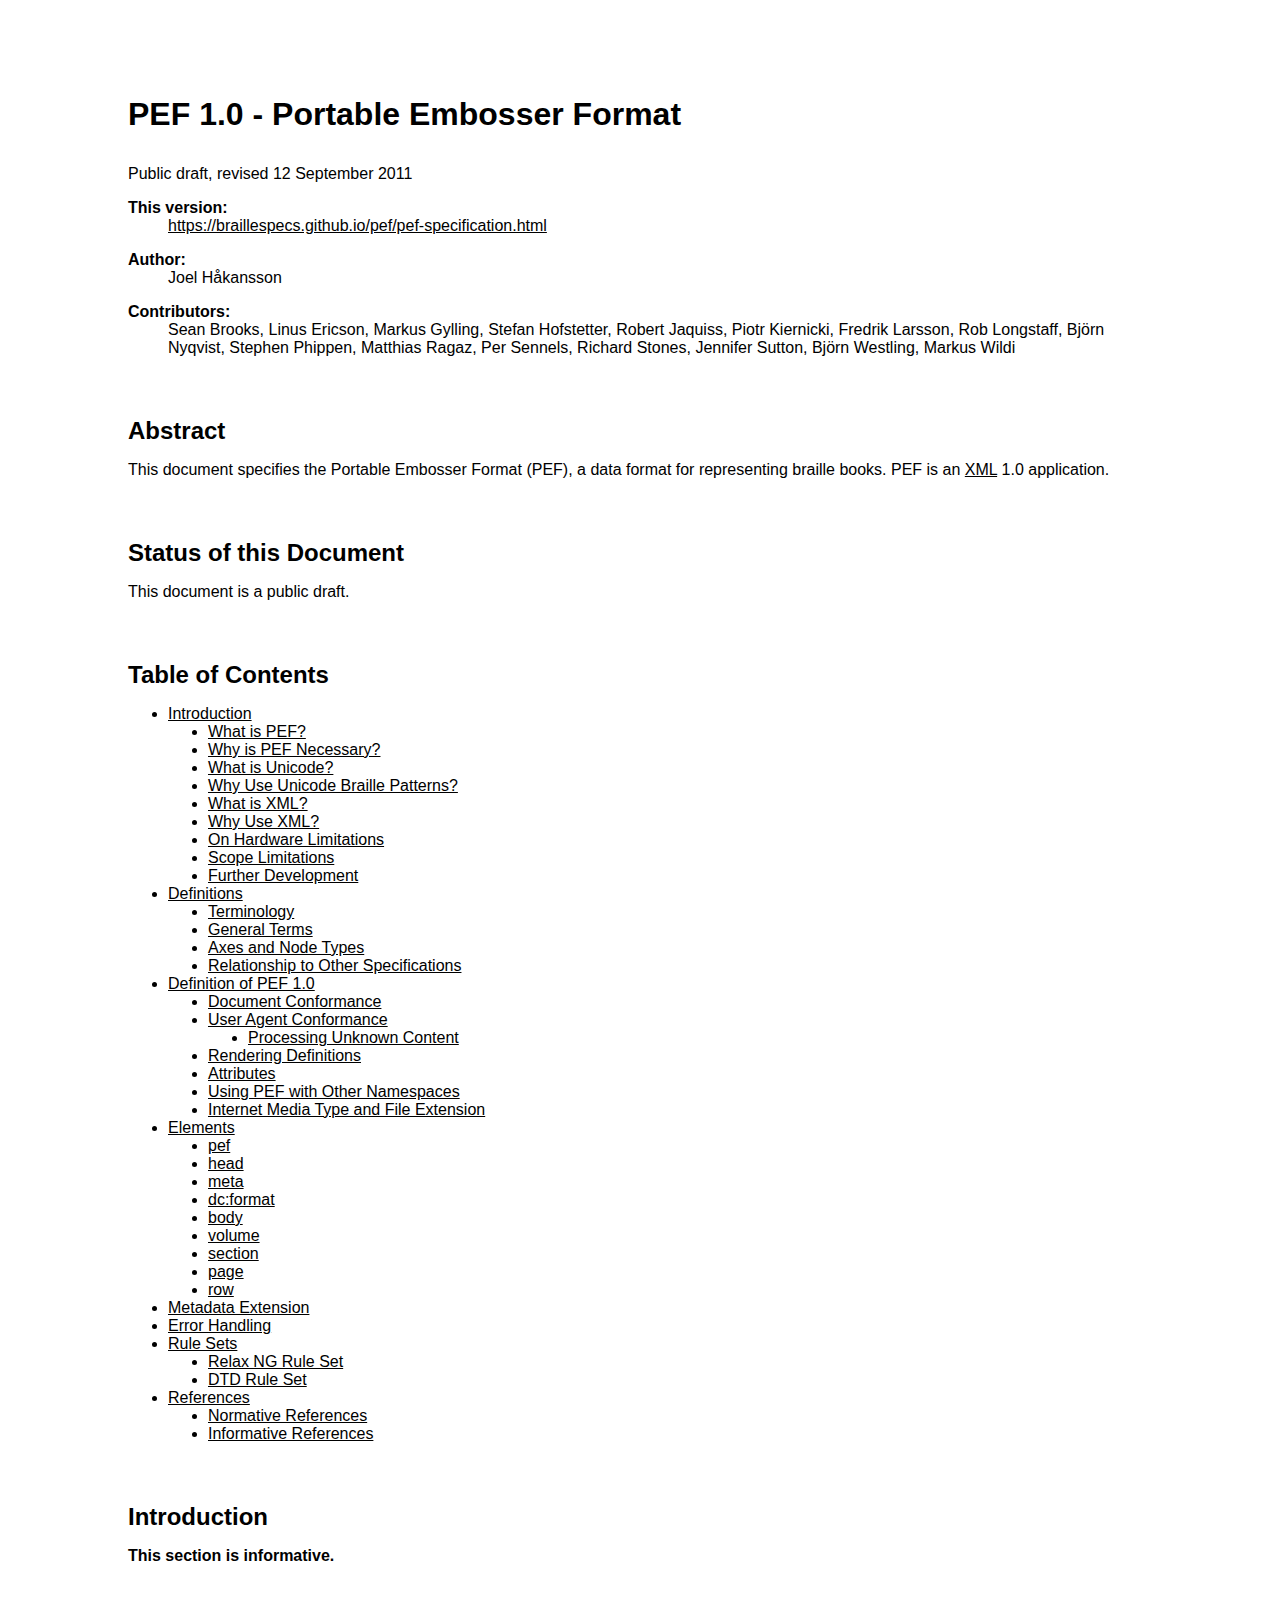
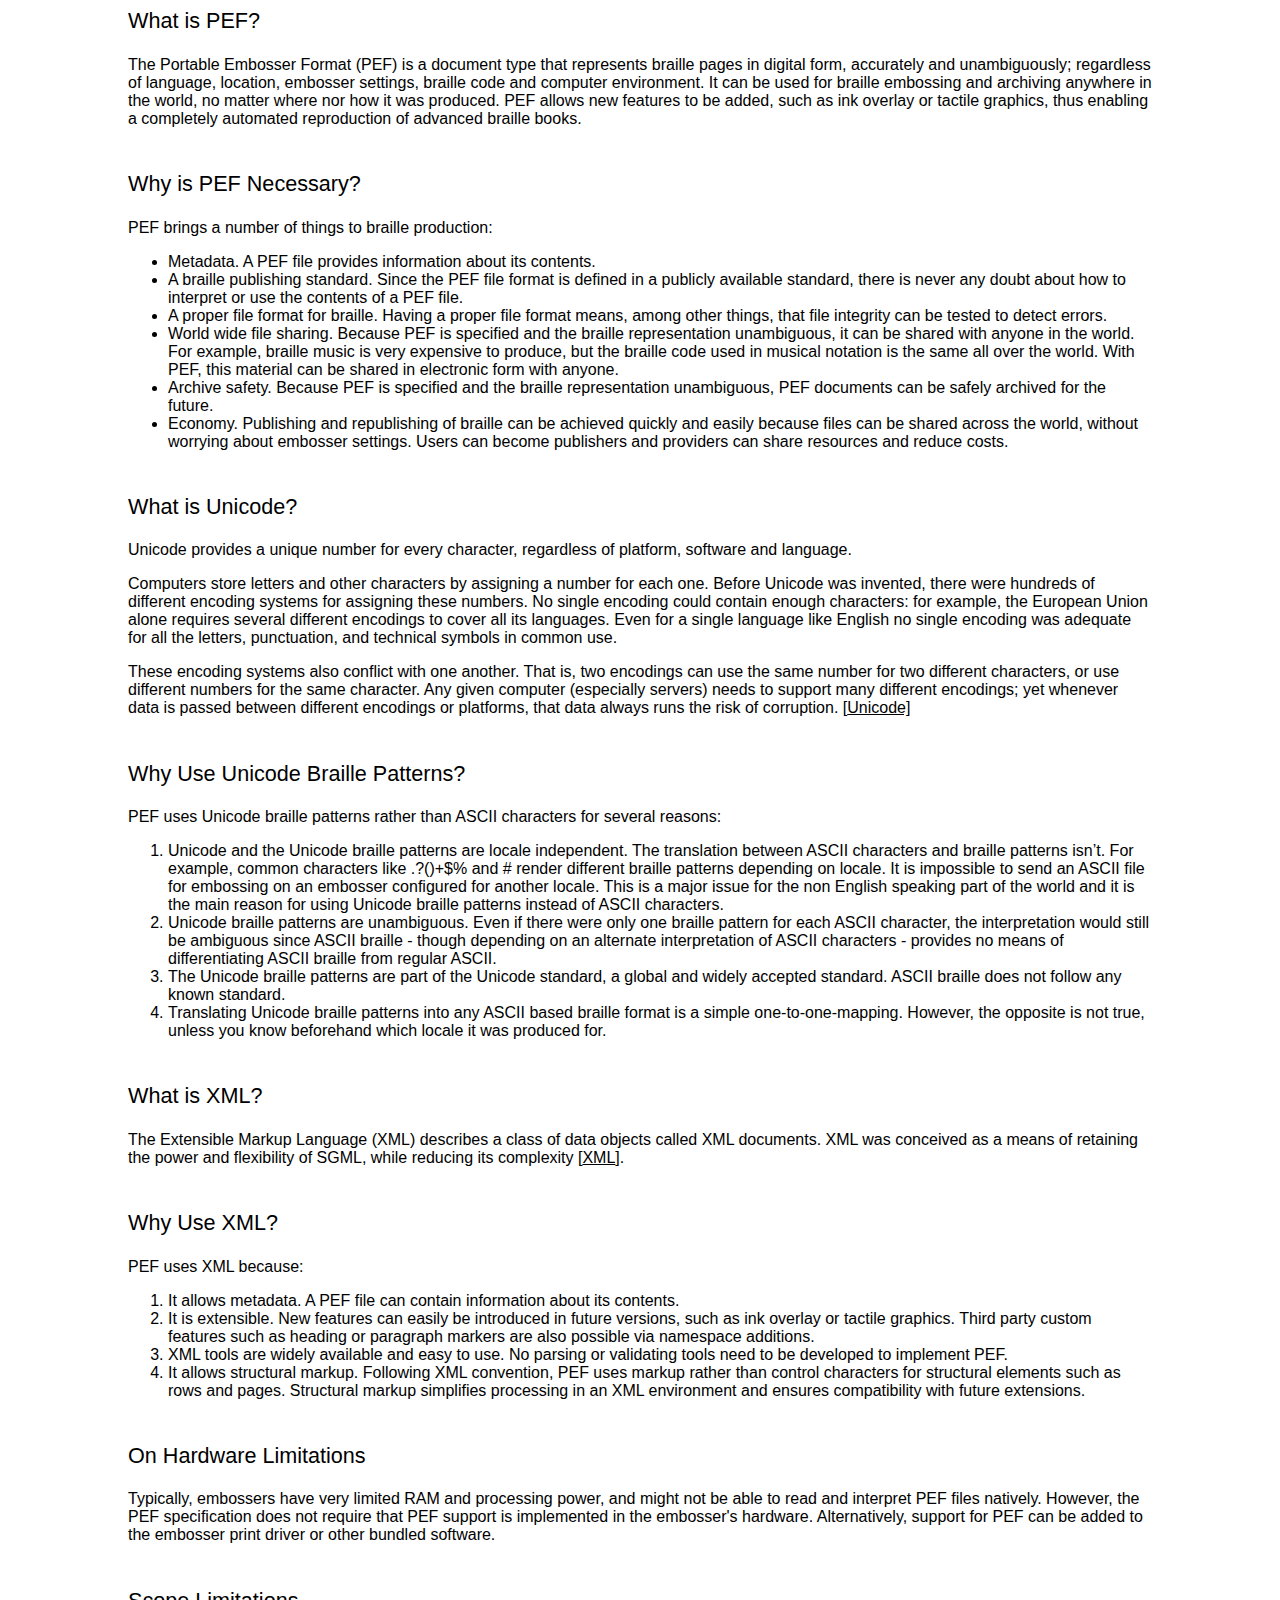
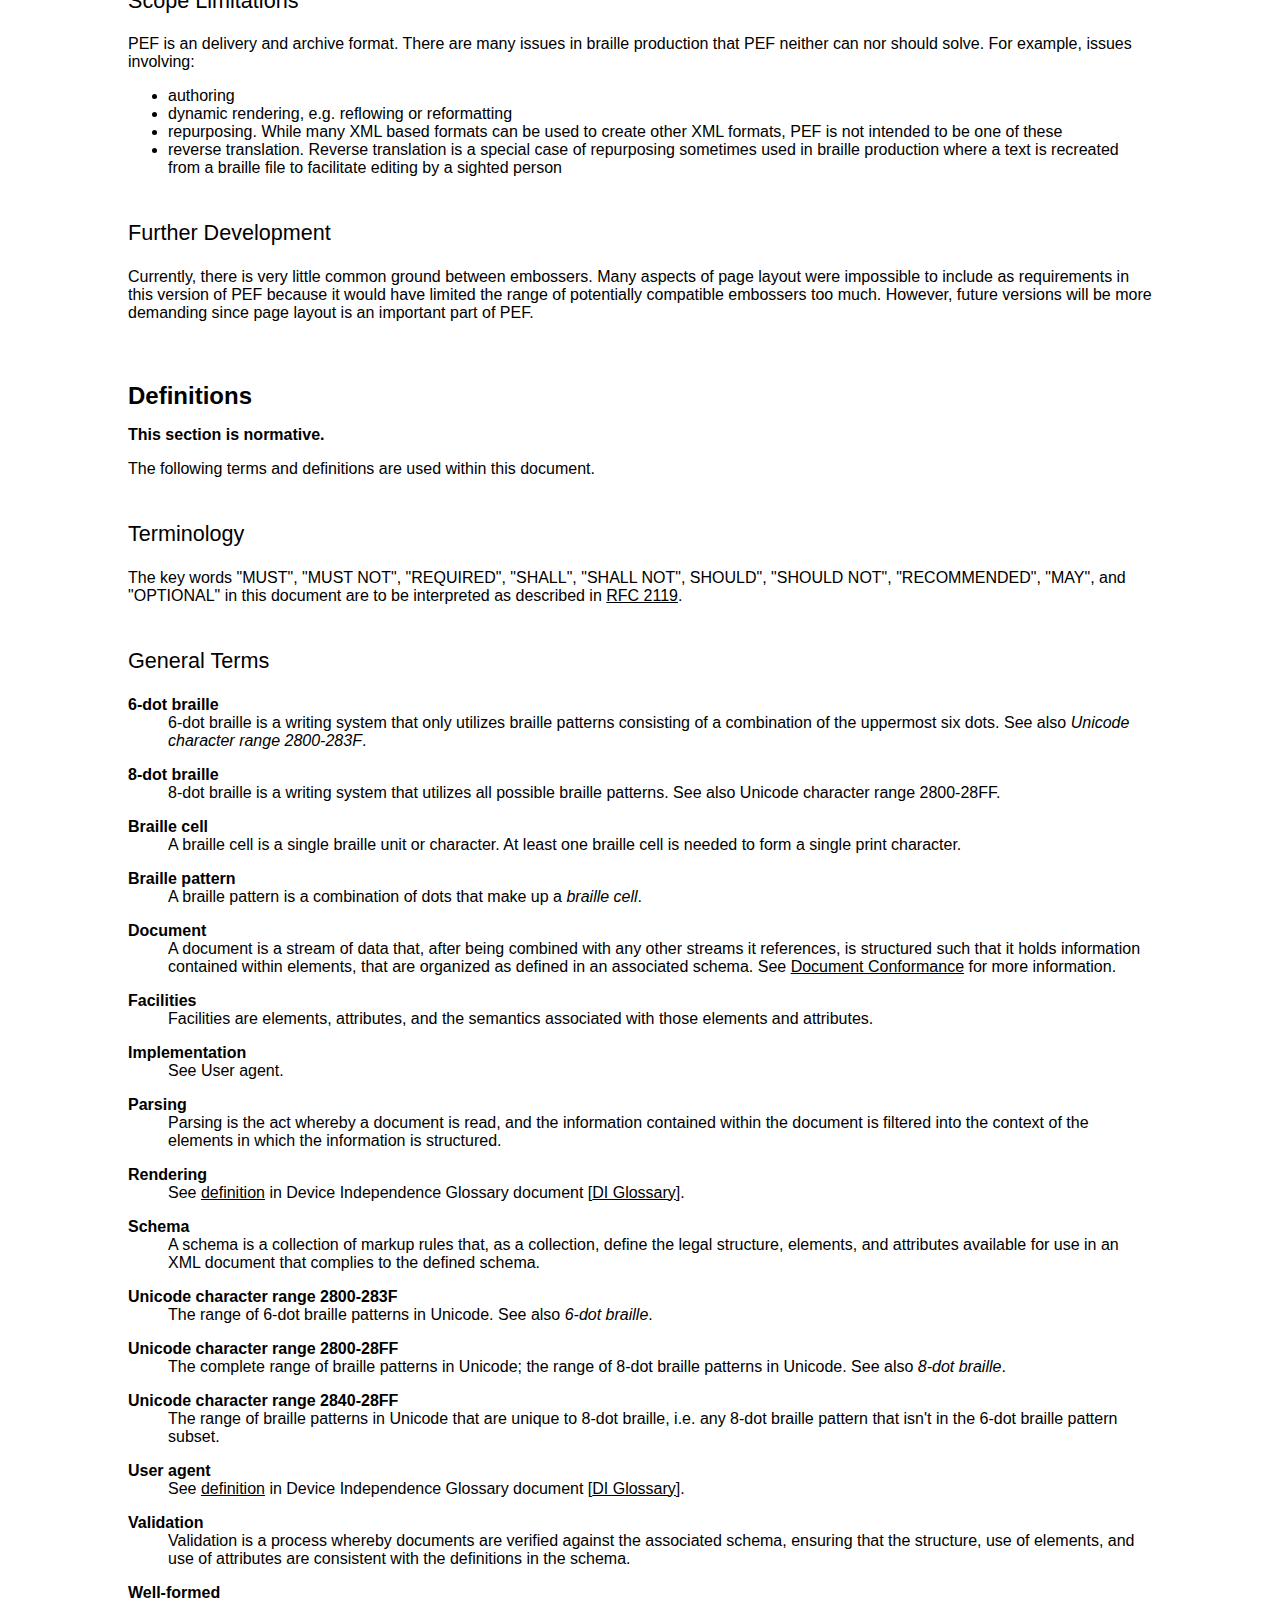
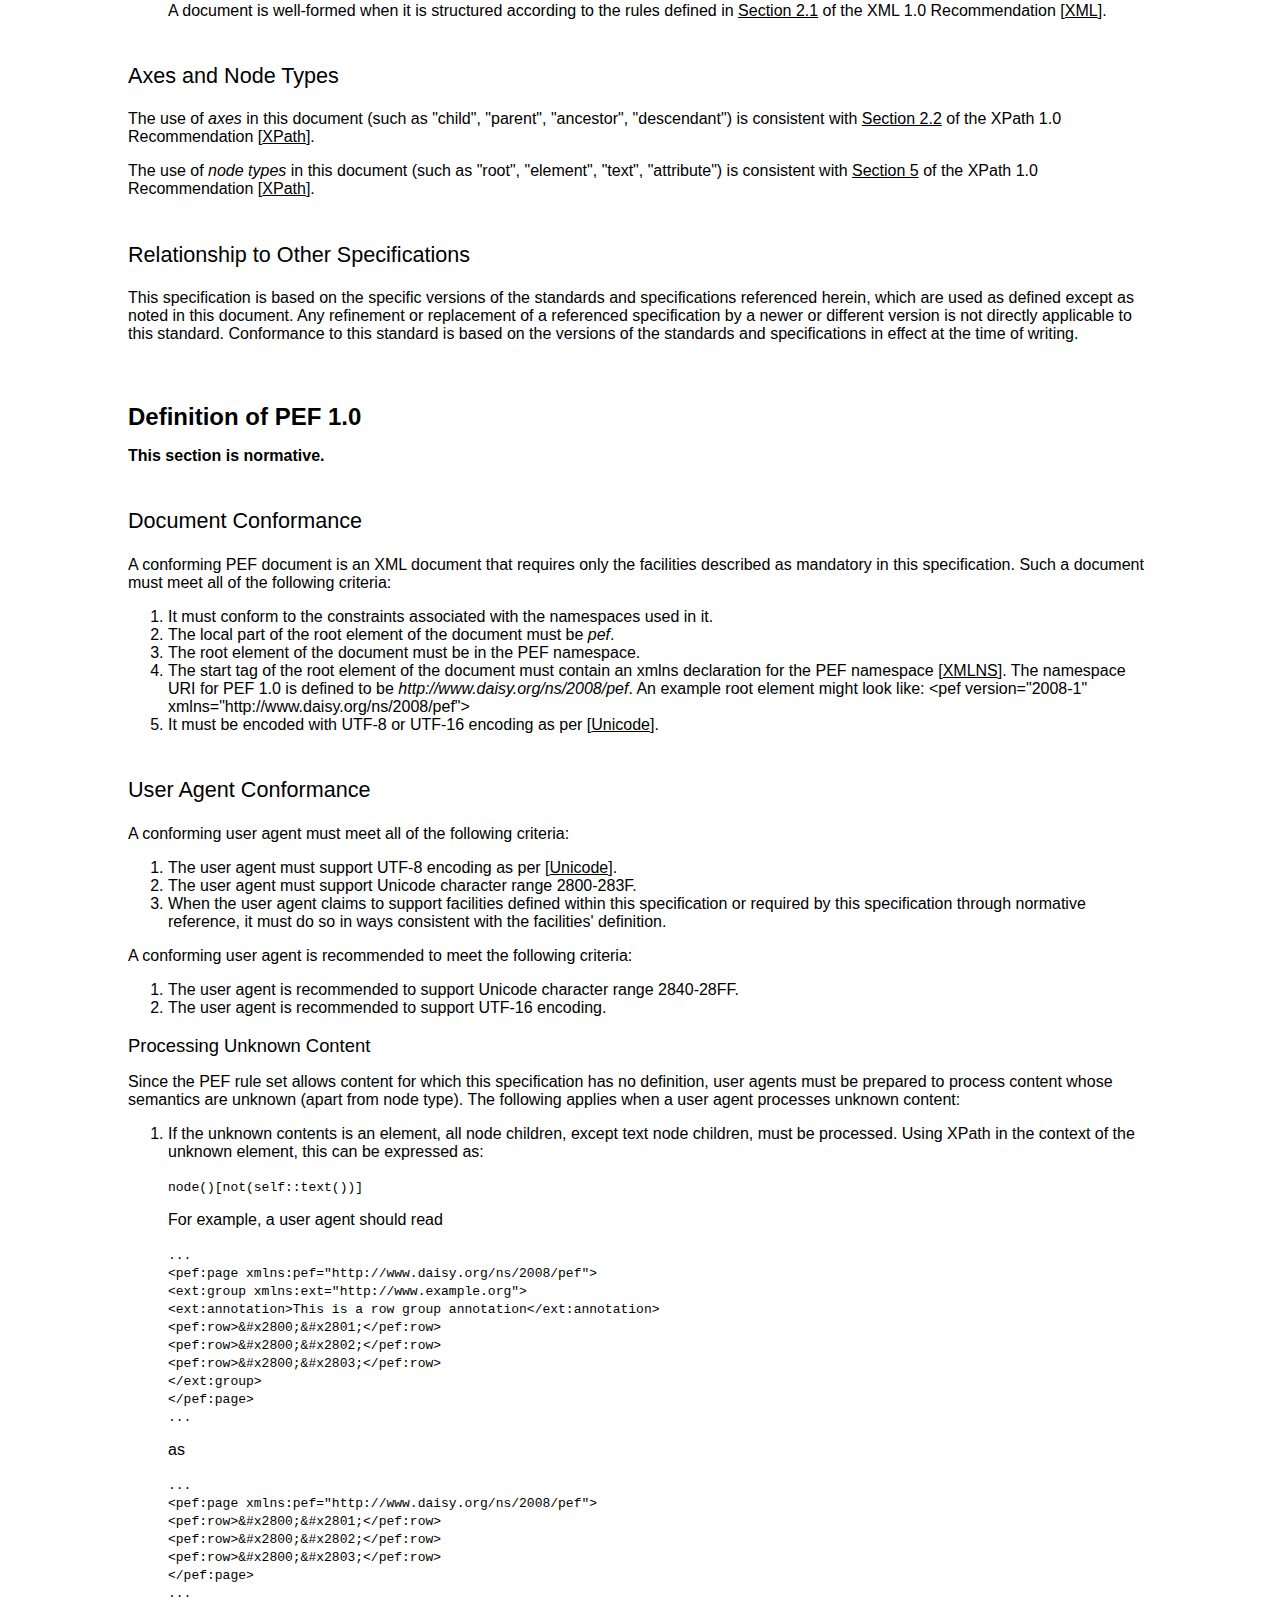
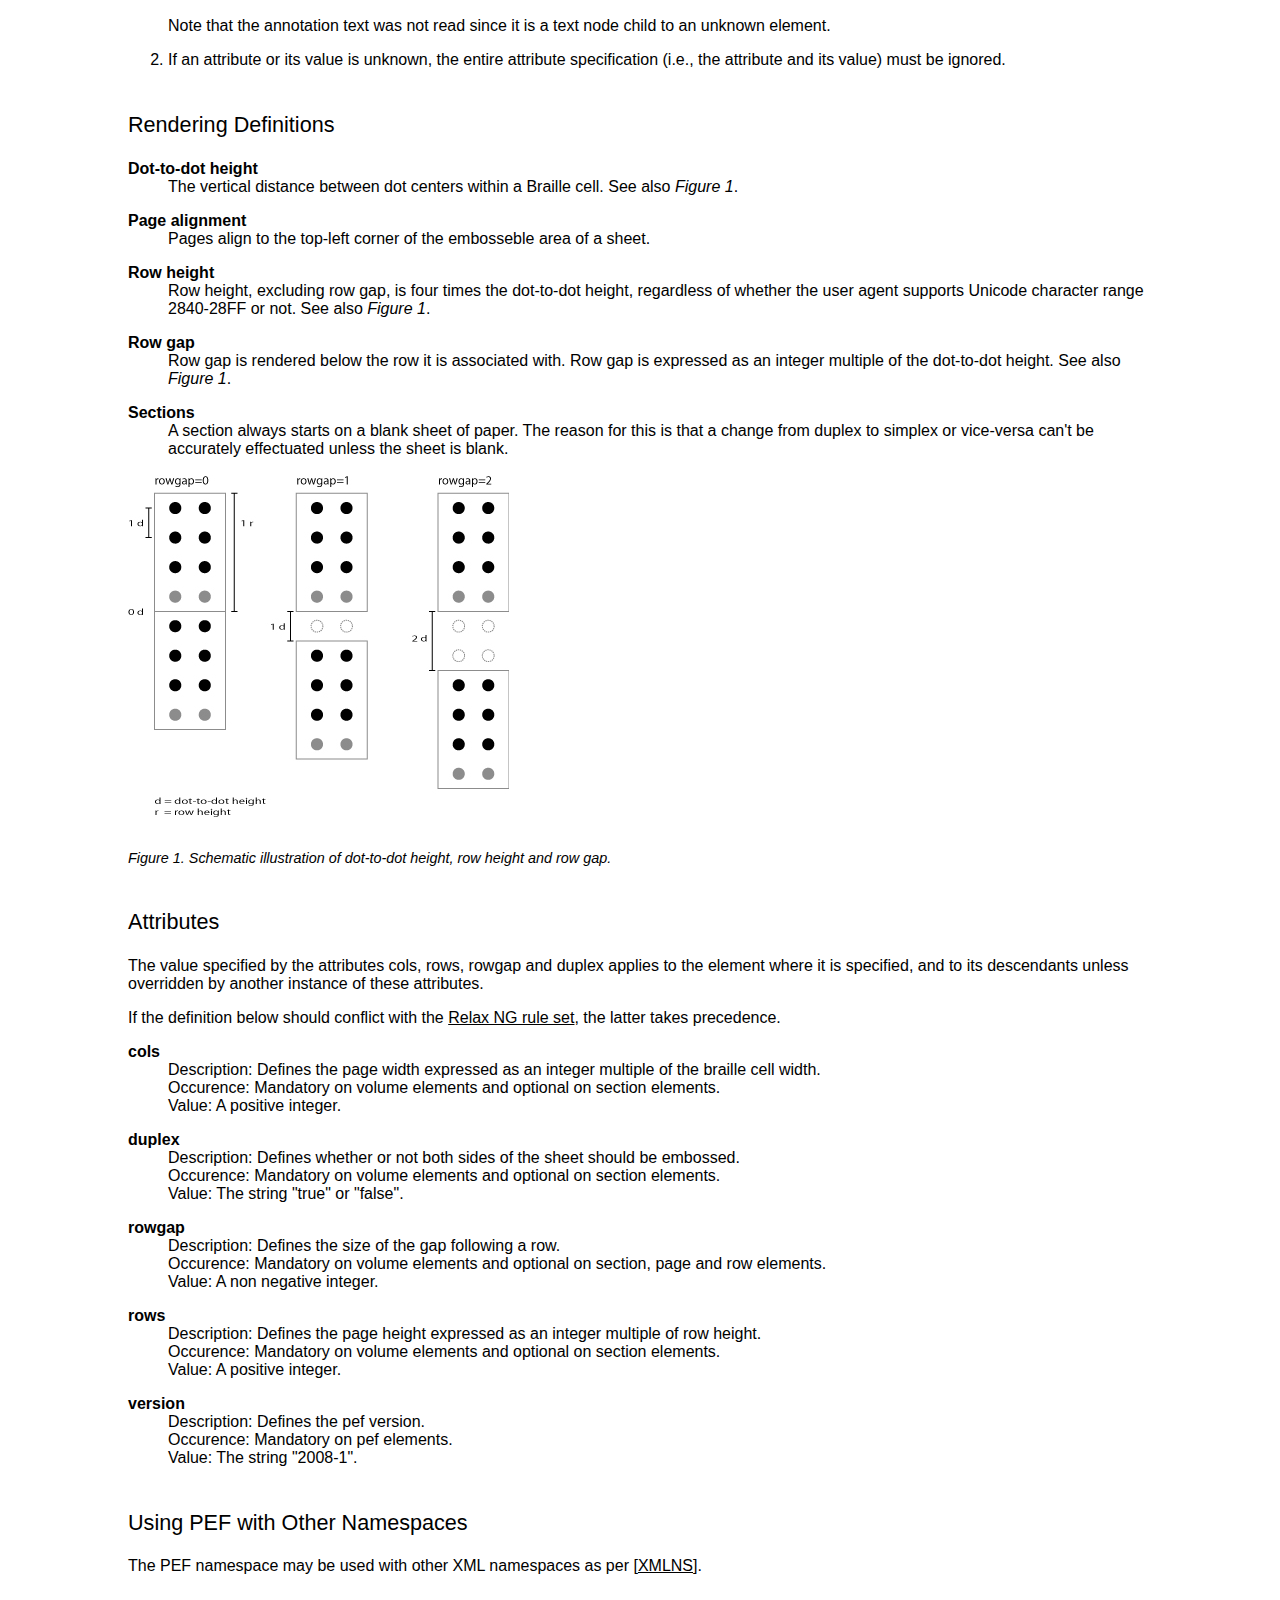
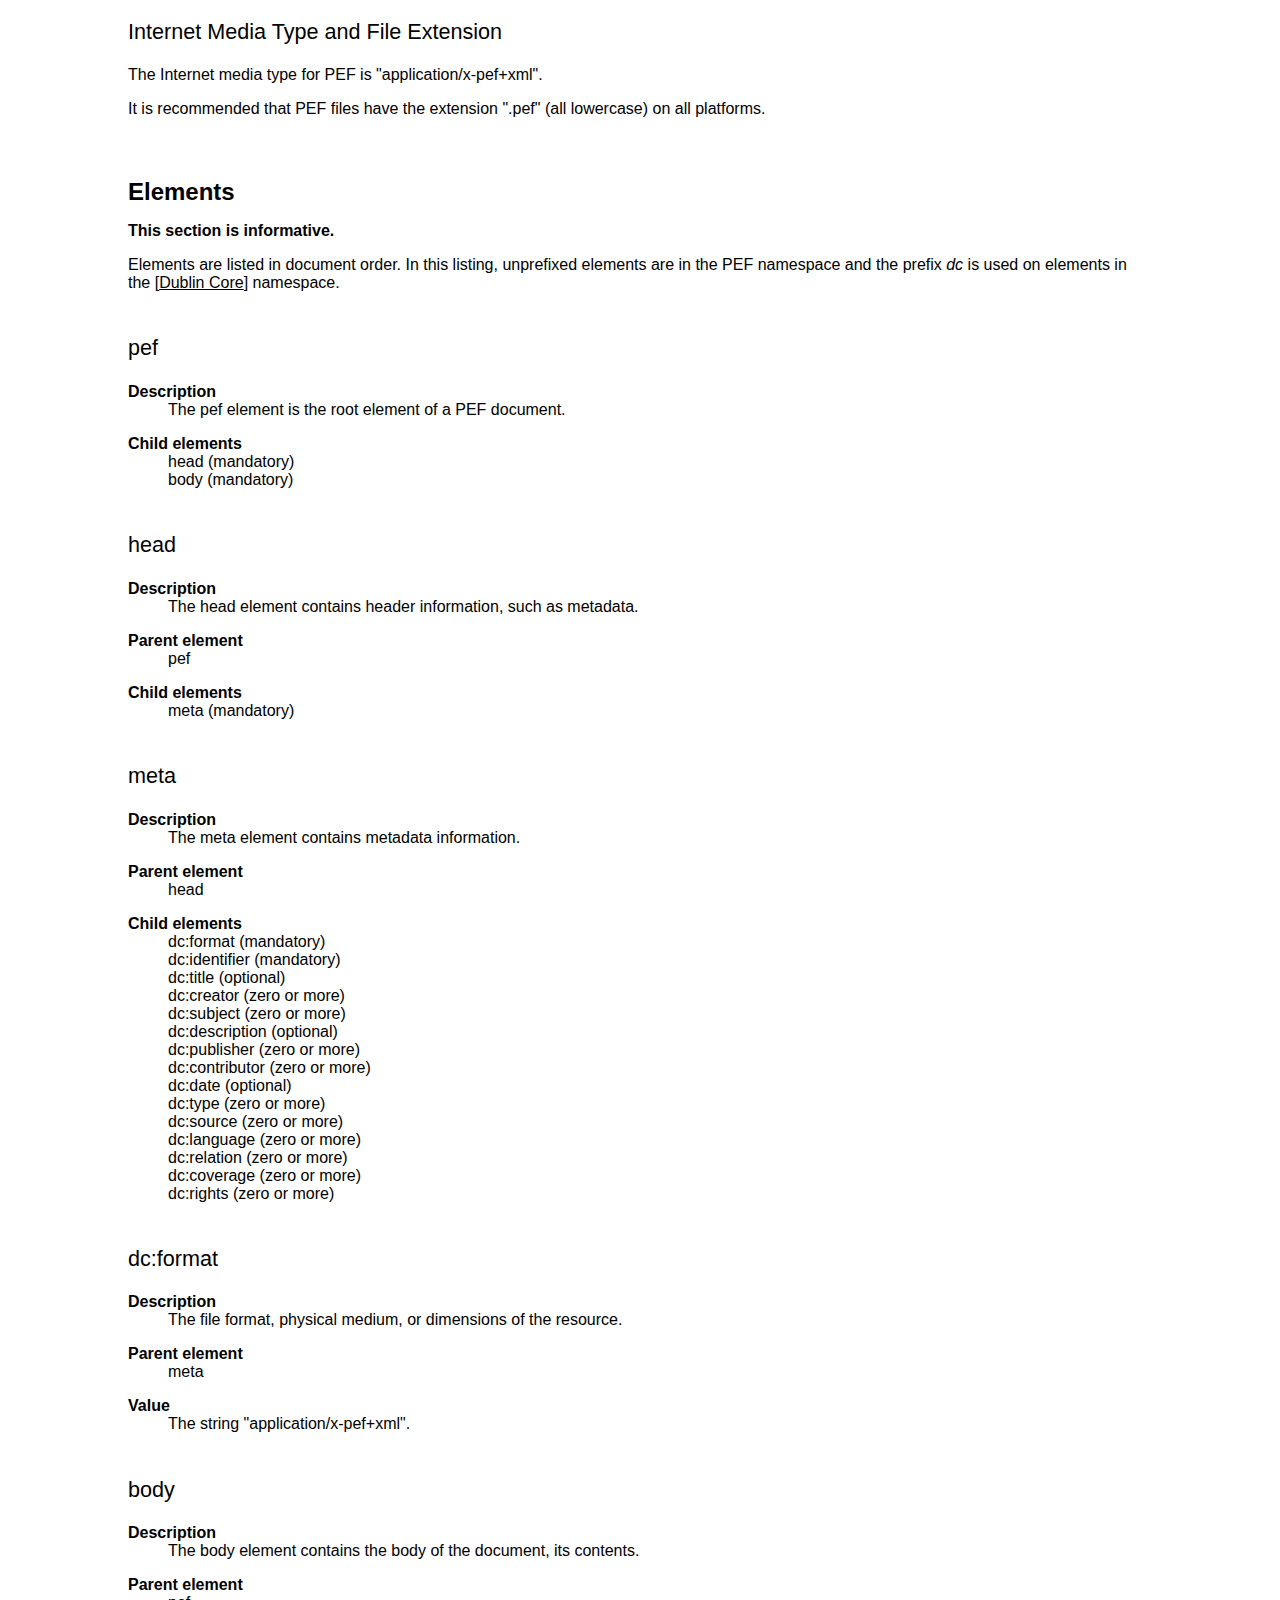
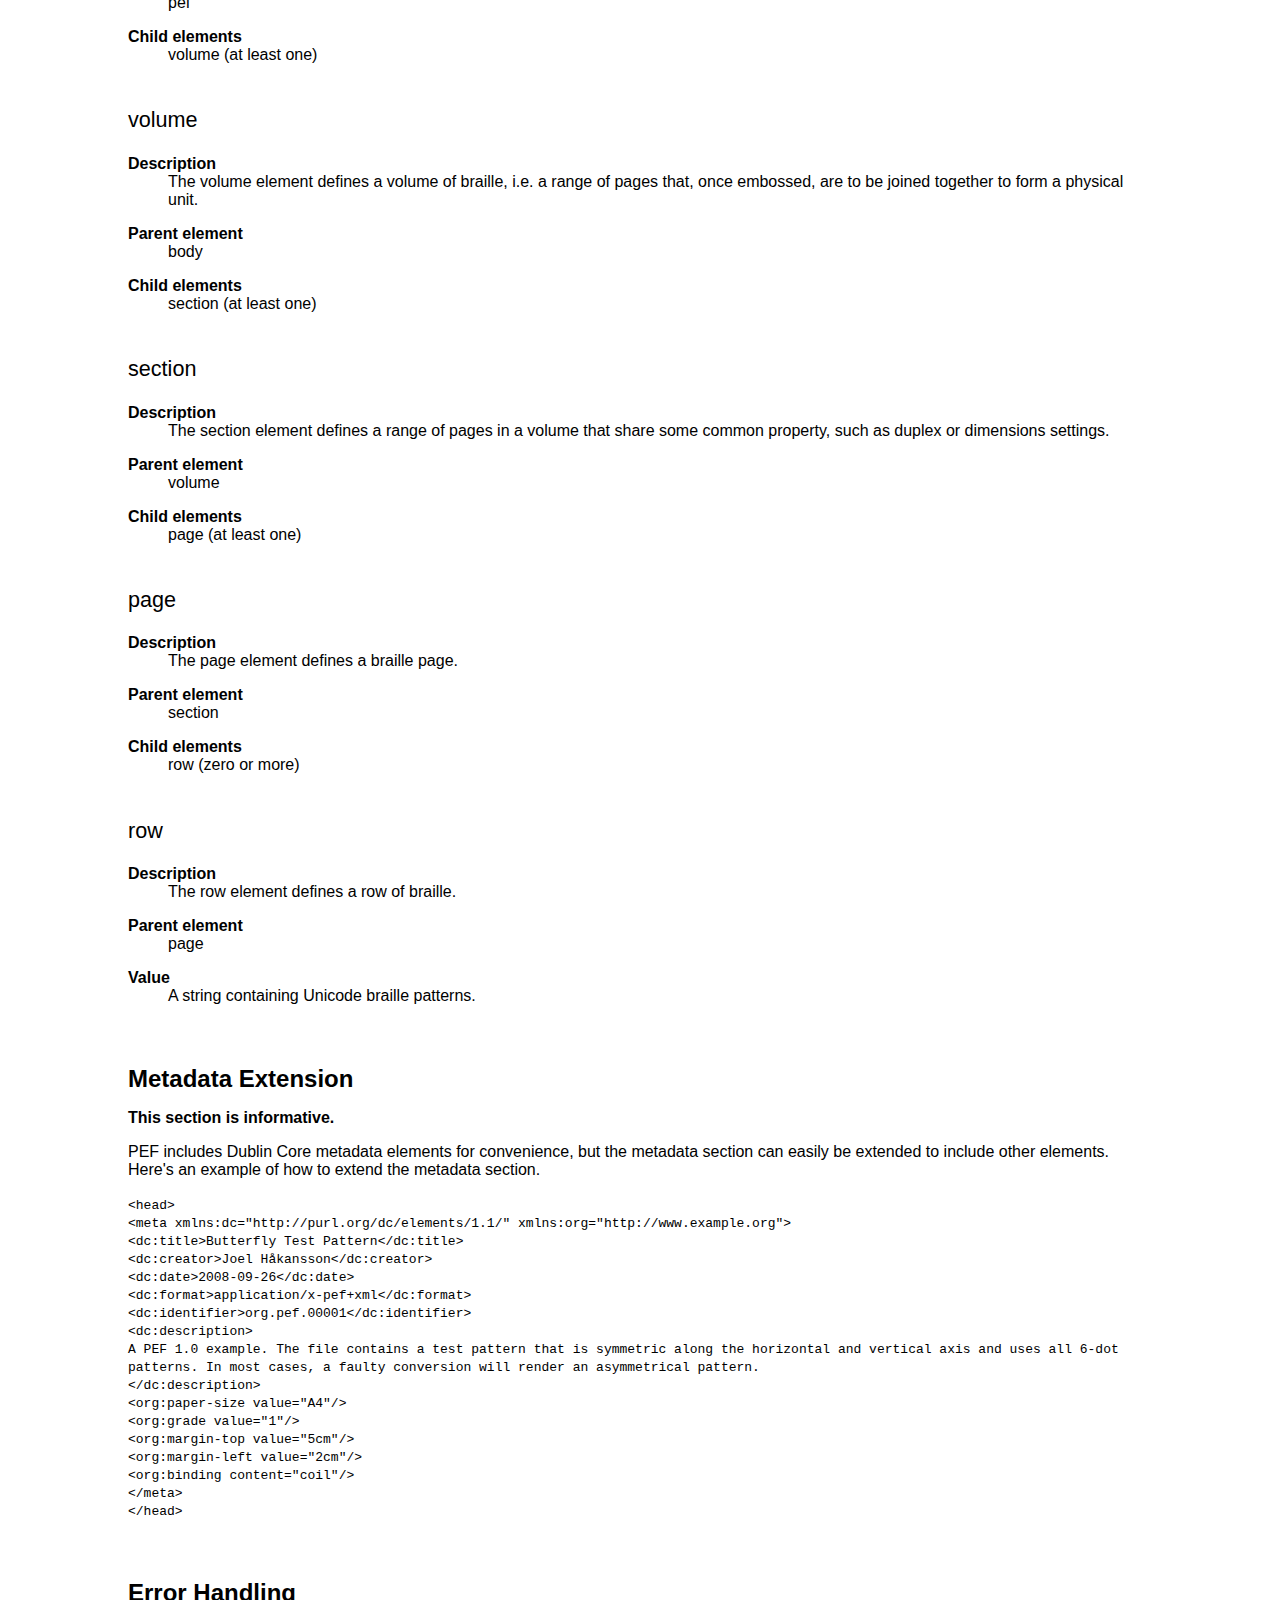
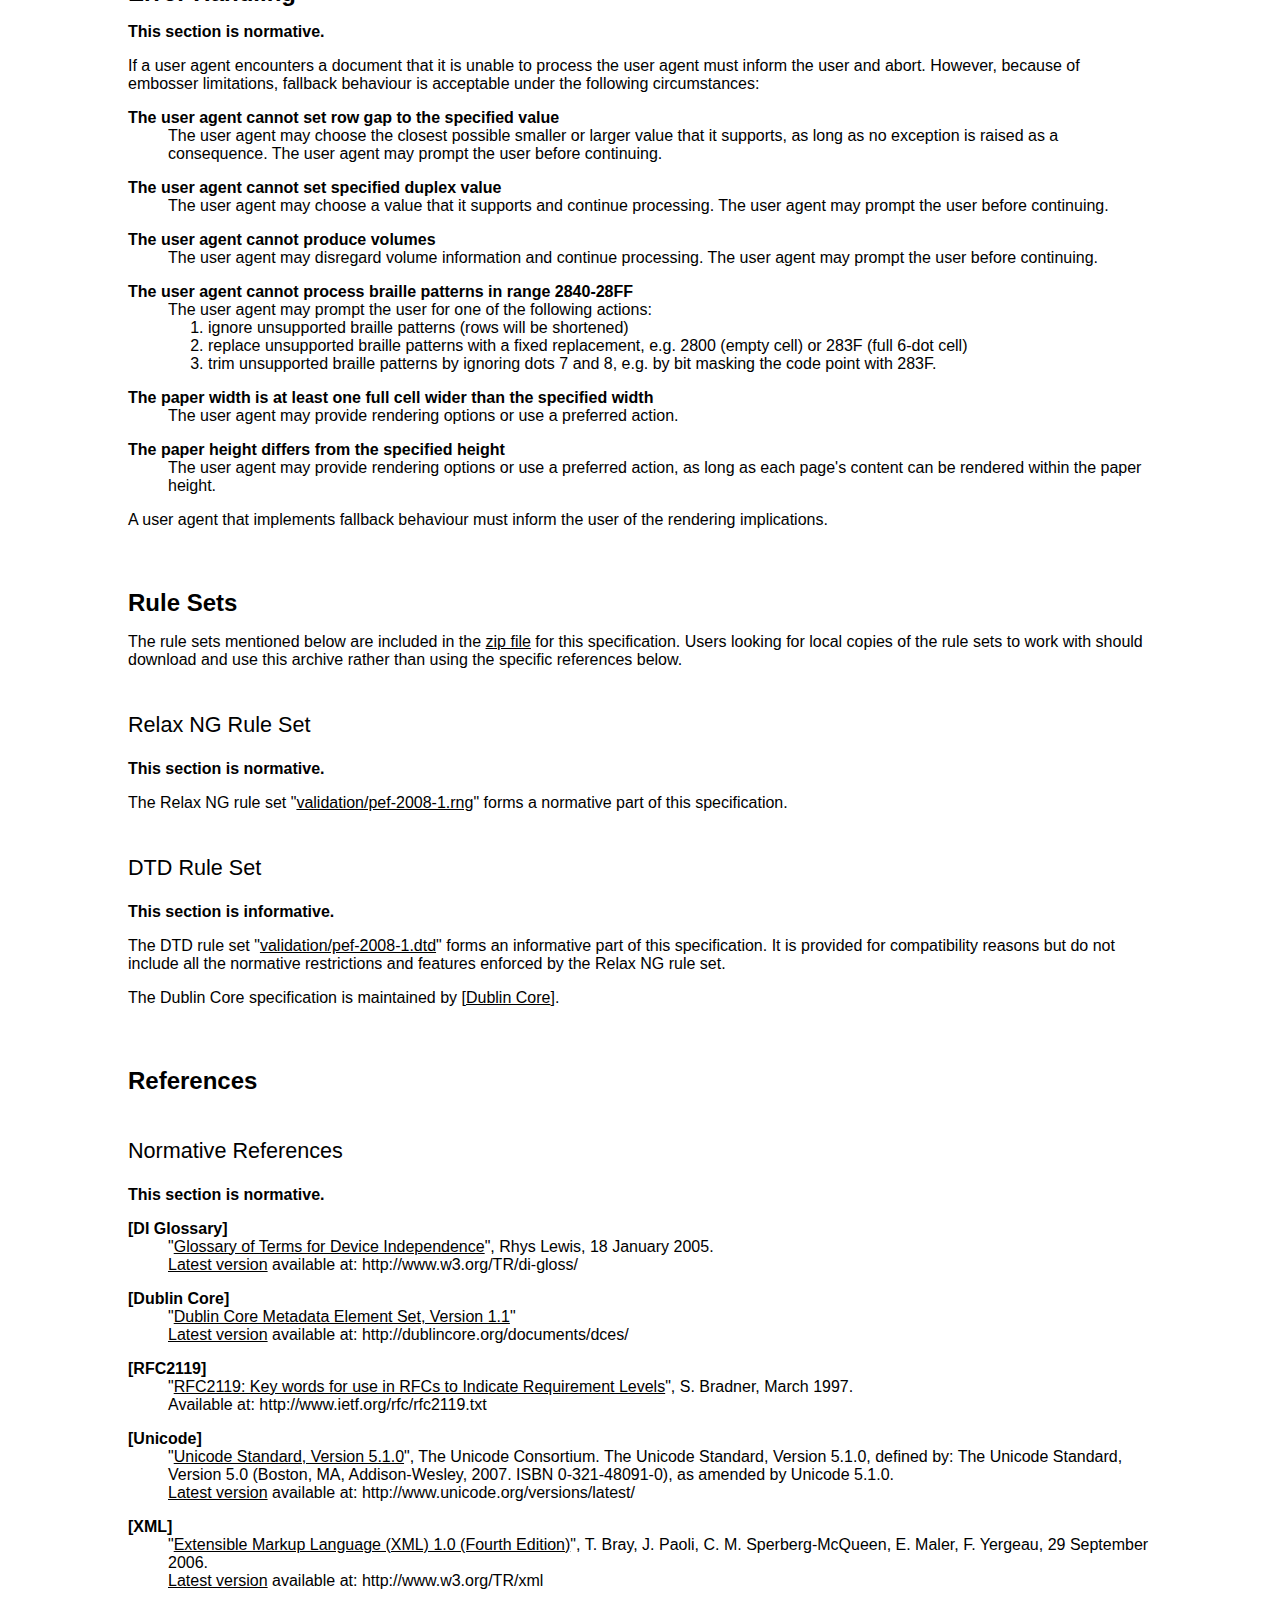
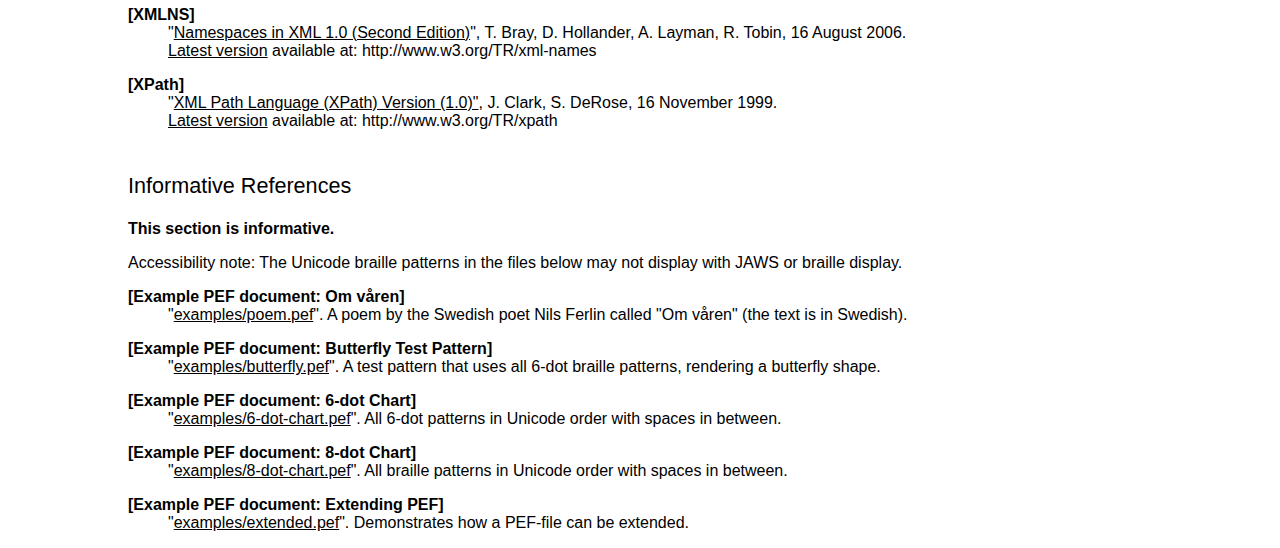
<file: pef/pef-specification.html>
<?xml version="1.0" encoding="UTF-8"?>
<!DOCTYPE html PUBLIC "-//W3C//DTD XHTML 1.0 Strict//EN"
      "http://www.w3.org/TR/xhtml1/DTD/xhtml1-strict.dtd">
<html xmlns="http://www.w3.org/1999/xhtml" xml:lang="SV" lang="SV">
<head>
  <meta http-equiv="Content-Type"
  content="application/xhtml+xml; charset=UTF-8" />
  <title>PEF 1.0 - Portable Embosser Format</title>
  <meta name="dc:identifier" content="" />
  <meta name="dc:Title" content="PEF Specification" />
  <meta name="dc:Language" content="SV" />
  <meta name="dc:Date" content="2007-02-21" />
  <meta name="dc:Publisher" content="TPB" />
  <meta name="wml2dtbook:version" content="1.4.1.1" />
  <meta name="wml2dtbook:date" content="17 January 2007" />
  <link rel="stylesheet" href="default.css" type="text/css" />
</head>

<body>
<h1>PEF 1.0 - Portable Embosser Format</h1>

<p>Public draft, revised 12 September 2011</p>
<dl>
  <dt><a id="thisVersion" name="thisVersion">This version</a>:</dt>
    <dd><a
      href="https://braillespecs.github.io/pef/pef-specification.html">https://braillespecs.github.io/pef/pef-specification.html</a>
    </dd>
  <dt>Author:</dt>
    <dd>Joel Håkansson</dd>
  <dt>Contributors:</dt>
    <dd>Sean Brooks, Linus Ericson, Markus Gylling, Stefan Hofstetter, Robert
      Jaquiss, Piotr Kiernicki, Fredrik Larsson, Rob Longstaff, Björn Nyqvist,
      Stephen Phippen, Matthias Ragaz, Per Sennels, Richard Stones, Jennifer
      Sutton, Björn Westling, Markus Wildi</dd>
</dl>

<h2 id="Abstract"><a class="mozTocH2" name="mozTocId823610"></a>Abstract</h2>

<p>This document specifies the Portable Embosser Format (PEF), a data format
for representing braille books. PEF is an <a href="#ref-xml">XML</a> 1.0
application.</p>

<h2 id="Status"><a class="mozTocH2" name="mozTocId427116"></a>Status of this
Document</h2>

<p>This document is a public draft.</p>

<h2 id="Table"><a class="mozTocH2" name="mozTocId469583"></a>Table of
Contents</h2>

<div class="toc">
<ul>
  <li><a href="#Introducti">Introduction</a> 
    <ul>
      <li><a href="#What">What is PEF?</a></li>
      <li><a href="#there">Why is PEF Necessary?</a></li>
      <li><a href="#What1">What is Unicode?</a></li>
      <li><a href="#Unicode">Why Use Unicode Braille Patterns?</a></li>
      <li><a href="#What2">What is XML?</a></li>
      <li><a href="#L249">Why Use XML?</a></li>
      <li><a href="#What3">On Hardware Limitations</a></li>
      <li><a href="#Scope">Scope Limitations</a></li>
      <li><a href="#Future">Further Development</a></li>
    </ul>
  </li>
  <li><a href="#Definition">Definitions</a> 
    <ul>
      <li><a href="#Terminolog">Terminology</a></li>
      <li><a href="#General">General Terms</a></li>
      <li><a href="#Relationsh">Axes and Node Types</a></li>
      <li><a href="#Relationsh11">Relationship to Other Specifications</a></li>
    </ul>
  </li>
  <li><a href="#Normative">Definition of PEF 1.0</a> 
    <ul>
      <li><a href="#Document">Document Conformance </a></li>
      <li><a href="#User">User Agent Conformance</a> 
        <ul>
          <li><a href="#Processing">Processing Unknown Content</a></li>
        </ul>
      </li>
      <li><a href="#Error">Rendering Definitions</a></li>
      <li><a href="#Attributes">Attributes</a></li>
      <li><a href="#Using">Using PEF with Other Namespaces</a></li>
      <li><a href="#Internet">Internet Media Type and File Extension</a></li>
    </ul>
  </li>
  <li><a href="#Elements">Elements</a> 
    <ul>
      <li><a href="#pef">pef</a></li>
      <li><a href="#head">head</a></li>
      <li><a href="#meta">meta</a></li>
      <li><a href="#L13600">dc:format</a></li>
      <li><a href="#body">body</a></li>
      <li><a href="#volume">volume</a></li>
      <li><a href="#section">section</a></li>
      <li><a href="#page">page</a></li>
      <li><a href="#row">row</a></li>
    </ul>
  </li>
  <li><a href="#Error1">Metadata Extension</a></li>
  <li><a href="#Error11">Error Handling</a></li>
  <li><a href="#Rule">Rule Sets</a> 
    <ul>
      <li><a href="#Relax">Relax NG Rule Set</a></li>
      <li><a href="#Schema1">DTD Rule Set</a></li>
    </ul>
  </li>
  <li><a href="#References">References</a> 
    <ul>
      <li><a href="#Normative1">Normative References</a></li>
      <li><a href="#Informativ">Informative References</a></li>
    </ul>
  </li>
</ul>
</div>

<h2 id="Introducti">Introduction</h2>

<p><strong>This section is informative.</strong> </p>

<h3 id="What">What is PEF?</h3>

<p>The Portable Embosser Format (PEF) is a document type that represents
braille pages in digital form, accurately and unambiguously; regardless of
language, location, embosser settings, braille code and computer environment.
It can be used for braille embossing and archiving anywhere in the world, no
matter where nor how it was produced. PEF allows new features to be added, such
as ink overlay or tactile graphics, thus enabling a completely automated
reproduction of advanced braille books.</p>

<h3 id="there">Why is PEF Necessary?</h3>

<p>PEF brings a number of things to braille production:</p>
<ul>
  <li>Metadata. A PEF file provides information about its contents.</li>
  <li>A braille publishing standard. Since the PEF file format is defined in a
    publicly available standard, there is never any doubt about how to
    interpret or use the contents of a PEF file.</li>
  <li>A proper file format for braille. Having a proper file format means,
    among other things, that file integrity can be tested to detect errors.</li>
  <li>World wide file sharing. Because PEF is specified and the braille
    representation unambiguous, it can be shared with anyone in the world. For
    example, braille music is very expensive to produce, but the braille code
    used in musical notation is the same all over the world. With PEF, this
    material can be shared in electronic form with anyone.</li>
  <li>Archive safety. Because PEF is specified and the braille representation
    unambiguous, PEF documents can be safely archived for the future.</li>
  <li>Economy. Publishing and republishing of braille can be achieved quickly
    and easily because files can be shared across the world, without worrying
    about embosser settings. Users can become publishers and providers can
    share resources and reduce costs.</li>
</ul>

<h3 id="What1">What is Unicode?</h3>

<p>Unicode provides a unique number for every character, regardless of
platform, software and language.</p>

<p>Computers store letters and other characters by assigning a number for each
one. Before Unicode was invented, there were hundreds of different encoding
systems for assigning these numbers. No single encoding could contain enough
characters: for example, the European Union alone requires several different
encodings to cover all its languages. Even for a single language like English
no single encoding was adequate for all the letters, punctuation, and technical
symbols in common use.</p>

<p>These encoding systems also conflict with one another. That is, two
encodings can use the same number for two different characters, or use
different numbers for the same character. Any given computer (especially
servers) needs to support many different encodings; yet whenever data is passed
between different encodings or platforms, that data always runs the risk of
corruption. [<a class="nref" href="#ref-unicode">Unicode]</a></p>

<h3 id="Unicode">Why Use Unicode Braille Patterns?</h3>

<p>PEF uses Unicode braille patterns rather than ASCII characters for several
reasons:</p>
<ol>
  <li>Unicode and the Unicode braille patterns are locale independent. The
    translation between ASCII characters and braille patterns isn’t. For
    example, common characters like .?()+$% and # render different braille
    patterns depending on locale. It is impossible to send an ASCII file for
    embossing on an embosser configured for another locale. This is a major
    issue for the non English speaking part of the world and it is the main
    reason for using Unicode braille patterns instead of ASCII characters.</li>
  <li>Unicode braille patterns are unambiguous. Even if there were only one
    braille pattern for each ASCII character, the interpretation would still be
    ambiguous since ASCII braille - though depending on an alternate
    interpretation of ASCII characters - provides no means of differentiating
    ASCII braille from regular ASCII.</li>
  <li>The Unicode braille patterns are part of the Unicode standard, a global
    and widely accepted standard. ASCII braille does not follow any known
    standard.</li>
  <li>Translating Unicode braille patterns into any ASCII based braille format
    is a simple one-to-one-mapping. However, the opposite is not true, unless
    you know beforehand which locale it was produced for.</li>
</ol>

<h3 id="What2">What is XML?</h3>

<p>The Extensible Markup Language (XML) describes a class of data objects
called XML documents. XML was conceived as a means of retaining the power and
flexibility of SGML, while reducing its complexity [<a class="nref"
href="#ref-xml">XML</a>].</p>

<h3 id="L249">Why Use XML?</h3>

<p>PEF uses XML because:</p>
<ol>
  <li>It allows metadata. A PEF file can contain information about its
  contents.</li>
  <li>It is extensible. New features can easily be introduced in future
    versions, such as ink overlay or tactile graphics. Third party custom
    features such as heading or paragraph markers are also possible via
    namespace additions.</li>
  <li>XML tools are widely available and easy to use. No parsing or validating
    tools need to be developed to implement PEF.</li>
  <li>It allows structural markup. Following XML convention, PEF uses markup
    rather than control characters for structural elements such as rows and
    pages. Structural markup simplifies processing in an XML environment and
    ensures compatibility with future extensions.</li>
</ol>

<h3 id="What3">On Hardware Limitations</h3>

<p>Typically, embossers have very limited RAM and processing power, and might
not be able to read and interpret PEF files natively. However, the PEF
specification does not require that PEF support is implemented in the
embosser's hardware. Alternatively, support for PEF can be added to the
embosser print driver or other bundled software.</p>

<h3 id="Scope">Scope Limitations</h3>

<p>PEF is an delivery and archive format. There are many issues in braille
production that PEF neither can nor should solve. For example, issues
involving:</p>
<ul>
  <li>authoring</li>
  <li>dynamic rendering, e.g. reflowing or reformatting</li>
  <li>repurposing. While many XML based formats can be used to create other XML
    formats, PEF is not intended to be one of these</li>
  <li>reverse translation. Reverse translation is a special case of repurposing
    sometimes used in braille production where a text is recreated from a
    braille file to facilitate editing by a sighted person</li>
</ul>

<h3 id="Future">Further Development</h3>

<p>Currently, there is very little common ground between embossers. Many
aspects of page layout were impossible to include as requirements in this
version of PEF because it would have limited the range of potentially
compatible embossers too much. However, future versions will be more demanding
since page layout is an important part of PEF.</p>

<h2 id="Definition">Definitions</h2>

<p><strong>This section is normative.</strong> </p>

<p>The following terms and definitions are used within this document.</p>

<h3 id="Terminolog">Terminology</h3>

<p>The key words "MUST", "MUST NOT", "REQUIRED", "SHALL", "SHALL NOT", SHOULD",
"SHOULD NOT", "RECOMMENDED", "MAY", and "OPTIONAL" in this document are to be
interpreted as described in <a href="#ref-rfc2119">RFC 2119</a>.</p>

<h3 id="General">General Terms</h3>
<dl>
  <dt>6-dot braille</dt>
    <dd>6-dot braille is a writing system that only utilizes braille patterns
      consisting of a combination of the uppermost six dots. See also
      <dfn>Unicode character range 2800-283F</dfn>.</dd>
  <dt>8-dot braille</dt>
    <dd>8-dot braille is a writing system that utilizes all possible braille
      patterns. See also Unicode character range 2800-28FF.</dd>
  <dt>Braille cell</dt>
    <dd>A braille cell is a single braille unit or character. At least one
      braille cell is needed to form a single print character.</dd>
  <dt>Braille pattern</dt>
    <dd>A braille pattern is a combination of dots that make up a <dfn>braille
      cell</dfn>.</dd>
  <dt>Document</dt>
    <dd>A document is a stream of data that, after being combined with any
      other streams it references, is structured such that it holds information
      contained within <span class="term">elements</span>, that are organized
      as defined in an associated <span class="term">schema</span>. See <a
      href="#docconf">Document Conformance</a> for more information.</dd>
  <dt><a name="facilities" id="facilities">Facilities</a></dt>
    <dd>Facilities are <span class="term">elements</span>, <span
      class="term">attributes</span>, and the semantics associated with those
      <span class="term">elements</span> and <span
      class="term">attributes</span>.</dd>
  <dt>Implementation</dt>
    <dd>See User agent.</dd>
  <dt>Parsing</dt>
    <dd>Parsing is the act whereby a <span class="term">document</span> is
      read, and the information contained within the <span
      class="term">document</span> is filtered into the context of the <span
      class="term">elements</span> in which the information is structured.</dd>
  <dt>Rendering</dt>
    <dd>See <a
      href="http://www.w3.org/TR/di-gloss/#def-rendering">definition</a> in
      Device Independence Glossary document [<a href="#ref-digloss">DI
      Glossary</a>].</dd>
  <dt>Schema</dt>
    <dd>A schema is a collection of markup rules that, as a collection, define
      the legal structure, <span class="term">elements</span>, and <span
      class="term">attributes</span> available for use in an XML document that
      complies to the defined schema.</dd>
  <dt>Unicode character range 2800-283F</dt>
    <dd>The range of 6-dot braille patterns in Unicode. See also <dfn>6-dot
      braille</dfn>.</dd>
  <dt>Unicode character range 2800-28FF</dt>
    <dd>The complete range of braille patterns in Unicode; the range of 8-dot
      braille patterns in Unicode. See also <dfn>8-dot braille</dfn>.</dd>
  <dt>Unicode character range 2840-28FF</dt>
    <dd>The range of braille patterns in Unicode that are unique to 8-dot
      braille, i.e. any 8-dot braille pattern that isn't in the 6-dot braille
      pattern subset.</dd>
  <dt>User agent</dt>
    <dd>See <a
      href="http://www.w3.org/TR/di-gloss/#def-user-agent">definition</a> in
      Device Independence Glossary document [<a href="#ref-digloss">DI
      Glossary</a>].</dd>
  <dt>Validation</dt>
    <dd>Validation is a process whereby <span class="term">documents</span> are
      verified against the associated <span class="term">schema</span>,
      ensuring that the structure, use of <span class="term">elements</span>,
      and use of <span class="term">attributes</span> are consistent with the
      definitions in the <span class="term">schema</span>.</dd>
  <dt><a name="wellformed" id="wellformed">Well-formed</a> </dt>
    <dd>A <span class="term">document</span> is well-formed when it is
      structured according to the rules defined in <a
      href="http://www.w3.org/TR/REC-xml#sec-well-formed">Section 2.1</a> of
      the XML 1.0 Recommendation [<a class="nref" href="#ref-xml">XML</a>].</dd>
</dl>

<h3 id="Relationsh">Axes and Node Types</h3>

<p>The use of <dfn>axes</dfn> in this document (such as "child", "parent",
"ancestor", "descendant") is consistent with <a
href="http://www.w3.org/TR/xpath#axes">Section 2.2</a> of the XPath 1.0
Recommendation [<a class="nref" href="#ref-xpath">XPath</a>].</p>

<p>The use of <dfn>node types</dfn> in this document (such as "root",
"element", "text", "attribute") is consistent with <a
href="http://www.w3.org/TR/xpath#data-model">Section 5</a> of the XPath 1.0
Recommendation [<a class="nref" href="#ref-xpath">XPath</a>].</p>

<h3 id="Relationsh11">Relationship to Other Specifications</h3>

<p>This specification is based on the specific versions of the standards and
specifications referenced herein, which are used as defined except as noted in
this document. Any refinement or replacement of a referenced specification by a
newer or different version is not directly applicable to this standard.
Conformance to this standard is based on the versions of the standards and
specifications in effect at the time of writing.</p>

<h2 id="Normative">Definition of PEF 1.0</h2>

<p><strong>This section is normative.</strong> </p>

<h3 id="Document"><a name="docconf" id="docconf">Document Conformance</a> </h3>

<p>A conforming PEF document is an XML document that requires only the
facilities described as mandatory in this specification. Such a document must
meet all of the following criteria:</p>
<ol class="plain">
  <li>It must conform to the constraints associated with the namespaces used in
    it.<br />
  </li>
  <li>The local part of the root element of the document must be
  <dfn>pef</dfn>.</li>
  <li>The root element of the document must be in the PEF namespace.</li>
  <li>The start tag of the root element of the document must contain an xmlns
    declaration for the PEF namespace [<a href="#ref-xmlns">XMLNS</a>]. The
    namespace URI for PEF 1.0 is defined to be
    <dfn>http://www.daisy.org/ns/2008/pef</dfn>. An example root element might
    look like: &lt;pef version="2008-1"
    xmlns="http://www.daisy.org/ns/2008/pef"&gt;</li>
  <li>It must be encoded with UTF-8 or UTF-16 encoding as per [<a class="nref"
    href="#ref-unicode">Unicode</a>].</li>
</ol>

<h3 id="User"><a name="uaconf" id="uaconf">User Agent Conformance</a></h3>

<p>A conforming user agent must meet all of the following criteria:</p>
<ol class="plain">
  <li>The user agent must support UTF-8 encoding as per [<a class="nref"
    href="#ref-unicode">Unicode</a>].</li>
  <li>The user agent must support Unicode character range 2800-283F.</li>
  <li>When the user agent claims to support facilities defined within this
    specification or required by this specification through normative
    reference, it must do so in ways consistent with the facilities'
  definition.</li>
</ol>

<p>A conforming user agent is recommended to meet the following criteria:</p>
<ol>
  <li>The user agent is recommended to support Unicode character range
    2840-28FF.</li>
  <li>The user agent is recommended to support UTF-16 encoding.</li>
</ol>

<h4 id="Processing">Processing Unknown Content</h4>

<p>Since the PEF rule set allows content for which this specification has no
definition, user agents must be prepared to process content whose semantics are
unknown (apart from node type). The following applies when a user agent
processes unknown content:</p>
<ol>
  <li>If the unknown contents is an element, all node children, except text
    node children, must be processed. Using XPath in the context of the unknown
    element, this can be expressed as: 
    <p><code>node()[not(self::text())]</code></p>
    <p>For example, a user agent should read</p>
    <p><samp xml:space="preserve">...</samp><br />
    <samp xml:space="preserve">&lt;pef:page xmlns:pef="http://www.daisy.org/ns/2008/pef"&gt;</samp><br
    />
    <samp xml:space="preserve">  &lt;ext:group xmlns:ext="http://www.example.org"&gt;</samp><br
    />
    <samp xml:space="preserve">  &lt;ext:annotation&gt;This is a row group annotation&lt;/ext:annotation&gt;</samp><br
    />
    <samp xml:space="preserve">    &lt;pef:row&gt;&amp;#x2800;&amp;#x2801;&lt;/pef:row&gt;</samp><br
    />
    <samp xml:space="preserve">    &lt;pef:row&gt;&amp;#x2800;&amp;#x2802;&lt;/pef:row&gt;</samp><br
    />
    <samp xml:space="preserve">    &lt;pef:row&gt;&amp;#x2800;&amp;#x2803;&lt;/pef:row&gt;</samp><br
    />
    <samp xml:space="preserve">  &lt;/ext:group&gt;</samp><br />
    <samp xml:space="preserve">&lt;/pef:page&gt;</samp><br />
    <samp xml:space="preserve">...</samp></p>
    <p>as</p>
    <p><samp xml:space="preserve">...</samp><br />
    <samp xml:space="preserve">&lt;pef:page xmlns:pef="http://www.daisy.org/ns/2008/pef"&gt;</samp><br
    />
    <samp xml:space="preserve">  &lt;pef:row&gt;&amp;#x2800;&amp;#x2801;&lt;/pef:row&gt;</samp><br
    />
    <samp xml:space="preserve">  &lt;pef:row&gt;&amp;#x2800;&amp;#x2802;&lt;/pef:row&gt;</samp><br
    />
    <samp xml:space="preserve">  &lt;pef:row&gt;&amp;#x2800;&amp;#x2803;&lt;/pef:row&gt;</samp><br
    />
    <samp xml:space="preserve">&lt;/pef:page&gt;</samp><br />
    <samp xml:space="preserve">...</samp></p>
    <p>Note that the annotation text was not read since it is a text node child
    to an unknown element.</p>
  </li>
  <li>If an attribute or its value is unknown, the entire attribute
    specification (i.e., the attribute and its value) must be ignored.</li>
</ol>

<h3 id="Error">Rendering Definitions</h3>
<dl>
  <dt>Dot-to-dot height</dt>
    <dd>The vertical distance between dot centers within a Braille cell. See
      also <dfn>Figure 1</dfn>.</dd>
  <dt>Page alignment</dt>
    <dd>Pages align to the top-left corner of the embosseble area of a
    sheet.</dd>
  <dt>Row height</dt>
    <dd>Row height, excluding row gap, is four times the dot-to-dot height,
      regardless of whether the user agent supports Unicode character range
      2840-28FF or not. See also <dfn>Figure 1</dfn>.</dd>
  <dt>Row gap</dt>
    <dd>Row gap is rendered below the row it is associated with. Row gap is
      expressed as an integer multiple of the dot-to-dot height. See also
      <dfn>Figure 1</dfn>.</dd>
  <dt>Sections</dt>
    <dd>A section always starts on a blank sheet of paper. The reason for this
      is that a change from duplex to simplex or vice-versa can't be accurately
      effectuated unless the sheet is blank.</dd>
</dl>

<p><img
alt="Figure 1. Schematic illustration of dot-to-dot height, row height and row gap."
src="images/rendering.jpg" width="381" height="356" /></p>

<p><span class="image-caption">Figure 1. Schematic illustration of dot-to-dot
height, row height and row gap.</span></p>

<h3 id="Attributes">Attributes</h3>

<p>The value specified by the attributes cols, rows, rowgap and duplex applies
to the element where it is specified, and to its descendants unless overridden
by another instance of these attributes.</p>

<p>If the definition below should conflict with the <a href="#Relax1">Relax NG
rule set</a>, the latter takes precedence.</p>
<dl>
  <dt>cols</dt>
    <dd>Description: Defines the page width expressed as an integer multiple of
      the braille cell width.</dd>
    <dd>Occurence: Mandatory on volume elements and optional on section
      elements.<br />
      Value: A positive integer.</dd>
  <dt>duplex</dt>
    <dd>Description: Defines whether or not both sides of the sheet should be
      embossed.</dd>
    <dd>Occurence: Mandatory on volume elements and optional on section
      elements.<br />
      Value: The string "true" or "false".</dd>
  <dt>rowgap</dt>
    <dd>Description: Defines the size of the gap following a row.</dd>
    <dd>Occurence: Mandatory on volume elements and optional on section, page
      and row elements.<br />
      Value: A non negative integer.</dd>
  <dt>rows</dt>
    <dd>Description: Defines the page height expressed as an integer multiple
      of row height.</dd>
    <dd>Occurence: Mandatory on volume elements and optional on section
      elements.<br />
      Value: A positive integer.</dd>
  <dt>version</dt>
    <dd>Description: Defines the pef version.<br />
      Occurence: Mandatory on pef elements.<br />
      Value: The string "2008-1".</dd>
</dl>

<p></p>

<h3 id="Using"><a name="Using1" id="Using1">Using PEF with Other
Namespaces</a></h3>

<p>The PEF namespace may be used with other XML namespaces as per [<a
href="#ref-xmlns">XMLNS</a>].</p>

<h3 id="Internet">Internet Media Type and File Extension</h3>

<p>The Internet media type for PEF is "application/x-pef+xml".</p>

<p>It is recommended that PEF files have the extension ".pef" (all lowercase)
on all platforms.</p>

<h2 id="Elements">Elements</h2>

<p><strong>This section is informative.</strong></p>

<p>Elements are listed in document order. In this listing, unprefixed elements
are in the PEF namespace and the prefix <dfn>dc</dfn> is used on elements in
the [<a class="nref" href="#ref-dublincore">Dublin Core</a>] namespace.</p>

<h3 id="pef">pef</h3>
<dl>
  <dt>Description</dt>
    <dd>The pef element is the root element of a PEF document.</dd>
  <dt>Child elements</dt>
    <dd>head (mandatory)</dd>
    <dd>body (mandatory)</dd>
</dl>

<h3 id="head">head</h3>
<dl>
  <dt>Description</dt>
    <dd>The head element contains header information, such as metadata.</dd>
  <dt>Parent element</dt>
    <dd>pef</dd>
  <dt>Child elements</dt>
    <dd>meta (mandatory)</dd>
</dl>

<h3 id="meta">meta</h3>
<dl>
  <dt>Description</dt>
    <dd>The meta element contains metadata information.</dd>
  <dt>Parent element</dt>
    <dd>head</dd>
  <dt>Child elements</dt>
    <dd>dc:format (mandatory)</dd>
    <dd>dc:identifier (mandatory)</dd>
    <dd>dc:title (optional)</dd>
    <dd>dc:creator (zero or more)</dd>
    <dd>dc:subject (zero or more)</dd>
    <dd>dc:description (optional)</dd>
    <dd>dc:publisher (zero or more)</dd>
    <dd>dc:contributor (zero or more)</dd>
    <dd>dc:date (optional)</dd>
    <dd>dc:type (zero or more)</dd>
    <dd>dc:source (zero or more)</dd>
    <dd>dc:language (zero or more)</dd>
    <dd>dc:relation (zero or more)</dd>
    <dd>dc:coverage (zero or more)</dd>
    <dd>dc:rights (zero or more)</dd>
</dl>

<h3 id="L13600">dc:format</h3>
<dl>
  <dt>Description</dt>
    <dd>The file format, physical medium, or dimensions of the resource.</dd>
  <dt>Parent element</dt>
    <dd>meta</dd>
  <dt>Value</dt>
    <dd>The string "application/x-pef+xml".</dd>
</dl>

<h3 id="body">body</h3>
<dl>
  <dt>Description</dt>
    <dd>The body element contains the body of the document, its contents.</dd>
  <dt>Parent element</dt>
    <dd>pef</dd>
  <dt>Child elements</dt>
    <dd>volume (at least one)</dd>
</dl>

<h3 id="volume">volume</h3>
<dl>
  <dt>Description</dt>
    <dd>The volume element defines a volume of braille, i.e. a range of pages
      that, once embossed, are to be joined together to form a physical
    unit.</dd>
  <dt>Parent element</dt>
    <dd>body</dd>
  <dt>Child elements</dt>
    <dd>section (at least one)</dd>
</dl>

<h3 id="section">section</h3>
<dl>
  <dt>Description</dt>
    <dd>The section element defines a range of pages in a volume that share
      some common property, such as duplex or dimensions settings.</dd>
  <dt>Parent element</dt>
    <dd>volume</dd>
  <dt>Child elements</dt>
    <dd>page (at least one)</dd>
</dl>

<h3 id="page">page</h3>
<dl>
  <dt>Description</dt>
    <dd>The page element defines a braille page.</dd>
  <dt>Parent element</dt>
    <dd>section</dd>
  <dt>Child elements</dt>
    <dd>row (zero or more)</dd>
</dl>

<h3 id="row">row</h3>
<dl>
  <dt>Description</dt>
    <dd>The row element defines a row of braille.</dd>
  <dt>Parent element</dt>
    <dd>page</dd>
  <dt>Value</dt>
    <dd>A string containing Unicode braille patterns.</dd>
</dl>

<h2 id="Error1">Metadata Extension</h2>

<p><strong>This section is informative.</strong></p>

<p>PEF includes Dublin Core metadata elements for convenience, but the metadata
section can easily be extended to include other elements. Here's an example of
how to extend the metadata section.</p>

<p><samp xml:space="preserve">&lt;head&gt;</samp><br />
<samp xml:space="preserve">  &lt;meta xmlns:dc="http://purl.org/dc/elements/1.1/" xmlns:org="http://www.example.org"&gt;</samp><br
/>
<samp xml:space="preserve">    &lt;dc:title&gt;Butterfly Test Pattern&lt;/dc:title&gt;</samp><br
/>
<samp xml:space="preserve">    &lt;dc:creator&gt;Joel Håkansson&lt;/dc:creator&gt;</samp><br
/>
<samp xml:space="preserve">    &lt;dc:date&gt;2008-09-26&lt;/dc:date&gt;</samp><br
/>
<samp xml:space="preserve">    &lt;dc:format&gt;application/x-pef+xml&lt;/dc:format&gt;</samp><br
/>
<samp xml:space="preserve">    &lt;dc:identifier&gt;org.pef.00001&lt;/dc:identifier&gt;</samp><br
/>
<samp xml:space="preserve">    &lt;dc:description&gt;</samp><br />
<samp>A PEF 1.0 example. The file contains a test pattern that is symmetric
along the horizontal and vertical axis and uses all 6-dot patterns. In most
cases, a faulty conversion will render an asymmetrical pattern.</samp><br />
<samp xml:space="preserve">    &lt;/dc:description&gt;</samp><br />
<samp xml:space="preserve">    &lt;org:paper-size value="A4"/&gt;</samp><br />
<samp xml:space="preserve">    &lt;org:grade value="1"/&gt;</samp><br />
<samp xml:space="preserve">    &lt;org:margin-top value="5cm"/&gt;</samp><br />
<samp xml:space="preserve">    &lt;org:margin-left value="2cm"/&gt;</samp><br />
<samp xml:space="preserve">    &lt;org:binding content="coil"/&gt;</samp><br />
<samp xml:space="preserve">  &lt;/meta&gt;</samp><br />
<samp xml:space="preserve">&lt;/head&gt;</samp></p>

<h2 id="Error11">Error Handling</h2>

<p><strong>This section is normative.</strong></p>

<p>If a user agent encounters a document that it is unable to process the user
agent must inform the user and abort. However, because of embosser limitations,
fallback behaviour is acceptable under the following circumstances:</p>
<dl>
  <dt>The user agent cannot set row gap to the specified value</dt>
    <dd>The user agent may choose the closest possible smaller or larger value
      that it supports, as long as no exception is raised as a consequence. The
      user agent may prompt the user before continuing.</dd>
  <dt>The user agent cannot set specified duplex value</dt>
    <dd>The user agent may choose a value that it supports and continue
      processing. The user agent may prompt the user before continuing.</dd>
  <dt>The user agent cannot produce volumes</dt>
    <dd>The user agent may disregard volume information and continue
      processing. The user agent may prompt the user before continuing.</dd>
  <dt>The user agent cannot process braille patterns in range 2840-28FF</dt>
    <dd>The user agent may prompt the user for one of the following actions: 
      <ol>
        <li>ignore unsupported braille patterns (rows will be shortened)</li>
        <li>replace unsupported braille patterns with a fixed replacement, e.g.
          2800 (empty cell) or 283F (full 6-dot cell)</li>
        <li>trim unsupported braille patterns by ignoring dots 7 and 8, e.g. by
          bit masking the code point with 283F.</li>
      </ol>
    </dd>
  <dt>The paper width is at least one full cell wider than the specified
  width</dt>
    <dd>The user agent may provide rendering options or use a preferred
    action.</dd>
  <dt>The paper height differs from the specified height</dt>
    <dd>The user agent may provide rendering options or use a preferred action,
      as long as each page's content can be rendered within the paper
    height.</dd>
</dl>

<p>A user agent that implements fallback behaviour must inform the user of the
rendering implications.</p>

<h2 id="Rule">Rule Sets</h2>

<p>The rule sets mentioned below are included in the <a
href="https://braillespecs.github.io/pef/pef-2008-1.zip">zip
file</a> for this specification. Users looking for local copies of the rule
sets to work with should download and use this archive rather than using the
specific references below.</p>

<h3 id="Relax"><a name="Relax1" id="Relax1">Relax NG Rule Set</a></h3>

<p><strong>This section is normative.</strong></p>

<p>The Relax NG rule set "<a
href="validation/pef-2008-1.rng">validation/pef-2008-1.rng</a>" forms a
normative part of this specification.</p>

<h3 id="Schema1">DTD Rule Set</h3>

<p><strong>This section is informative.</strong></p>

<p>The DTD rule set "<a
href="validation/pef-2008-1.dtd">validation/pef-2008-1.dtd</a>" forms an
informative part of this specification. It is provided for compatibility
reasons but do not include all the normative restrictions and features enforced
by the Relax NG rule set.</p>

<p>The Dublin Core specification is maintained by [<a class="nref"
href="#ref-dublincore">Dublin Core</a>].</p>

<h2 id="References">References</h2>

<h3 id="Normative1">Normative References</h3>

<p><strong>This section is normative.</strong> </p>
<dl>
  <dt><a name="ref-digloss" id="ref-digloss"><strong>[DI
  Glossary]</strong></a></dt>
    <dd>"<a href="http://www.w3.org/TR/2005/WD-di-gloss-20050118/">Glossary of
      Terms for Device Independence</a>", Rhys Lewis, 18 January 2005.<br />
      <a href="http://www.w3.org/TR/di-gloss/">Latest version</a> available at:
      http://www.w3.org/TR/di-gloss/</dd>
  <dt><a name="ref-dublincore" id="ref-dublincore"><strong>[Dublin
  Core]</strong></a></dt>
    <dd>"<a href="http://dublincore.org/documents/2008/01/14/dces/">Dublin Core
      Metadata Element Set, Version 1.1</a>"<br />
      <a href="http://dublincore.org/documents/dces/">Latest version</a>
      available at: http://dublincore.org/documents/dces/</dd>
  <dt><a name="ref-rfc21191"
  id="ref-rfc21191"><strong>[RFC2119]</strong></a></dt>
    <dd>"<a href="http://www.ietf.org/rfc/rfc2119.txt">RFC2119: Key words for
      use in RFCs to Indicate Requirement Levels</a>", S. Bradner, March
      1997.<br />
      Available at: http://www.ietf.org/rfc/rfc2119.txt</dd>
  <dt><a name="ref-unicode" id="ref-unicode"><strong>[Unicode]</strong></a></dt>
    <dd>"<a href="http://www.unicode.org/versions/Unicode5.1.0/">Unicode
      Standard, Version 5.1.0</a>", The Unicode Consortium. The Unicode
      Standard, Version 5.1.0, defined by: The Unicode Standard, Version 5.0
      (Boston, MA, Addison-Wesley, 2007. ISBN 0-321-48091-0), as amended by
      Unicode 5.1.0.<br />
      <a href="http://www.unicode.org/versions/latest/">Latest version</a>
      available at: http://www.unicode.org/versions/latest/</dd>
  <dt><a name="ref-xml" id="ref-xml"><strong>[XML]</strong></a></dt>
    <dd>"<a href="http://www.w3.org/TR/2006/REC-xml-20060816">Extensible Markup
      Language (XML) 1.0 (Fourth Edition)</a>", T. Bray, J. Paoli, C. M.
      Sperberg-McQueen, E. Maler, F. Yergeau, 29 September 2006.<br />
      <a href="http://www.w3.org/TR/xml">Latest version</a> available at:
      http://www.w3.org/TR/xml</dd>
  <dt><a name="ref-xmlns" id="ref-xmlns"><strong>[XMLNS]</strong></a></dt>
    <dd>"<a href="http://www.w3.org/TR/2006/REC-xml-names-20060816">Namespaces
      in XML 1.0 (Second Edition)</a>", T. Bray, D. Hollander, A. Layman, R.
      Tobin, 16 August 2006.<br />
      <a href="http://www.w3.org/TR/xml-names">Latest version</a> available at:
      http://www.w3.org/TR/xml-names</dd>
  <dt><a name="ref-xpath" id="ref-xpath"><strong>[XPath]</strong></a></dt>
    <dd>"<a href="http://www.w3.org/TR/1999/REC-xpath-19991116">XML Path
      Language (XPath) Version (1.0)"</a>, J. Clark, S. DeRose, 16 November
      1999.<br />
      <a href="http://www.w3.org/TR/xpath">Latest version</a> available at:
      http://www.w3.org/TR/xpath</dd>
</dl>

<h3 id="Informativ">Informative References</h3>

<p><strong>This section is informative.</strong></p>

<p>Accessibility note: The Unicode braille patterns in the files below may not
display with JAWS or braille display.</p>
<dl>
  <dt>[Example PEF document: Om våren]</dt>
    <dd>"<a href="examples/poem.pef">examples/poem.pef</a>". A poem by the
      Swedish poet Nils Ferlin called "Om våren" (the text is in Swedish).</dd>
  <dt>[Example PEF document: Butterfly Test Pattern]</dt>
    <dd>"<a href="examples/butterfly.pef">examples/butterfly.pef</a>". A test
      pattern that uses all 6-dot braille patterns, rendering a butterfly
      shape.<br />
    </dd>
  <dt>[Example PEF document: 6-dot Chart]</dt>
    <dd>"<a href="examples/6-dot-chart.pef">examples/6-dot-chart.pef</a>". All
      6-dot patterns in Unicode order with spaces in between.</dd>
  <dt>[Example PEF document: 8-dot Chart]</dt>
    <dd>"<a href="examples/8-dot-chart.pef">examples/8-dot-chart.pef</a>". All
      braille patterns in Unicode order with spaces in between.</dd>
  <dt>[Example PEF document: Extending PEF]</dt>
    <dd>"<a href="examples/extended.pef">examples/extended.pef</a>".
      Demonstrates how a PEF-file can be extended.</dd>
</dl>
</body>
</html>
</file>
<file: obfl/styles/w3c-unofficial.css>
/* Style for an Unofficial Draft Proposal */

/*
   Copyright 1997-2003 W3C (MIT, ERCIM, Keio). All Rights Reserved.
   The following software licensing rules apply:
   http://www.w3.org/Consortium/Legal/copyright-software */


body {
  padding: 2em 1em 2em 70px;
  margin: 0;
  font-family: sans-serif;
  color: black;
  background: white;
  background-position: top left;
  background-attachment: fixed;
  background-repeat: no-repeat;
}
:link { color: #00C; background: transparent }
:visited { color: #609; background: transparent }
a:active { color: #C00; background: transparent }

a:link img, a:visited img { border-style: none } /* no border on img links */

a img { color: white; }        /* trick to hide the border in Netscape 4 */
@media all {                   /* hide the next rule from Netscape 4 */
  a img { color: inherit; }    /* undo the color change above */
}

th, td { /* ns 4 */
  font-family: sans-serif;
}

h1, h2, h3, h4, h5, h6 { text-align: left }
/* background should be transparent, but WebTV has a bug */
h1, h2, h3 { color: #005A9C; }
h1 { font: 170% sans-serif }
h2 { font: 140% sans-serif }
h3 { font: 120% sans-serif }
h4 { font: bold 100% sans-serif }
h5 { font: italic 100% sans-serif }
h6 { font: small-caps 100% sans-serif }

.hide { display: none }

div.head { margin-bottom: 1em }
div.head h1 { margin-top: 2em; clear: both }
div.head table { margin-left: 2em; margin-top: 2em }

p.copyright { font-size: small }
p.copyright small { font-size: small }

@media screen {  /* hide from IE3 */
a[href]:hover { background: #ffa }
}

pre { margin-left: 2em }
/*
p {
  margin-top: 0.6em;
  margin-bottom: 0.6em;
}
*/
dt, dd { margin-top: 0; margin-bottom: 0 } /* opera 3.50 */
dt { font-weight: bold }

pre, code { font-family: monospace } /* navigator 4 requires this */

ul.toc, ol.toc {
  list-style: disc;		/* Mac NS has problem with 'none' */
  list-style: none;
}

@media aural {  
  h1, h2, h3 { stress: 20; richness: 90 }
  .hide { speak: none }
  p.copyright { volume: x-soft; speech-rate: x-fast }
  dt { pause-before: 63ms }
  pre { speak-punctuation: code } 
}

body {
  background-image: url(logo-unofficial.png); 
}

.disclaimer {
  font-weight: bold;
  font-style: italic;
  color: red;
}

.diff-new {
  background-color: yellow;
}
.diff-chg {
  background-color: lime;
}
.diff-new:before,
.diff-new:after {
  content: "\2191";
}
.diff-chg:before,
.diff-chg:after {
  content: "\2195";
}
.diff-old {
  text-decoration: line-through;
  background-color: #FBB;
}
.diff-old:before,
.diff-old:after {
  content: "\2193";
}
</file>
<file: pef/default.css>
/* ----------------------------- STYLESHEET DAISY 2.02 FULLTEXT ---------------------- */



/* --- BODY - GENERAL STYLING --- */
body {font-family: arial, helvetica, verdana, sans-serif; margin-left: 10%; margin-right: 10%;}

* a {color: #000000;}
a:hover, a:active, a:focus {color : #CC3333; background-color: #FFFFCC;}


/* --- DIV FRONTMATTER --- */
*.docauthor {font-size: 140%; display: block; font-family: arial, verdana, sans-serif; font-weight: normal; margin-top: 2em;}

span.subTitle {font-size: 50%; display: block; margin-top: 1em;}

span.author {font-size: 140%; display: block; font-family: arial, verdana, sans-serif; font-weight: normal; margin-top: 2em;}




/* --- HEADINGS --- */
h1.title {color: #000000; font-family: arial, verdana, sans-serif; font-size : 250%; font-style: normal; font-weight: bold; margin-top: 5em; margin-bottom: 2em;}
h1 {color: #000000; font-size : 200%; font-weight: bold; margin-top: 3em; margin-bottom: 1em;}
h2 {color: #000000; font-size : 150%; font-weight: bold; margin-top: 2.5em; margin-bottom: 0.5em;}
h3 {color: #000000; font-size : 135%; font-weight: normal; margin-top: 2em; margin-bottom: 1em;}
h4 {color: #000000; font-size : 115%; font-weight: normal; margin-top: 1em; margin-bottom: 0em;}
h5 {color: #000000; font-size : 105%; font-weight: bold; margin-top: 1em; margin-bottom: 0em;}
h6 {color: #000000; font-size : 100%; font-weight: bold; margin-top: 0.5em; }
*.heading {color: #000000; font-size : 140%; font-weight: normal; margin-top: 2em; margin-bottom: 1em;}
*.hd {color: #000000; font-size : 140%; font-weight: bold; margin-top: 2em; margin-bottom: 1em;}

/* --- PAGE NUMBERS --- */
span.page-normal, span.page-special, span.page-front {display: block; text-align: right; margin-right: 2em; font-weight: bold; border-top: solid 1px #E5E5E5; padding-top: 2em; margin-top: 3em;}
li span.page-normal {list-style-type: none; }


/* --- BLOCKS --- */

div.sidebar {border: 1px solid gray; background-color: #E8FBFF; margin-top: 1em; margin-bottom: 1.5em; padding-left: 1em; padding-right: 1em; padding-top: 0.5em; padding-bottom: 0.5em;}
div.optional-prodnote {border: 1px solid #A7A7A7; background-color: white; padding: 1em; margin-top:1em; margin-bottom:1em;}
div.optional-prodnote a {color: gray;}

div.prodnote {border: 1px solid #A7A7A7; background-color: white; padding: 1em; margin-top:1em; margin-bottom:1em;}
div.prodnote a {color: gray;}


div.notebody {font-size: 90%; border: 1px dotted gray; padding: 1em;}
div.annotation {font-size: 90%; border: 1px dotted gray; padding: 1em;}


/* --- INLINES --- */
span.noteref, a.noteref {vertical-align: super; font-size : 80%; border : 1px solid rgb(255,0,0); }
span.annoref, a.annoref {border-bottom : 1px dashed gray; }
acronym, abbr {border-bottom : 1px dashed rgb(255,0,0); }


/* --- LISTS --- */

ul.plain li {list-style-type: none; margin-top: 1em; }
ul li {list-style-type: disc; }
dt {margin-top: 1em; font-weight: bold;}
span.pagenum {text-align: right; padding-left: 5em;}
ol.lower-roman {list-style-type: lower-roman;}
ol.upper-roman {list-style-type: upper-roman;}
ol.lower-alpha {list-style-type: lower-alpha;}
ol.upper-alpha {list-style-type: upper-alpha;}


/* --- TABLES --- */
table {border: 2px solid gray; padding: 1em; font-size: 80%; margin-top: 1.5em; margin-bottom: 2em;}
th {border: 1px solid gray; font-weight: bold; padding: 0.5em}
td {border: 1px solid gray; padding: 0.5em}

/* --- IMAGES --- */
div.imggroup {display: block; margin-top: 1em; margin-bottom: 1em;}
img {border: none;}
span.image-caption {display:block; margin-bottom: 1.5em; font-size: 90%; font-style: italic;}
div.caption {font-style: italic; font-size: 90%; }


/* --- QUOTES --- */
blockquote {margin-left: 10em; font-size: 90%; font-style: italic; margin-bottom: 4em;}


/* --- POEM --- */
div.poem {font-family:bookman, times, serif; font-weight:700; margin-bottom: 2em; margin-top: 2em; margin-left: 4em; }
div.linegroup {margin-bottom: 1em; margin-top: 1em; margin-left: 4em; }
.linenum {margin-right: 2em;}
div.author {font-weight: 700; font-style:italic;}
.dateline {font-size: 80%; font-style: italic; }
.byline {margin-top: 1em; margin-bottom: 1em; }
div.title {font-weight: 700; font-size: 125%; margin-top: 2em; }
div.poem div.hd {font-size: 100%; font-weight: bold; margin-top: 1em; margin-bottom: 0.3em;}
div.poem span.page-normal {font-family:arial, verdana,sans-serif; display: block; text-align: right; margin-right: 2em; font-weight: bold; border-top: solid 1px #E5E5E5; padding-top: 2em; margin-top: 3em;}
</file>
<file: obfl/styles/style.css>
div.sidebar {
	/*border: 1px solid gray;*/
	border-left: 0.5em solid #8ccbf2; 
	background-color: #def; 
	margin-top: 1em;
	margin-bottom: 1.5em; 
	padding-left: 1em;
	padding-right: 1em;
	padding-top: 0.5em;
	padding-bottom: 0.5em;
}
.automated {
	color: green;
	text-decoration: none;
	border-bottom: 1px dotted;
}
.dashed-box {
	border-style: dashed;
	border-width: 1px;
	border-color: #aaa;
	padding: 0.25em;
}
.solid-box {
	border-style: solid;
	border-width: 6px;
}
table.box-model {
	font-size: 100%;
	margin: 0;
	padding: 0;
	border-collapse: collapse;
	border-style: none;
	border-width: 0px;
	text-align: center;
}
.box-model tr td {
	border-style: none;
	padding: 0.5em;
}
.issue, .note, .example {
    padding: .5em;
    border-left-width: .5em;
    border-left-style: solid;
}
div.issue, div.note, div.example {
    padding: 1em 1.2em 0.5em;
    margin: 1em 0;
    position: relative;
    clear: both;
}
.issue {
    border-color: #e05252;
    background: #fbe9e9;
}
.note {
    border-color: #52e052;
    background: #e9fbe9;
}
.example {
  border-color: #e0cb52;
  background-color: #fcfaee;
}
table.page-model {
	font-size: 100%;
	margin: 0;
	padding: 0;
	border-collapse: collapse;
	border-style: none;
	border-width: 0px;
	text-align: center;
}
.page-model tr td {
	border-style: solid;
	border-width: 2px;
	padding: 0.5em;
	vertical-align: bottom;
}

.rotate {
  -webkit-transform: rotate(-90deg);
  -moz-transform: rotate(-90deg);
  -ms-transform: rotate(-90deg);
  -o-transform: rotate(-90deg);
  transform: rotate(-90deg);

  /* also accepts left, right, top, bottom coordinates; not required, but a good idea for styling */
  -webkit-transform-origin: 50% 50%;
  -moz-transform-origin: 50% 50%;
  -ms-transform-origin: 50% 50%;
  -o-transform-origin: 50% 50%;
  transform-origin: 50% 50%;

  white-space: nowrap;
  width: 20px;
}

td.intersection {
	background-color: pink;
}
</file>
